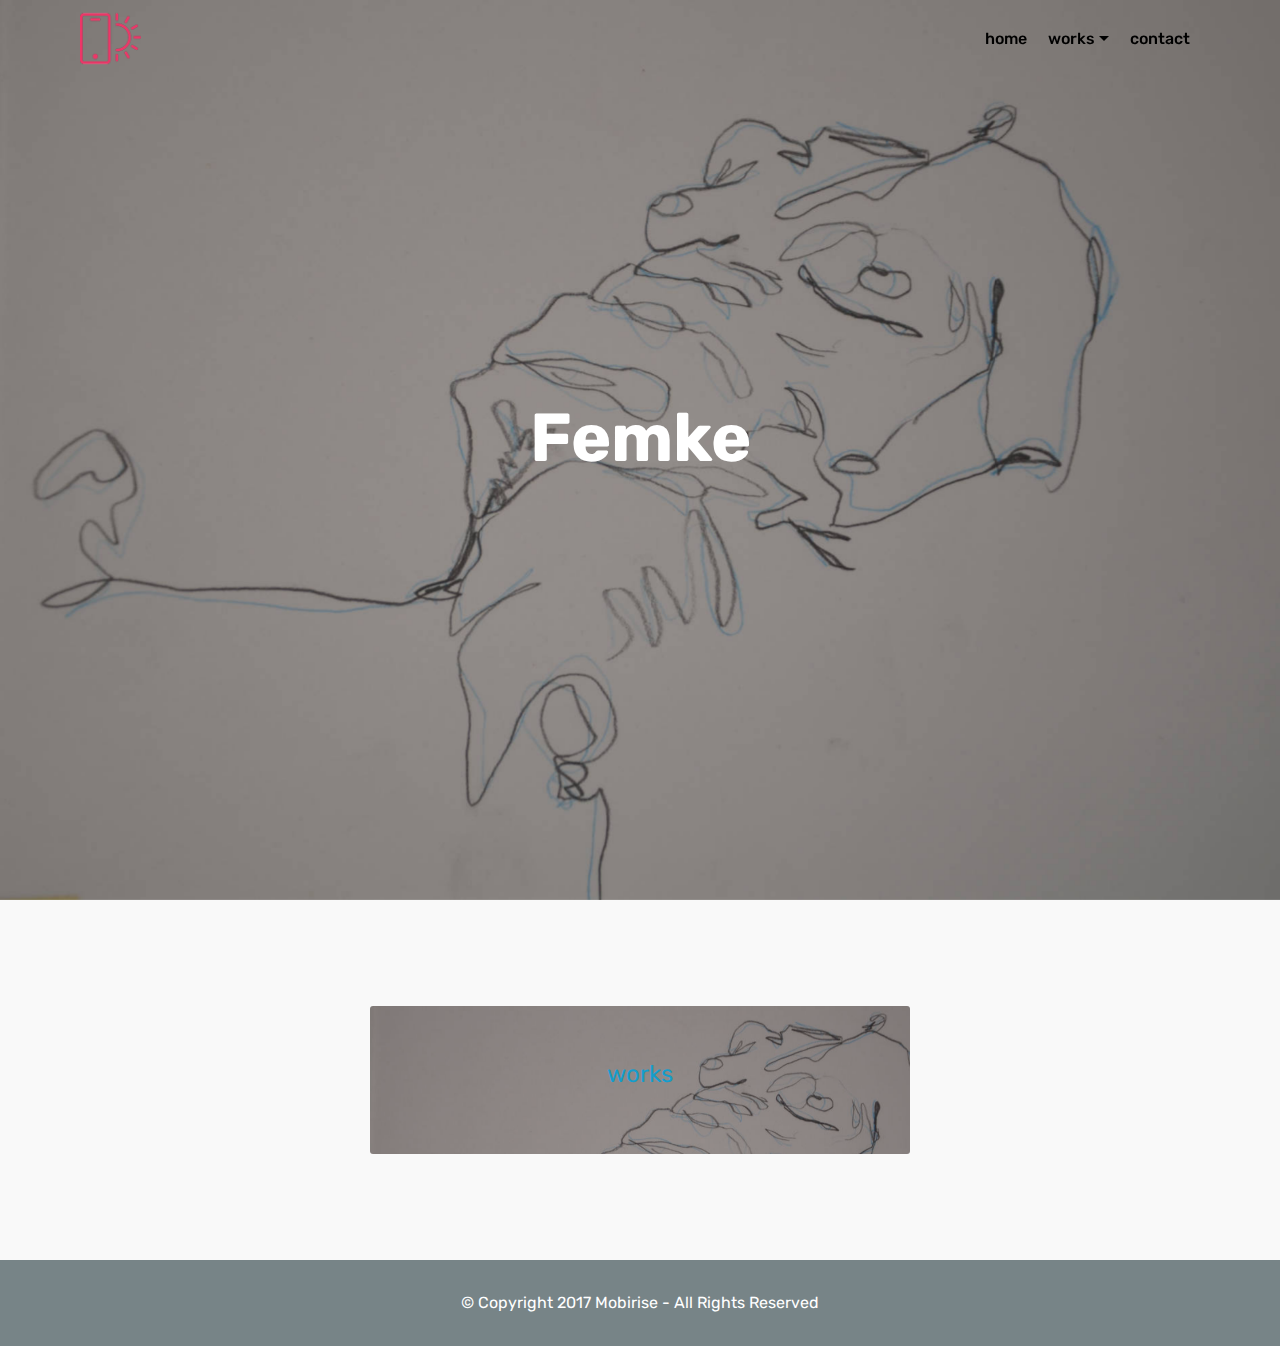
<file: index.html>
<!DOCTYPE html>
<html >
<head>
  <!-- Site made with Mobirise Website Builder v4.8.6, https://mobirise.com -->
  <meta charset="UTF-8">
  <meta http-equiv="X-UA-Compatible" content="IE=edge">
  <meta name="generator" content="Mobirise v4.8.6, mobirise.com">
  <meta name="viewport" content="width=device-width, initial-scale=1, minimum-scale=1">
  <link rel="shortcut icon" href="assets/images/logo2.png" type="image/x-icon">
  <meta name="description" content="">
  <title>Home</title>
  <link rel="stylesheet" href="assets/web/assets/mobirise-icons/mobirise-icons.css">
  <link rel="stylesheet" href="assets/tether/tether.min.css">
  <link rel="stylesheet" href="assets/bootstrap/css/bootstrap.min.css">
  <link rel="stylesheet" href="assets/bootstrap/css/bootstrap-grid.min.css">
  <link rel="stylesheet" href="assets/bootstrap/css/bootstrap-reboot.min.css">
  <link rel="stylesheet" href="assets/dropdown/css/style.css">
  <link rel="stylesheet" href="assets/theme/css/style.css">
  <link rel="stylesheet" href="assets/mobirise/css/mbr-additional.css" type="text/css">
  
  
  
</head>
<body>
  <section class="menu cid-r8JzstmxRn" once="menu" id="menu2-f">

    

    <nav class="navbar navbar-expand beta-menu navbar-dropdown align-items-center navbar-fixed-top navbar-toggleable-sm bg-color transparent">
        <button class="navbar-toggler navbar-toggler-right" type="button" data-toggle="collapse" data-target="#navbarSupportedContent" aria-controls="navbarSupportedContent" aria-expanded="false" aria-label="Toggle navigation">
            <div class="hamburger">
                <span></span>
                <span></span>
                <span></span>
                <span></span>
            </div>
        </button>
        <div class="menu-logo">
            <div class="navbar-brand">
                <span class="navbar-logo">
                    <a href="https://mobirise.co">
                        <img src="assets/images/logo2.png" alt="Mobirise" style="height: 3.8rem;">
                    </a>
                </span>
                
            </div>
        </div>
        <div class="collapse navbar-collapse" id="navbarSupportedContent">
            <ul class="navbar-nav nav-dropdown nav-right" data-app-modern-menu="true"><li class="nav-item">
                    <a class="nav-link link text-black display-4" href="index.html">
                        home</a>
                </li>
                <li class="nav-item dropdown">
                    <a class="nav-link link text-black dropdown-toggle display-4" href="page1.html" data-toggle="dropdown-submenu" aria-expanded="false">
                        works</a><div class="dropdown-menu"><div class="dropdown"><a class="text-black dropdown-item dropdown-toggle display-4" href="fase1.html" data-toggle="dropdown-submenu" aria-expanded="false">fase 1</a><div class="dropdown-menu dropdown-submenu"><a class="text-black dropdown-item display-4" href="page4.html">works</a><a class="text-black dropdown-item display-4" href="page6.html">sketchbook</a></div></div><div class="dropdown"><a class="text-black dropdown-item dropdown-toggle display-4" href="fase 2.html" data-toggle="dropdown-submenu" aria-expanded="false">fase 2</a><div class="dropdown-menu dropdown-submenu"><a class="text-black dropdown-item display-4" href="page5.html">works</a><a class="text-black dropdown-item display-4" href="page7.html">sketchbook</a></div></div></div>
                </li><li class="nav-item"><a class="nav-link link text-black display-4" href="page10.html" aria-expanded="false">
                        contact</a></li></ul>
            
        </div>
    </nav>
</section>

<section class="engine"><a href="https://mobirise.info/u">bootstrap responsive templates</a></section><section class="cid-r8JsOOv53g mbr-fullscreen mbr-parallax-background" id="header2-6">

    

    

    <div class="container align-center">
        <div class="row justify-content-md-center">
            <div class="mbr-white col-md-10">
                <h1 class="mbr-section-title mbr-bold pb-3 mbr-fonts-style display-1">
                    Femke</h1>
                
                
                
            </div>
        </div>
    </div>
    
</section>

<section class="features13 cid-r8JuzI6N4G" id="features13-b">

    

    
    <div class="container">
        

        <div class="media-container-row container">
            <div class="card col-12 col-md-6 p-5 m-3 align-center">
                <div class="card-img">
                    <img src="assets/images/dsc-372-1200x795.jpg" alt="Mobirise" title="">
                </div>
                <h4 class="card-title py-2 mbr-fonts-style display-5"><a href="page1.html">works</a></h4>
                
            </div>
            
                
        </div>
</div></section>

<section once="" class="cid-r8Jwma6vAO" id="footer6-c">

    

    <div class="mbr-overlay" style="opacity: 0.5; background-color: rgb(60, 60, 60);"></div>

    <div class="container">
        <div class="media-container-row align-center mbr-white">
            <div class="col-12">
                <p class="mbr-text mb-0 mbr-fonts-style display-7">
                    © Copyright 2017 Mobirise - All Rights Reserved
                </p>
            </div>
        </div>
    </div>
</section>


  <script src="assets/web/assets/jquery/jquery.min.js"></script>
  <script src="assets/popper/popper.min.js"></script>
  <script src="assets/tether/tether.min.js"></script>
  <script src="assets/bootstrap/js/bootstrap.min.js"></script>
  <script src="assets/smoothscroll/smooth-scroll.js"></script>
  <script src="assets/dropdown/js/script.min.js"></script>
  <script src="assets/touchswipe/jquery.touch-swipe.min.js"></script>
  <script src="assets/parallax/jarallax.min.js"></script>
  <script src="assets/theme/js/script.js"></script>
  
  
</body>
</html>
</file>
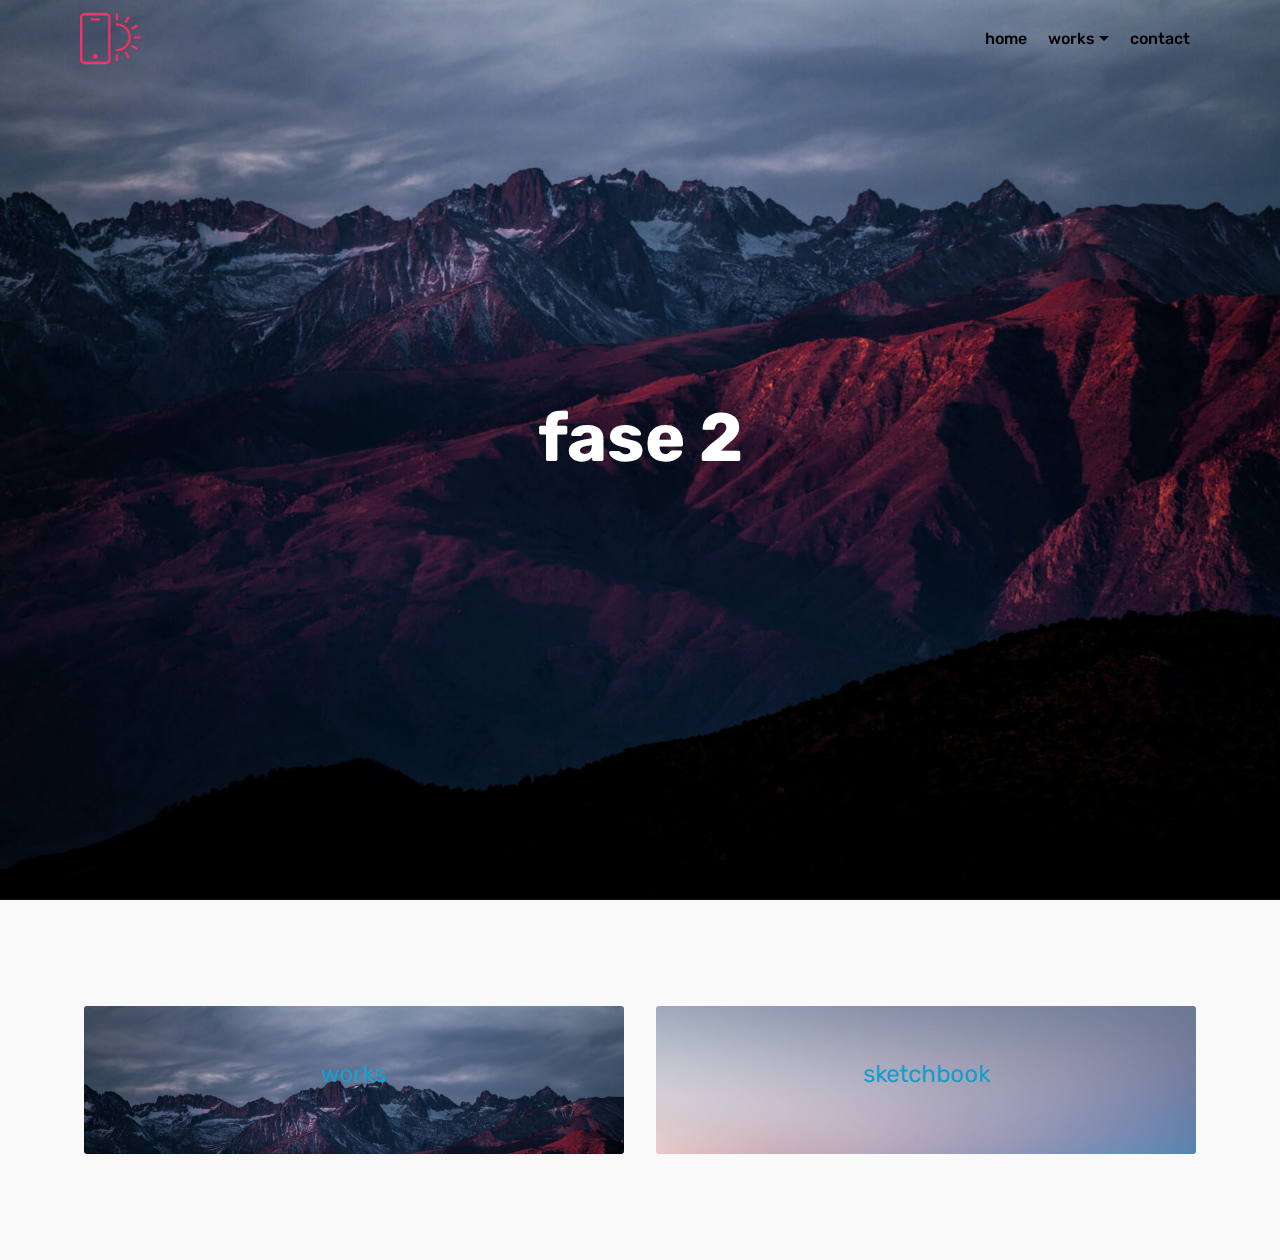
<file: fase 2.html>
<!DOCTYPE html>
<html >
<head>
  <!-- Site made with Mobirise Website Builder v4.8.6, https://mobirise.com -->
  <meta charset="UTF-8">
  <meta http-equiv="X-UA-Compatible" content="IE=edge">
  <meta name="generator" content="Mobirise v4.8.6, mobirise.com">
  <meta name="viewport" content="width=device-width, initial-scale=1, minimum-scale=1">
  <link rel="shortcut icon" href="assets/images/logo2.png" type="image/x-icon">
  <meta name="description" content="Website Maker Description">
  <title>fase 2</title>
  <link rel="stylesheet" href="assets/web/assets/mobirise-icons/mobirise-icons.css">
  <link rel="stylesheet" href="assets/tether/tether.min.css">
  <link rel="stylesheet" href="assets/bootstrap/css/bootstrap.min.css">
  <link rel="stylesheet" href="assets/bootstrap/css/bootstrap-grid.min.css">
  <link rel="stylesheet" href="assets/bootstrap/css/bootstrap-reboot.min.css">
  <link rel="stylesheet" href="assets/dropdown/css/style.css">
  <link rel="stylesheet" href="assets/theme/css/style.css">
  <link rel="stylesheet" href="assets/mobirise/css/mbr-additional.css" type="text/css">
  
  
  
</head>
<body>
  <section class="menu cid-r9oyGRuCSW" once="menu" id="menu2-k">

    

    <nav class="navbar navbar-expand beta-menu navbar-dropdown align-items-center navbar-fixed-top navbar-toggleable-sm bg-color transparent">
        <button class="navbar-toggler navbar-toggler-right" type="button" data-toggle="collapse" data-target="#navbarSupportedContent" aria-controls="navbarSupportedContent" aria-expanded="false" aria-label="Toggle navigation">
            <div class="hamburger">
                <span></span>
                <span></span>
                <span></span>
                <span></span>
            </div>
        </button>
        <div class="menu-logo">
            <div class="navbar-brand">
                <span class="navbar-logo">
                    <a href="https://mobirise.co">
                        <img src="assets/images/logo2.png" alt="Mobirise" style="height: 3.8rem;">
                    </a>
                </span>
                
            </div>
        </div>
        <div class="collapse navbar-collapse" id="navbarSupportedContent">
            <ul class="navbar-nav nav-dropdown nav-right" data-app-modern-menu="true"><li class="nav-item">
                    <a class="nav-link link text-black display-4" href="index.html">
                        home</a>
                </li>
                <li class="nav-item dropdown">
                    <a class="nav-link link text-black dropdown-toggle display-4" href="page1.html" data-toggle="dropdown-submenu" aria-expanded="false">
                        works</a><div class="dropdown-menu"><div class="dropdown"><a class="text-black dropdown-item dropdown-toggle display-4" href="fase1.html" data-toggle="dropdown-submenu" aria-expanded="false">fase 1</a><div class="dropdown-menu dropdown-submenu"><a class="text-black dropdown-item display-4" href="page4.html">works</a><a class="text-black dropdown-item display-4" href="page6.html">sketchbook</a></div></div><div class="dropdown"><a class="text-black dropdown-item dropdown-toggle display-4" href="fase 2.html" data-toggle="dropdown-submenu" aria-expanded="false">fase 2</a><div class="dropdown-menu dropdown-submenu"><a class="text-black dropdown-item display-4" href="page5.html">works</a><a class="text-black dropdown-item display-4" href="page7.html">sketchbook</a></div></div></div>
                </li><li class="nav-item"><a class="nav-link link text-black display-4" href="page10.html" aria-expanded="false">
                        contact</a></li></ul>
            
        </div>
    </nav>
</section>

<section class="engine"><a href="https://mobirise.info/p">web templates free download</a></section><section class="cid-r91jxkZCmk mbr-fullscreen mbr-parallax-background" id="header2-r">

    

    

    <div class="container align-center">
        <div class="row justify-content-md-center">
            <div class="mbr-white col-md-10">
                <h1 class="mbr-section-title mbr-bold pb-3 mbr-fonts-style display-1">
                    fase 2</h1>
                
                
                
            </div>
        </div>
    </div>
    
</section>

<section class="features13 cid-r91jxnsRfK" id="features13-s">

    

    
    <div class="container">
        

        <div class="media-container-row container">
            <div class="card col-12 col-md-6 p-5 m-3 align-center">
                <div class="card-img">
                    <img src="assets/images/jumbotron.jpg" alt="Mobirise">
                </div>
                <h4 class="card-title py-2 mbr-fonts-style display-5"><a href="page5.html">
                    works</a></h4>
                
            </div>
            <div class="card col-12 col-md-6 p-5 m-3 align-center">
                <div class="card-img">
                    <img src="assets/images/jumbotron2.jpg" alt="Mobirise">
                </div>
                <h4 class="card-title py-2 mbr-fonts-style display-5"><a href="page7.html">
                    sketchbook</a></h4>
                
            </div>
                
        </div>
</div></section>


  <script src="assets/web/assets/jquery/jquery.min.js"></script>
  <script src="assets/popper/popper.min.js"></script>
  <script src="assets/tether/tether.min.js"></script>
  <script src="assets/bootstrap/js/bootstrap.min.js"></script>
  <script src="assets/smoothscroll/smooth-scroll.js"></script>
  <script src="assets/dropdown/js/script.min.js"></script>
  <script src="assets/touchswipe/jquery.touch-swipe.min.js"></script>
  <script src="assets/parallax/jarallax.min.js"></script>
  <script src="assets/theme/js/script.js"></script>
  
  
</body>
</html>
</file>
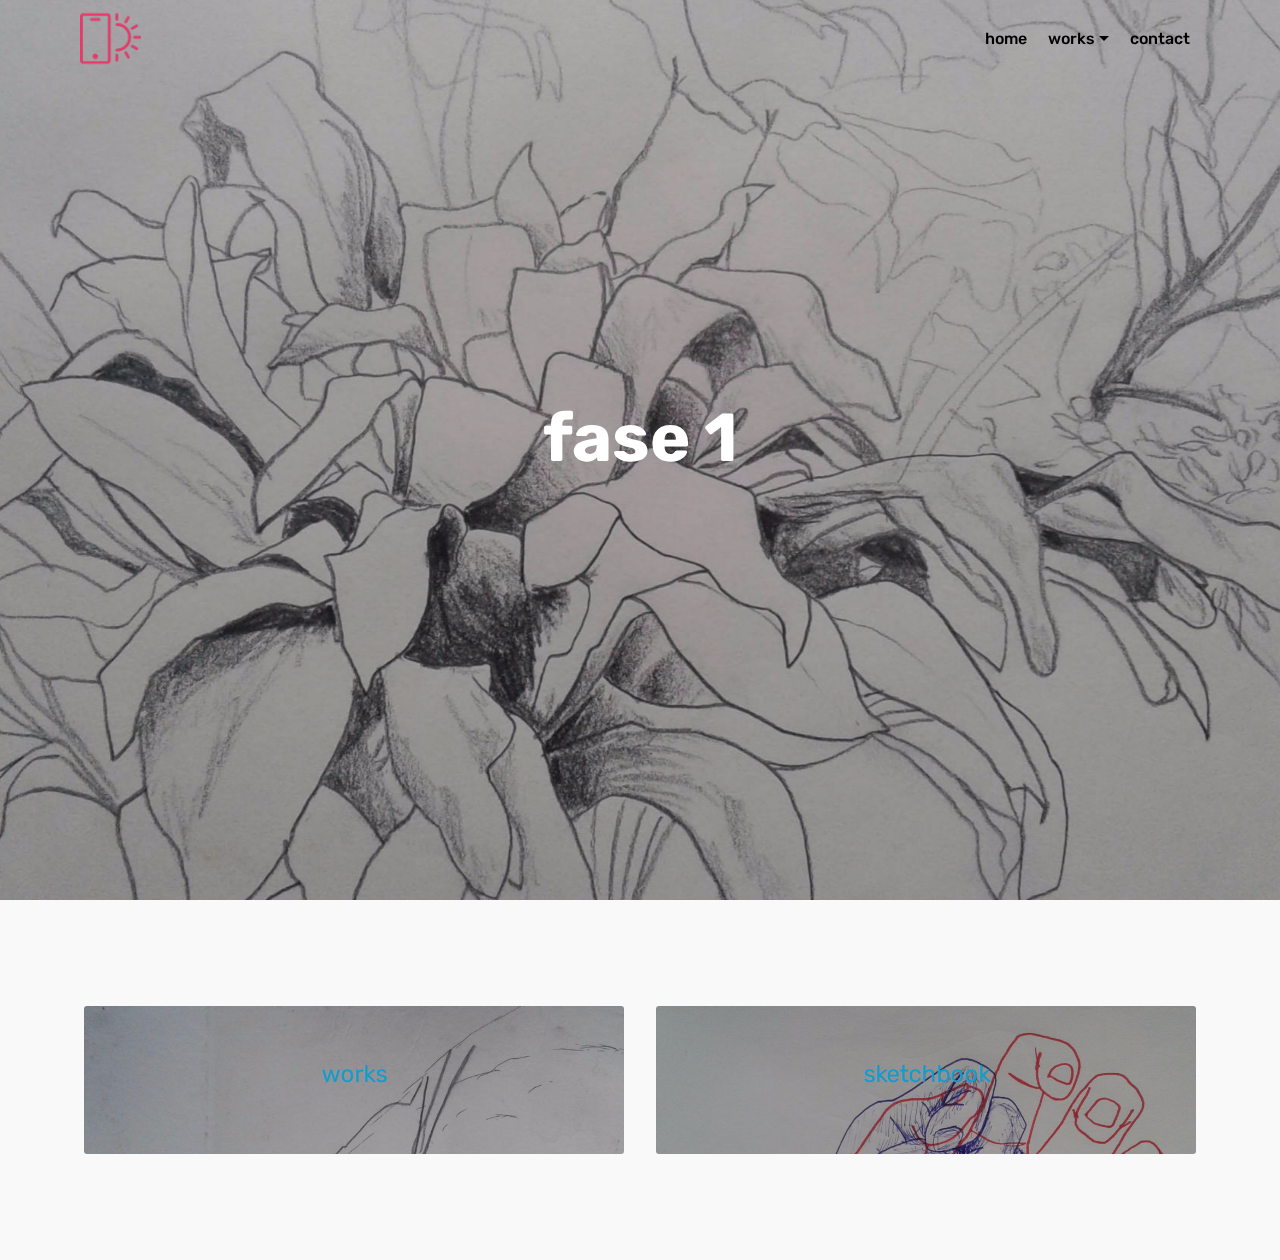
<file: fase1.html>
<!DOCTYPE html>
<html >
<head>
  <!-- Site made with Mobirise Website Builder v4.8.6, https://mobirise.com -->
  <meta charset="UTF-8">
  <meta http-equiv="X-UA-Compatible" content="IE=edge">
  <meta name="generator" content="Mobirise v4.8.6, mobirise.com">
  <meta name="viewport" content="width=device-width, initial-scale=1, minimum-scale=1">
  <link rel="shortcut icon" href="assets/images/logo2.png" type="image/x-icon">
  <meta name="description" content="Website Maker Description">
  <title>fase 1</title>
  <link rel="stylesheet" href="assets/web/assets/mobirise-icons/mobirise-icons.css">
  <link rel="stylesheet" href="assets/tether/tether.min.css">
  <link rel="stylesheet" href="assets/bootstrap/css/bootstrap.min.css">
  <link rel="stylesheet" href="assets/bootstrap/css/bootstrap-grid.min.css">
  <link rel="stylesheet" href="assets/bootstrap/css/bootstrap-reboot.min.css">
  <link rel="stylesheet" href="assets/dropdown/css/style.css">
  <link rel="stylesheet" href="assets/theme/css/style.css">
  <link rel="stylesheet" href="assets/mobirise/css/mbr-additional.css" type="text/css">
  
  
  
</head>
<body>
  <section class="menu cid-r9oyuehHqN" once="menu" id="menu2-i">

    

    <nav class="navbar navbar-expand beta-menu navbar-dropdown align-items-center navbar-fixed-top navbar-toggleable-sm bg-color transparent">
        <button class="navbar-toggler navbar-toggler-right" type="button" data-toggle="collapse" data-target="#navbarSupportedContent" aria-controls="navbarSupportedContent" aria-expanded="false" aria-label="Toggle navigation">
            <div class="hamburger">
                <span></span>
                <span></span>
                <span></span>
                <span></span>
            </div>
        </button>
        <div class="menu-logo">
            <div class="navbar-brand">
                <span class="navbar-logo">
                    <a href="https://mobirise.co">
                        <img src="assets/images/logo2.png" alt="Mobirise" style="height: 3.8rem;">
                    </a>
                </span>
                
            </div>
        </div>
        <div class="collapse navbar-collapse" id="navbarSupportedContent">
            <ul class="navbar-nav nav-dropdown nav-right" data-app-modern-menu="true"><li class="nav-item">
                    <a class="nav-link link text-black display-4" href="index.html">
                        home</a>
                </li>
                <li class="nav-item dropdown">
                    <a class="nav-link link text-black dropdown-toggle display-4" href="page1.html" data-toggle="dropdown-submenu" aria-expanded="false">
                        works</a><div class="dropdown-menu"><div class="dropdown"><a class="text-black dropdown-item dropdown-toggle display-4" href="fase1.html" data-toggle="dropdown-submenu" aria-expanded="false">fase 1</a><div class="dropdown-menu dropdown-submenu"><a class="text-black dropdown-item display-4" href="page4.html">works</a><a class="text-black dropdown-item display-4" href="page6.html">sketchbook</a></div></div><div class="dropdown"><a class="text-black dropdown-item dropdown-toggle display-4" href="fase 2.html" data-toggle="dropdown-submenu" aria-expanded="false">fase 2</a><div class="dropdown-menu dropdown-submenu"><a class="text-black dropdown-item display-4" href="page5.html">works</a><a class="text-black dropdown-item display-4" href="page7.html">sketchbook</a></div></div></div>
                </li><li class="nav-item"><a class="nav-link link text-black display-4" href="page10.html" aria-expanded="false">
                        contact</a></li></ul>
            
        </div>
    </nav>
</section>

<section class="engine"><a href="https://mobirise.info/m">free site design templates</a></section><section class="cid-r8OygoDRIK mbr-fullscreen mbr-parallax-background" id="header2-n">

    

    

    <div class="container align-center">
        <div class="row justify-content-md-center">
            <div class="mbr-white col-md-10">
                <h1 class="mbr-section-title mbr-bold pb-3 mbr-fonts-style display-1">
                    fase 1</h1>
                
                
                
            </div>
        </div>
    </div>
    
</section>

<section class="features13 cid-r91jelB1fG" id="features13-o">

    

    
    <div class="container">
        

        <div class="media-container-row container">
            <div class="card col-12 col-md-6 p-5 m-3 align-center">
                <div class="card-img">
                    <img src="assets/images/20181201-133241-1200x720.jpg" alt="Mobirise" title="">
                </div>
                <h4 class="card-title py-2 mbr-fonts-style display-5"><a href="page4.html">
                    works</a></h4>
                
            </div>
            <div class="card col-12 col-md-6 p-5 m-3 align-center">
                <div class="card-img">
                    <img src="assets/images/20181201-133353-1200x720.jpg" alt="Mobirise" title="">
                </div>
                <h4 class="card-title py-2 mbr-fonts-style display-5"><a href="page6.html">
                    sketchbook</a></h4>
                
            </div>
                
        </div>
</div></section>


  <script src="assets/web/assets/jquery/jquery.min.js"></script>
  <script src="assets/popper/popper.min.js"></script>
  <script src="assets/tether/tether.min.js"></script>
  <script src="assets/bootstrap/js/bootstrap.min.js"></script>
  <script src="assets/smoothscroll/smooth-scroll.js"></script>
  <script src="assets/dropdown/js/script.min.js"></script>
  <script src="assets/touchswipe/jquery.touch-swipe.min.js"></script>
  <script src="assets/parallax/jarallax.min.js"></script>
  <script src="assets/theme/js/script.js"></script>
  
  
</body>
</html>
</file>
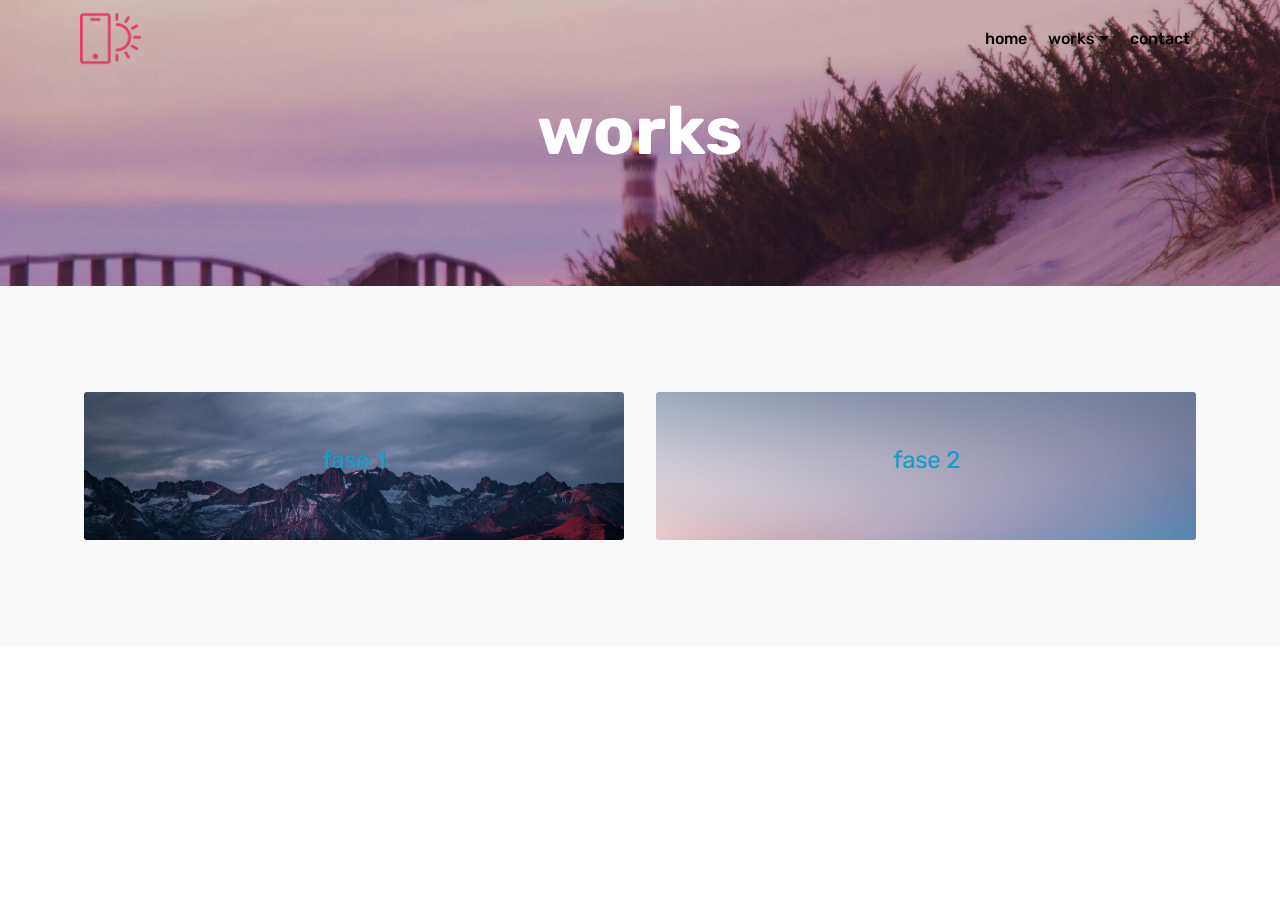
<file: page1.html>
<!DOCTYPE html>
<html >
<head>
  <!-- Site made with Mobirise Website Builder v4.8.6, https://mobirise.com -->
  <meta charset="UTF-8">
  <meta http-equiv="X-UA-Compatible" content="IE=edge">
  <meta name="generator" content="Mobirise v4.8.6, mobirise.com">
  <meta name="viewport" content="width=device-width, initial-scale=1, minimum-scale=1">
  <link rel="shortcut icon" href="assets/images/logo2.png" type="image/x-icon">
  <meta name="description" content="Site Generator Description">
  <title>works</title>
  <link rel="stylesheet" href="assets/web/assets/mobirise-icons/mobirise-icons.css">
  <link rel="stylesheet" href="assets/tether/tether.min.css">
  <link rel="stylesheet" href="assets/bootstrap/css/bootstrap.min.css">
  <link rel="stylesheet" href="assets/bootstrap/css/bootstrap-grid.min.css">
  <link rel="stylesheet" href="assets/bootstrap/css/bootstrap-reboot.min.css">
  <link rel="stylesheet" href="assets/dropdown/css/style.css">
  <link rel="stylesheet" href="assets/theme/css/style.css">
  <link rel="stylesheet" href="assets/mobirise/css/mbr-additional.css" type="text/css">
  
  
  
</head>
<body>
  <section class="menu cid-r9oyo2MK2Y" once="menu" id="menu2-h">

    

    <nav class="navbar navbar-expand beta-menu navbar-dropdown align-items-center navbar-fixed-top navbar-toggleable-sm bg-color transparent">
        <button class="navbar-toggler navbar-toggler-right" type="button" data-toggle="collapse" data-target="#navbarSupportedContent" aria-controls="navbarSupportedContent" aria-expanded="false" aria-label="Toggle navigation">
            <div class="hamburger">
                <span></span>
                <span></span>
                <span></span>
                <span></span>
            </div>
        </button>
        <div class="menu-logo">
            <div class="navbar-brand">
                <span class="navbar-logo">
                    <a href="https://mobirise.co">
                        <img src="assets/images/logo2.png" alt="Mobirise" style="height: 3.8rem;">
                    </a>
                </span>
                
            </div>
        </div>
        <div class="collapse navbar-collapse" id="navbarSupportedContent">
            <ul class="navbar-nav nav-dropdown nav-right" data-app-modern-menu="true"><li class="nav-item">
                    <a class="nav-link link text-black display-4" href="index.html">
                        home</a>
                </li>
                <li class="nav-item dropdown">
                    <a class="nav-link link text-black dropdown-toggle display-4" href="page1.html" data-toggle="dropdown-submenu" aria-expanded="false">
                        works</a><div class="dropdown-menu"><div class="dropdown"><a class="text-black dropdown-item dropdown-toggle display-4" href="fase1.html" data-toggle="dropdown-submenu" aria-expanded="false">fase 1</a><div class="dropdown-menu dropdown-submenu"><a class="text-black dropdown-item display-4" href="page4.html">works</a><a class="text-black dropdown-item display-4" href="page6.html">sketchbook</a></div></div><div class="dropdown"><a class="text-black dropdown-item dropdown-toggle display-4" href="fase 2.html" data-toggle="dropdown-submenu" aria-expanded="false">fase 2</a><div class="dropdown-menu dropdown-submenu"><a class="text-black dropdown-item display-4" href="page5.html">works</a><a class="text-black dropdown-item display-4" href="page7.html">sketchbook</a></div></div></div>
                </li><li class="nav-item"><a class="nav-link link text-black display-4" href="page10.html" aria-expanded="false">
                        contact</a></li></ul>
            
        </div>
    </nav>
</section>

<section class="engine"><a href="https://mobirise.info/d">free website maker</a></section><section class="header1 cid-r8Oq9TQRao mbr-parallax-background" id="header1-i">

    

    

    <div class="container">
        <div class="row justify-content-md-center">
            <div class="mbr-white col-md-10">
                <h1 class="mbr-section-title align-center mbr-bold pb-3 mbr-fonts-style display-1">
                    works</h1>
                
                
                
            </div>
        </div>
    </div>

</section>

<section class="features13 cid-r8OqTlvRiB" id="features13-j">

    

    
    <div class="container">
        

        <div class="media-container-row container">
            <div class="card col-12 col-md-6 p-5 m-3 align-center">
                <div class="card-img">
                    <img src="assets/images/jumbotron.jpg" alt="Mobirise">
                </div>
                <h4 class="card-title py-2 mbr-fonts-style display-5"><a href="fase1.html">
                    fase 1</a></h4>
                
            </div>
            <div class="card col-12 col-md-6 p-5 m-3 align-center">
                <div class="card-img">
                    <img src="assets/images/jumbotron2.jpg" alt="Mobirise">
                </div>
                <h4 class="card-title py-2 mbr-fonts-style display-5"><a href="fase 2.html">fase 2</a></h4>
                
            </div>
                
        </div>
</div></section>


  <script src="assets/web/assets/jquery/jquery.min.js"></script>
  <script src="assets/popper/popper.min.js"></script>
  <script src="assets/tether/tether.min.js"></script>
  <script src="assets/bootstrap/js/bootstrap.min.js"></script>
  <script src="assets/smoothscroll/smooth-scroll.js"></script>
  <script src="assets/dropdown/js/script.min.js"></script>
  <script src="assets/touchswipe/jquery.touch-swipe.min.js"></script>
  <script src="assets/parallax/jarallax.min.js"></script>
  <script src="assets/theme/js/script.js"></script>
  
  
</body>
</html>
</file>
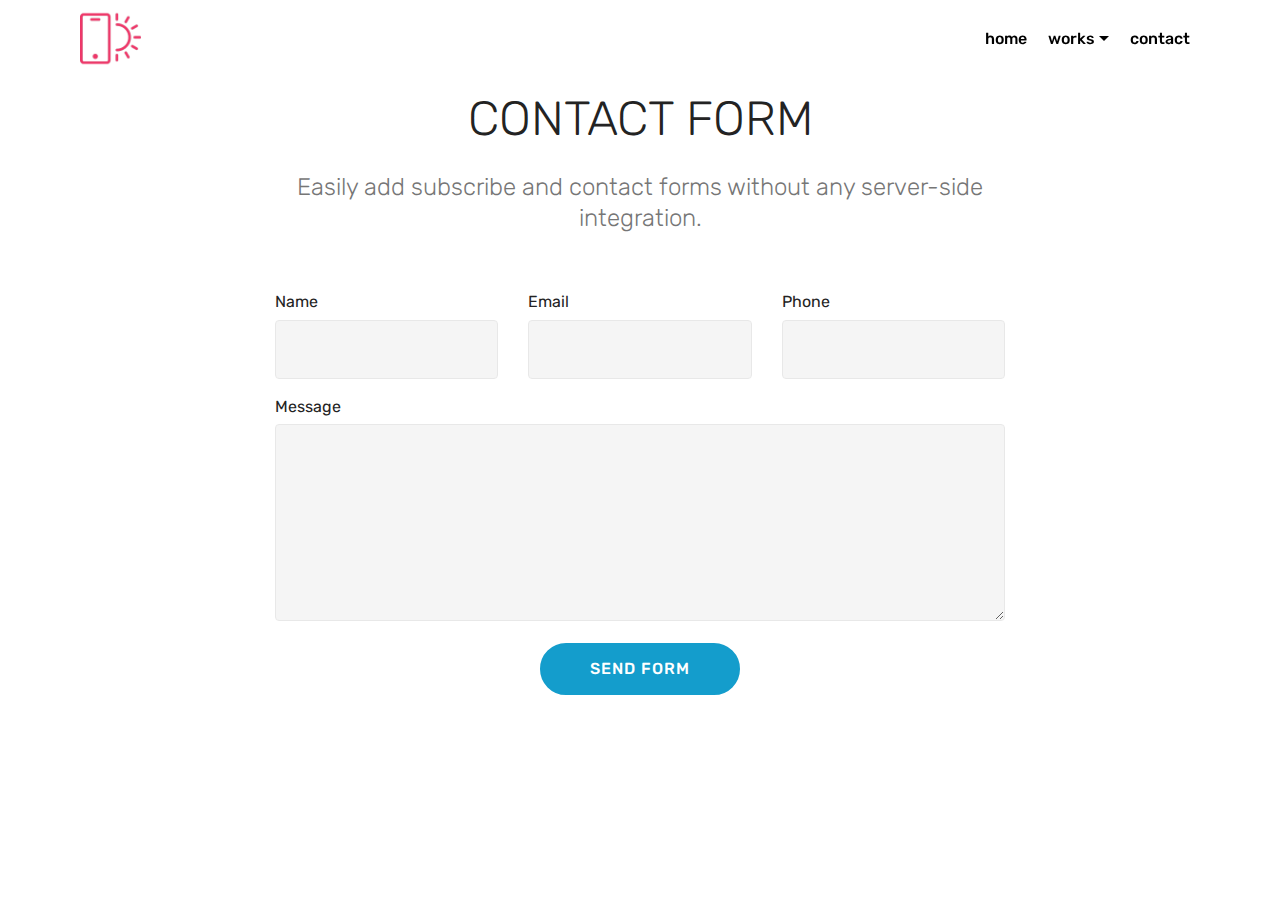
<file: page10.html>
<!DOCTYPE html>
<html >
<head>
  <!-- Site made with Mobirise Website Builder v4.8.6, https://mobirise.com -->
  <meta charset="UTF-8">
  <meta http-equiv="X-UA-Compatible" content="IE=edge">
  <meta name="generator" content="Mobirise v4.8.6, mobirise.com">
  <meta name="viewport" content="width=device-width, initial-scale=1, minimum-scale=1">
  <link rel="shortcut icon" href="assets/images/logo2.png" type="image/x-icon">
  <meta name="description" content="Website Maker Description">
  <title>contact</title>
  <link rel="stylesheet" href="assets/web/assets/mobirise-icons/mobirise-icons.css">
  <link rel="stylesheet" href="assets/tether/tether.min.css">
  <link rel="stylesheet" href="assets/bootstrap/css/bootstrap.min.css">
  <link rel="stylesheet" href="assets/bootstrap/css/bootstrap-grid.min.css">
  <link rel="stylesheet" href="assets/bootstrap/css/bootstrap-reboot.min.css">
  <link rel="stylesheet" href="assets/dropdown/css/style.css">
  <link rel="stylesheet" href="assets/theme/css/style.css">
  <link rel="stylesheet" href="assets/mobirise/css/mbr-additional.css" type="text/css">
  
  
  
</head>
<body>
  <section class="menu cid-r9oyYypuFI" once="menu" id="menu2-n">

    

    <nav class="navbar navbar-expand beta-menu navbar-dropdown align-items-center navbar-fixed-top navbar-toggleable-sm bg-color transparent">
        <button class="navbar-toggler navbar-toggler-right" type="button" data-toggle="collapse" data-target="#navbarSupportedContent" aria-controls="navbarSupportedContent" aria-expanded="false" aria-label="Toggle navigation">
            <div class="hamburger">
                <span></span>
                <span></span>
                <span></span>
                <span></span>
            </div>
        </button>
        <div class="menu-logo">
            <div class="navbar-brand">
                <span class="navbar-logo">
                    <a href="https://mobirise.co">
                        <img src="assets/images/logo22.png" alt="Mobirise" style="height: 3.8rem;">
                    </a>
                </span>
                
            </div>
        </div>
        <div class="collapse navbar-collapse" id="navbarSupportedContent">
            <ul class="navbar-nav nav-dropdown nav-right" data-app-modern-menu="true"><li class="nav-item">
                    <a class="nav-link link text-black display-4" href="index.html">
                        home</a>
                </li>
                <li class="nav-item dropdown">
                    <a class="nav-link link text-black dropdown-toggle display-4" href="page1.html" data-toggle="dropdown-submenu" aria-expanded="false">
                        works</a><div class="dropdown-menu"><div class="dropdown"><a class="text-black dropdown-item dropdown-toggle display-4" href="fase1.html" data-toggle="dropdown-submenu" aria-expanded="false">fase 1</a><div class="dropdown-menu dropdown-submenu"><a class="text-black dropdown-item display-4" href="page4.html">works</a><a class="text-black dropdown-item display-4" href="page6.html">sketchbook</a></div></div><div class="dropdown"><a class="text-black dropdown-item dropdown-toggle display-4" href="fase 2.html" data-toggle="dropdown-submenu" aria-expanded="false">fase 2</a><div class="dropdown-menu dropdown-submenu"><a class="text-black dropdown-item display-4" href="page5.html">works</a><a class="text-black dropdown-item display-4" href="page7.html">sketchbook</a></div></div></div>
                </li><li class="nav-item"><a class="nav-link link text-black display-4" href="page10.html" aria-expanded="false">
                        contact</a></li></ul>
            
        </div>
    </nav>
</section>

<section class="engine"><a href="https://mobirise.info/g">how to build a site for free</a></section><section class="mbr-section form1 cid-r91qeaFbZw" id="form1-1t">

    

    
    <div class="container">
        <div class="row justify-content-center">
            <div class="title col-12 col-lg-8">
                <h2 class="mbr-section-title align-center pb-3 mbr-fonts-style display-2">
                    CONTACT FORM
                </h2>
                <h3 class="mbr-section-subtitle align-center mbr-light pb-3 mbr-fonts-style display-5">
                    Easily add subscribe and contact forms without any server-side integration.
                </h3>
            </div>
        </div>
    </div>
    <div class="container">
        <div class="row justify-content-center">
            <div class="media-container-column col-lg-8" data-form-type="formoid">
                    <div data-form-alert="" hidden="">Thanks for filling out the form!</div>
            
                    <form class="mbr-form" action="https://mobirise.com/" method="post" data-form-title="Mobirise Form"><input type="hidden" name="email" data-form-email="true" value="SaQl6ZM1Z5fZxbW+vX1ct/nUuF5mnWA8h3yuJgqdUIjZNWp7vN5YVU2JW90VoeDGREEhoiXN9DdAcjryvBS9MQKfEo/BIhbA8C+e903CLsa+BzWHaIlnnqSIOVCMyKqm">
                        <div class="row row-sm-offset">
                            <div class="col-md-4 multi-horizontal" data-for="name">
                                <div class="form-group">
                                    <label class="form-control-label mbr-fonts-style display-7" for="name-form1-1t">Name</label>
                                    <input type="text" class="form-control" name="name" data-form-field="Name" required="" id="name-form1-1t">
                                </div>
                            </div>
                            <div class="col-md-4 multi-horizontal" data-for="email">
                                <div class="form-group">
                                    <label class="form-control-label mbr-fonts-style display-7" for="email-form1-1t">Email</label>
                                    <input type="email" class="form-control" name="email" data-form-field="Email" required="" id="email-form1-1t">
                                </div>
                            </div>
                            <div class="col-md-4 multi-horizontal" data-for="phone">
                                <div class="form-group">
                                    <label class="form-control-label mbr-fonts-style display-7" for="phone-form1-1t">Phone</label>
                                    <input type="tel" class="form-control" name="phone" data-form-field="Phone" id="phone-form1-1t">
                                </div>
                            </div>
                        </div>
                        <div class="form-group" data-for="message">
                            <label class="form-control-label mbr-fonts-style display-7" for="message-form1-1t">Message</label>
                            <textarea type="text" class="form-control" name="message" rows="7" data-form-field="Message" id="message-form1-1t"></textarea>
                        </div>
            
                        <span class="input-group-btn">
                            <button href="" type="submit" class="btn btn-primary btn-form display-4">SEND FORM</button>
                        </span>
                    </form>
            </div>
        </div>
    </div>
</section>


  <script src="assets/web/assets/jquery/jquery.min.js"></script>
  <script src="assets/popper/popper.min.js"></script>
  <script src="assets/tether/tether.min.js"></script>
  <script src="assets/bootstrap/js/bootstrap.min.js"></script>
  <script src="assets/smoothscroll/smooth-scroll.js"></script>
  <script src="assets/dropdown/js/script.min.js"></script>
  <script src="assets/touchswipe/jquery.touch-swipe.min.js"></script>
  <script src="assets/theme/js/script.js"></script>
  <script src="assets/formoid/formoid.min.js"></script>
  
  
</body>
</html>
</file>
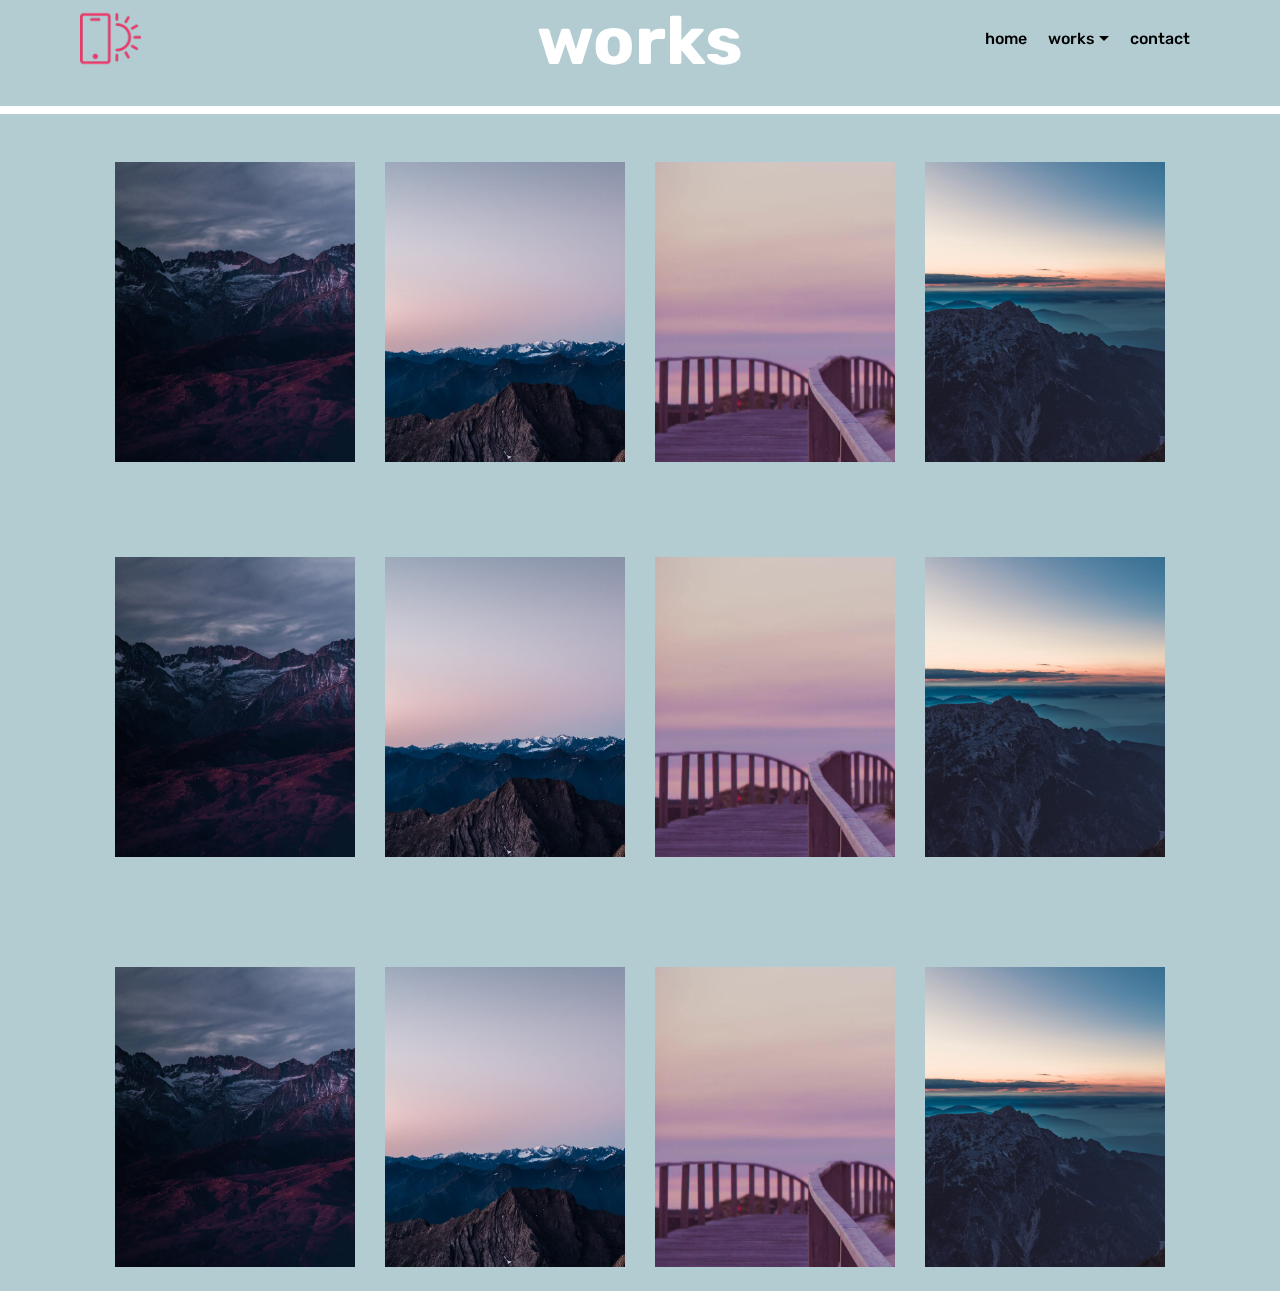
<file: page4.html>
<!DOCTYPE html>
<html >
<head>
  <!-- Site made with Mobirise Website Builder v4.8.6, https://mobirise.com -->
  <meta charset="UTF-8">
  <meta http-equiv="X-UA-Compatible" content="IE=edge">
  <meta name="generator" content="Mobirise v4.8.6, mobirise.com">
  <meta name="viewport" content="width=device-width, initial-scale=1, minimum-scale=1">
  <link rel="shortcut icon" href="assets/images/logo2.png" type="image/x-icon">
  <meta name="description" content="Web Site Creator Description">
  <title>fase 1: works</title>
  <link rel="stylesheet" href="assets/web/assets/mobirise-icons/mobirise-icons.css">
  <link rel="stylesheet" href="assets/tether/tether.min.css">
  <link rel="stylesheet" href="assets/bootstrap/css/bootstrap.min.css">
  <link rel="stylesheet" href="assets/bootstrap/css/bootstrap-grid.min.css">
  <link rel="stylesheet" href="assets/bootstrap/css/bootstrap-reboot.min.css">
  <link rel="stylesheet" href="assets/dropdown/css/style.css">
  <link rel="stylesheet" href="assets/theme/css/style.css">
  <link rel="stylesheet" href="assets/mobirise/css/mbr-additional.css" type="text/css">
  
  
  
</head>
<body>
  <section class="menu cid-r9oy41usTx" once="menu" id="menu2-g">

    

    <nav class="navbar navbar-expand beta-menu navbar-dropdown align-items-center navbar-fixed-top navbar-toggleable-sm bg-color transparent">
        <button class="navbar-toggler navbar-toggler-right" type="button" data-toggle="collapse" data-target="#navbarSupportedContent" aria-controls="navbarSupportedContent" aria-expanded="false" aria-label="Toggle navigation">
            <div class="hamburger">
                <span></span>
                <span></span>
                <span></span>
                <span></span>
            </div>
        </button>
        <div class="menu-logo">
            <div class="navbar-brand">
                <span class="navbar-logo">
                    <a href="https://mobirise.co">
                        <img src="assets/images/logo2.png" alt="Mobirise" style="height: 3.8rem;">
                    </a>
                </span>
                
            </div>
        </div>
        <div class="collapse navbar-collapse" id="navbarSupportedContent">
            <ul class="navbar-nav nav-dropdown nav-right" data-app-modern-menu="true"><li class="nav-item">
                    <a class="nav-link link text-black display-4" href="index.html">
                        home</a>
                </li>
                <li class="nav-item dropdown">
                    <a class="nav-link link text-black dropdown-toggle display-4" href="page1.html" data-toggle="dropdown-submenu" aria-expanded="false">
                        works</a><div class="dropdown-menu"><div class="dropdown"><a class="text-black dropdown-item dropdown-toggle display-4" href="fase1.html" data-toggle="dropdown-submenu" aria-expanded="false">fase 1</a><div class="dropdown-menu dropdown-submenu"><a class="text-black dropdown-item display-4" href="page4.html">works</a><a class="text-black dropdown-item display-4" href="page6.html">sketchbook</a></div></div><div class="dropdown"><a class="text-black dropdown-item dropdown-toggle display-4" href="fase 2.html" data-toggle="dropdown-submenu" aria-expanded="false">fase 2</a><div class="dropdown-menu dropdown-submenu"><a class="text-black dropdown-item display-4" href="page5.html">works</a><a class="text-black dropdown-item display-4" href="page7.html">sketchbook</a></div></div></div>
                </li><li class="nav-item"><a class="nav-link link text-black display-4" href="page10.html" aria-expanded="false">
                        contact</a></li></ul>
            
        </div>
    </nav>
</section>

<section class="engine"><a href="https://mobirise.info/g">build your own site</a></section><section class="header1 cid-r91kkLxNtQ" id="header1-v">

    

    

    <div class="container">
        <div class="row justify-content-md-center">
            <div class="mbr-white col-md-10">
                <h1 class="mbr-section-title align-center mbr-bold pb-3 mbr-fonts-style display-1">
                    works</h1>
                
                
                
            </div>
        </div>
    </div>

</section>

<section class="features15 cid-r91kM7tTcu" id="features15-w">

    

    
    <div class="container">
        
        

        <div class="media-container-row container pt-5 mt-2">

            <div class="col-12 col-md-6 mb-4 col-lg-3">
                <div class="card flip-card p-5 align-center">
                    <div class="card-front card_cont">
                        <img src="assets/images/jumbotron.jpg" alt="Mobirise">
                    </div>
                    <div class="card_back card_cont">
                        
                        <p class="mbr-text mbr-fonts-style display-7">
                            2018</p>
                    </div>
                </div>
            </div>

            <div class="col-12 col-md-6 mb-4 col-lg-3">
                
                <div class="card flip-card p-5 align-center">
                    <div class="card-front card_cont">
                        <img src="assets/images/jumbotron2.jpg" alt="Mobirise">
                    </div>
                    <div class="card_back card_cont">
                        
                        <p class="mbr-text mbr-fonts-style display-7">
                            2018</p>
                    </div>
                </div>
            </div>
            
            <div class="col-12 col-md-6 mb-4 col-lg-3">
                <div class="card flip-card p-5 align-center">
                    <div class="card-front card_cont">
                        <img src="assets/images/background5.jpg" alt="Mobirise">
                    </div>
                    <div class="card_back card_cont">
                        
                        <p class="mbr-text mbr-fonts-style display-7">
                            2018</p>
                    </div>
                </div> 
            </div>

            <div class="col-12 col-md-6 mb-4 col-lg-3">
                <div class="card flip-card p-5 align-center">
                    <div class="card-front card_cont">
                        <img src="assets/images/background3.jpg" alt="Mobirise">
                    </div>
                    <div class="card_back card_cont">
                        
                        <p class="mbr-text mbr-fonts-style display-7">
                            2018</p>
                    </div>
                </div> 
            </div>
        </div>
</div></section>

<section class="features15 cid-r91lndjBTJ" id="features15-x">

    

    
    <div class="container">
        
        

        <div class="media-container-row container pt-5 mt-2">

            <div class="col-12 col-md-6 mb-4 col-lg-3">
                <div class="card flip-card p-5 align-center">
                    <div class="card-front card_cont">
                        <img src="assets/images/jumbotron.jpg" alt="Mobirise">
                    </div>
                    <div class="card_back card_cont">
                        
                        <p class="mbr-text mbr-fonts-style display-7">
                            2018</p>
                    </div>
                </div>
            </div>

            <div class="col-12 col-md-6 mb-4 col-lg-3">
                
                <div class="card flip-card p-5 align-center">
                    <div class="card-front card_cont">
                        <img src="assets/images/jumbotron2.jpg" alt="Mobirise">
                    </div>
                    <div class="card_back card_cont">
                        
                        <p class="mbr-text mbr-fonts-style display-7">
                            2018</p>
                    </div>
                </div>
            </div>
            
            <div class="col-12 col-md-6 mb-4 col-lg-3">
                <div class="card flip-card p-5 align-center">
                    <div class="card-front card_cont">
                        <img src="assets/images/background5.jpg" alt="Mobirise">
                    </div>
                    <div class="card_back card_cont">
                        
                        <p class="mbr-text mbr-fonts-style display-7">
                            2018</p>
                    </div>
                </div> 
            </div>

            <div class="col-12 col-md-6 mb-4 col-lg-3">
                <div class="card flip-card p-5 align-center">
                    <div class="card-front card_cont">
                        <img src="assets/images/background3.jpg" alt="Mobirise">
                    </div>
                    <div class="card_back card_cont">
                        
                        <p class="mbr-text mbr-fonts-style display-7">
                            2018</p>
                    </div>
                </div> 
            </div>
        </div>
</div></section>

<section class="features15 cid-r91lXCGmm1" id="features15-y">

    

    
    <div class="container">
        
        

        <div class="media-container-row container pt-5 mt-2">

            <div class="col-12 col-md-6 mb-4 col-lg-3">
                <div class="card flip-card p-5 align-center">
                    <div class="card-front card_cont">
                        <img src="assets/images/jumbotron.jpg" alt="Mobirise">
                    </div>
                    <div class="card_back card_cont">
                        
                        <p class="mbr-text mbr-fonts-style display-7">
                            2018</p>
                    </div>
                </div>
            </div>

            <div class="col-12 col-md-6 mb-4 col-lg-3">
                
                <div class="card flip-card p-5 align-center">
                    <div class="card-front card_cont">
                        <img src="assets/images/jumbotron2.jpg" alt="Mobirise">
                    </div>
                    <div class="card_back card_cont">
                        
                        <p class="mbr-text mbr-fonts-style display-7">
                            2018</p>
                    </div>
                </div>
            </div>
            
            <div class="col-12 col-md-6 mb-4 col-lg-3">
                <div class="card flip-card p-5 align-center">
                    <div class="card-front card_cont">
                        <img src="assets/images/background5.jpg" alt="Mobirise">
                    </div>
                    <div class="card_back card_cont">
                        
                        <p class="mbr-text mbr-fonts-style display-7">
                            2018</p>
                    </div>
                </div> 
            </div>

            <div class="col-12 col-md-6 mb-4 col-lg-3">
                <div class="card flip-card p-5 align-center">
                    <div class="card-front card_cont">
                        <img src="assets/images/background3.jpg" alt="Mobirise">
                    </div>
                    <div class="card_back card_cont">
                        
                        <p class="mbr-text mbr-fonts-style display-7">
                            2018</p>
                    </div>
                </div> 
            </div>
        </div>
</div></section>


  <script src="assets/web/assets/jquery/jquery.min.js"></script>
  <script src="assets/popper/popper.min.js"></script>
  <script src="assets/tether/tether.min.js"></script>
  <script src="assets/bootstrap/js/bootstrap.min.js"></script>
  <script src="assets/smoothscroll/smooth-scroll.js"></script>
  <script src="assets/dropdown/js/script.min.js"></script>
  <script src="assets/touchswipe/jquery.touch-swipe.min.js"></script>
  <script src="assets/mbr-flip-card/mbr-flip-card.js"></script>
  <script src="assets/theme/js/script.js"></script>
  
  
</body>
</html>
</file>
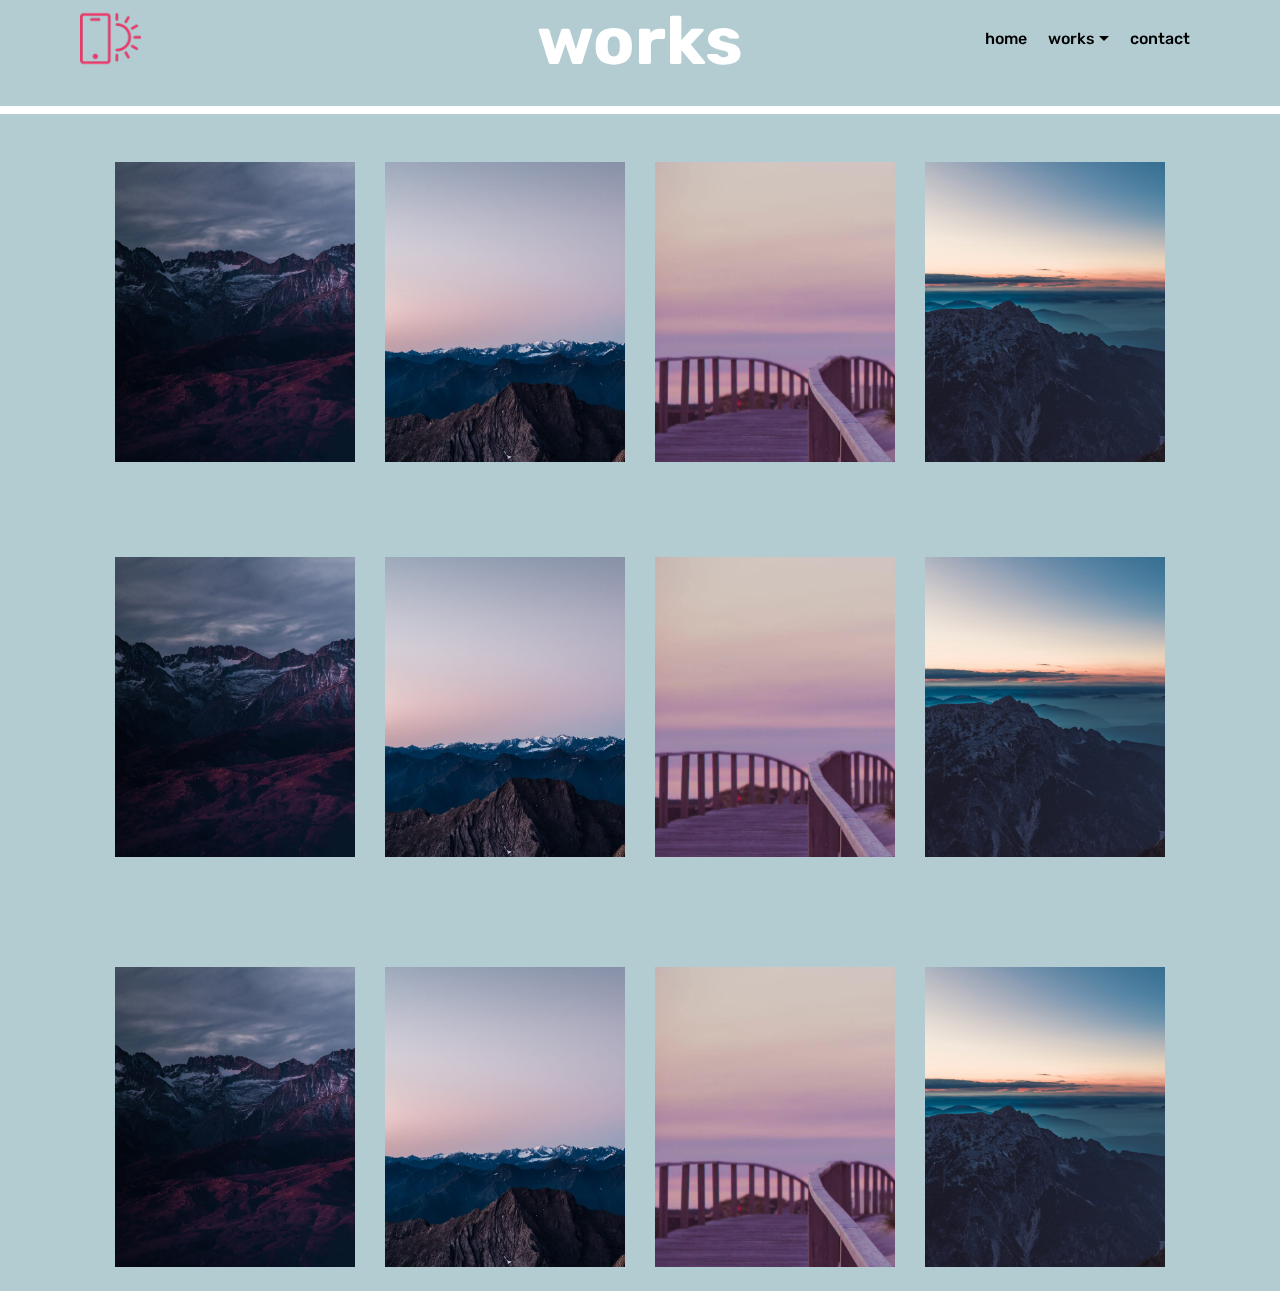
<file: page5.html>
<!DOCTYPE html>
<html >
<head>
  <!-- Site made with Mobirise Website Builder v4.8.6, https://mobirise.com -->
  <meta charset="UTF-8">
  <meta http-equiv="X-UA-Compatible" content="IE=edge">
  <meta name="generator" content="Mobirise v4.8.6, mobirise.com">
  <meta name="viewport" content="width=device-width, initial-scale=1, minimum-scale=1">
  <link rel="shortcut icon" href="assets/images/logo2.png" type="image/x-icon">
  <meta name="description" content="Web Site Creator Description">
  <title>fase 2: works</title>
  <link rel="stylesheet" href="assets/web/assets/mobirise-icons/mobirise-icons.css">
  <link rel="stylesheet" href="assets/tether/tether.min.css">
  <link rel="stylesheet" href="assets/bootstrap/css/bootstrap.min.css">
  <link rel="stylesheet" href="assets/bootstrap/css/bootstrap-grid.min.css">
  <link rel="stylesheet" href="assets/bootstrap/css/bootstrap-reboot.min.css">
  <link rel="stylesheet" href="assets/dropdown/css/style.css">
  <link rel="stylesheet" href="assets/theme/css/style.css">
  <link rel="stylesheet" href="assets/mobirise/css/mbr-additional.css" type="text/css">
  
  
  
</head>
<body>
  <section class="menu cid-r9oyNssgtR" once="menu" id="menu2-l">

    

    <nav class="navbar navbar-expand beta-menu navbar-dropdown align-items-center navbar-fixed-top navbar-toggleable-sm bg-color transparent">
        <button class="navbar-toggler navbar-toggler-right" type="button" data-toggle="collapse" data-target="#navbarSupportedContent" aria-controls="navbarSupportedContent" aria-expanded="false" aria-label="Toggle navigation">
            <div class="hamburger">
                <span></span>
                <span></span>
                <span></span>
                <span></span>
            </div>
        </button>
        <div class="menu-logo">
            <div class="navbar-brand">
                <span class="navbar-logo">
                    <a href="https://mobirise.co">
                        <img src="assets/images/logo22.png" alt="Mobirise" style="height: 3.8rem;">
                    </a>
                </span>
                
            </div>
        </div>
        <div class="collapse navbar-collapse" id="navbarSupportedContent">
            <ul class="navbar-nav nav-dropdown nav-right" data-app-modern-menu="true"><li class="nav-item">
                    <a class="nav-link link text-black display-4" href="index.html">
                        home</a>
                </li>
                <li class="nav-item dropdown">
                    <a class="nav-link link text-black dropdown-toggle display-4" href="page1.html" data-toggle="dropdown-submenu" aria-expanded="false">
                        works</a><div class="dropdown-menu"><div class="dropdown"><a class="text-black dropdown-item dropdown-toggle display-4" href="fase1.html" data-toggle="dropdown-submenu" aria-expanded="false">fase 1</a><div class="dropdown-menu dropdown-submenu"><a class="text-black dropdown-item display-4" href="page4.html">works</a><a class="text-black dropdown-item display-4" href="page6.html">sketchbook</a></div></div><div class="dropdown"><a class="text-black dropdown-item dropdown-toggle display-4" href="fase 2.html" data-toggle="dropdown-submenu" aria-expanded="false">fase 2</a><div class="dropdown-menu dropdown-submenu"><a class="text-black dropdown-item display-4" href="page5.html">works</a><a class="text-black dropdown-item display-4" href="page7.html">sketchbook</a></div></div></div>
                </li><li class="nav-item"><a class="nav-link link text-black display-4" href="page10.html" aria-expanded="false">
                        contact</a></li></ul>
            
        </div>
    </nav>
</section>

<section class="engine"><a href="https://mobirise.info/c">website builder</a></section><section class="header1 cid-r91moEbuhx" id="header1-11">

    

    

    <div class="container">
        <div class="row justify-content-md-center">
            <div class="mbr-white col-md-10">
                <h1 class="mbr-section-title align-center mbr-bold pb-3 mbr-fonts-style display-1">
                    works</h1>
                
                
                
            </div>
        </div>
    </div>

</section>

<section class="features15 cid-r91moFPlZF" id="features15-12">

    

    
    <div class="container">
        
        

        <div class="media-container-row container pt-5 mt-2">

            <div class="col-12 col-md-6 mb-4 col-lg-3">
                <div class="card flip-card p-5 align-center">
                    <div class="card-front card_cont">
                        <img src="assets/images/jumbotron.jpg" alt="Mobirise">
                    </div>
                    <div class="card_back card_cont">
                        
                        <p class="mbr-text mbr-fonts-style display-7">
                            2018</p>
                    </div>
                </div>
            </div>

            <div class="col-12 col-md-6 mb-4 col-lg-3">
                
                <div class="card flip-card p-5 align-center">
                    <div class="card-front card_cont">
                        <img src="assets/images/jumbotron2.jpg" alt="Mobirise">
                    </div>
                    <div class="card_back card_cont">
                        
                        <p class="mbr-text mbr-fonts-style display-7">
                            2018</p>
                    </div>
                </div>
            </div>
            
            <div class="col-12 col-md-6 mb-4 col-lg-3">
                <div class="card flip-card p-5 align-center">
                    <div class="card-front card_cont">
                        <img src="assets/images/background5.jpg" alt="Mobirise">
                    </div>
                    <div class="card_back card_cont">
                        
                        <p class="mbr-text mbr-fonts-style display-7">
                            2018</p>
                    </div>
                </div> 
            </div>

            <div class="col-12 col-md-6 mb-4 col-lg-3">
                <div class="card flip-card p-5 align-center">
                    <div class="card-front card_cont">
                        <img src="assets/images/background3.jpg" alt="Mobirise">
                    </div>
                    <div class="card_back card_cont">
                        
                        <p class="mbr-text mbr-fonts-style display-7">
                            2018</p>
                    </div>
                </div> 
            </div>
        </div>
</div></section>

<section class="features15 cid-r91moHJWSN" id="features15-13">

    

    
    <div class="container">
        
        

        <div class="media-container-row container pt-5 mt-2">

            <div class="col-12 col-md-6 mb-4 col-lg-3">
                <div class="card flip-card p-5 align-center">
                    <div class="card-front card_cont">
                        <img src="assets/images/jumbotron.jpg" alt="Mobirise">
                    </div>
                    <div class="card_back card_cont">
                        
                        <p class="mbr-text mbr-fonts-style display-7">
                            2018</p>
                    </div>
                </div>
            </div>

            <div class="col-12 col-md-6 mb-4 col-lg-3">
                
                <div class="card flip-card p-5 align-center">
                    <div class="card-front card_cont">
                        <img src="assets/images/jumbotron2.jpg" alt="Mobirise">
                    </div>
                    <div class="card_back card_cont">
                        
                        <p class="mbr-text mbr-fonts-style display-7">
                            2018</p>
                    </div>
                </div>
            </div>
            
            <div class="col-12 col-md-6 mb-4 col-lg-3">
                <div class="card flip-card p-5 align-center">
                    <div class="card-front card_cont">
                        <img src="assets/images/background5.jpg" alt="Mobirise">
                    </div>
                    <div class="card_back card_cont">
                        
                        <p class="mbr-text mbr-fonts-style display-7">
                            2018</p>
                    </div>
                </div> 
            </div>

            <div class="col-12 col-md-6 mb-4 col-lg-3">
                <div class="card flip-card p-5 align-center">
                    <div class="card-front card_cont">
                        <img src="assets/images/background3.jpg" alt="Mobirise">
                    </div>
                    <div class="card_back card_cont">
                        
                        <p class="mbr-text mbr-fonts-style display-7">
                            2018</p>
                    </div>
                </div> 
            </div>
        </div>
</div></section>

<section class="features15 cid-r91moJItkX" id="features15-14">

    

    
    <div class="container">
        
        

        <div class="media-container-row container pt-5 mt-2">

            <div class="col-12 col-md-6 mb-4 col-lg-3">
                <div class="card flip-card p-5 align-center">
                    <div class="card-front card_cont">
                        <img src="assets/images/jumbotron.jpg" alt="Mobirise">
                    </div>
                    <div class="card_back card_cont">
                        
                        <p class="mbr-text mbr-fonts-style display-7">
                            2018</p>
                    </div>
                </div>
            </div>

            <div class="col-12 col-md-6 mb-4 col-lg-3">
                
                <div class="card flip-card p-5 align-center">
                    <div class="card-front card_cont">
                        <img src="assets/images/jumbotron2.jpg" alt="Mobirise">
                    </div>
                    <div class="card_back card_cont">
                        
                        <p class="mbr-text mbr-fonts-style display-7">
                            2018</p>
                    </div>
                </div>
            </div>
            
            <div class="col-12 col-md-6 mb-4 col-lg-3">
                <div class="card flip-card p-5 align-center">
                    <div class="card-front card_cont">
                        <img src="assets/images/background5.jpg" alt="Mobirise">
                    </div>
                    <div class="card_back card_cont">
                        
                        <p class="mbr-text mbr-fonts-style display-7">
                            2018</p>
                    </div>
                </div> 
            </div>

            <div class="col-12 col-md-6 mb-4 col-lg-3">
                <div class="card flip-card p-5 align-center">
                    <div class="card-front card_cont">
                        <img src="assets/images/background3.jpg" alt="Mobirise">
                    </div>
                    <div class="card_back card_cont">
                        
                        <p class="mbr-text mbr-fonts-style display-7">
                            2018</p>
                    </div>
                </div> 
            </div>
        </div>
</div></section>


  <script src="assets/web/assets/jquery/jquery.min.js"></script>
  <script src="assets/popper/popper.min.js"></script>
  <script src="assets/tether/tether.min.js"></script>
  <script src="assets/bootstrap/js/bootstrap.min.js"></script>
  <script src="assets/smoothscroll/smooth-scroll.js"></script>
  <script src="assets/dropdown/js/script.min.js"></script>
  <script src="assets/touchswipe/jquery.touch-swipe.min.js"></script>
  <script src="assets/mbr-flip-card/mbr-flip-card.js"></script>
  <script src="assets/theme/js/script.js"></script>
  
  
</body>
</html>
</file>
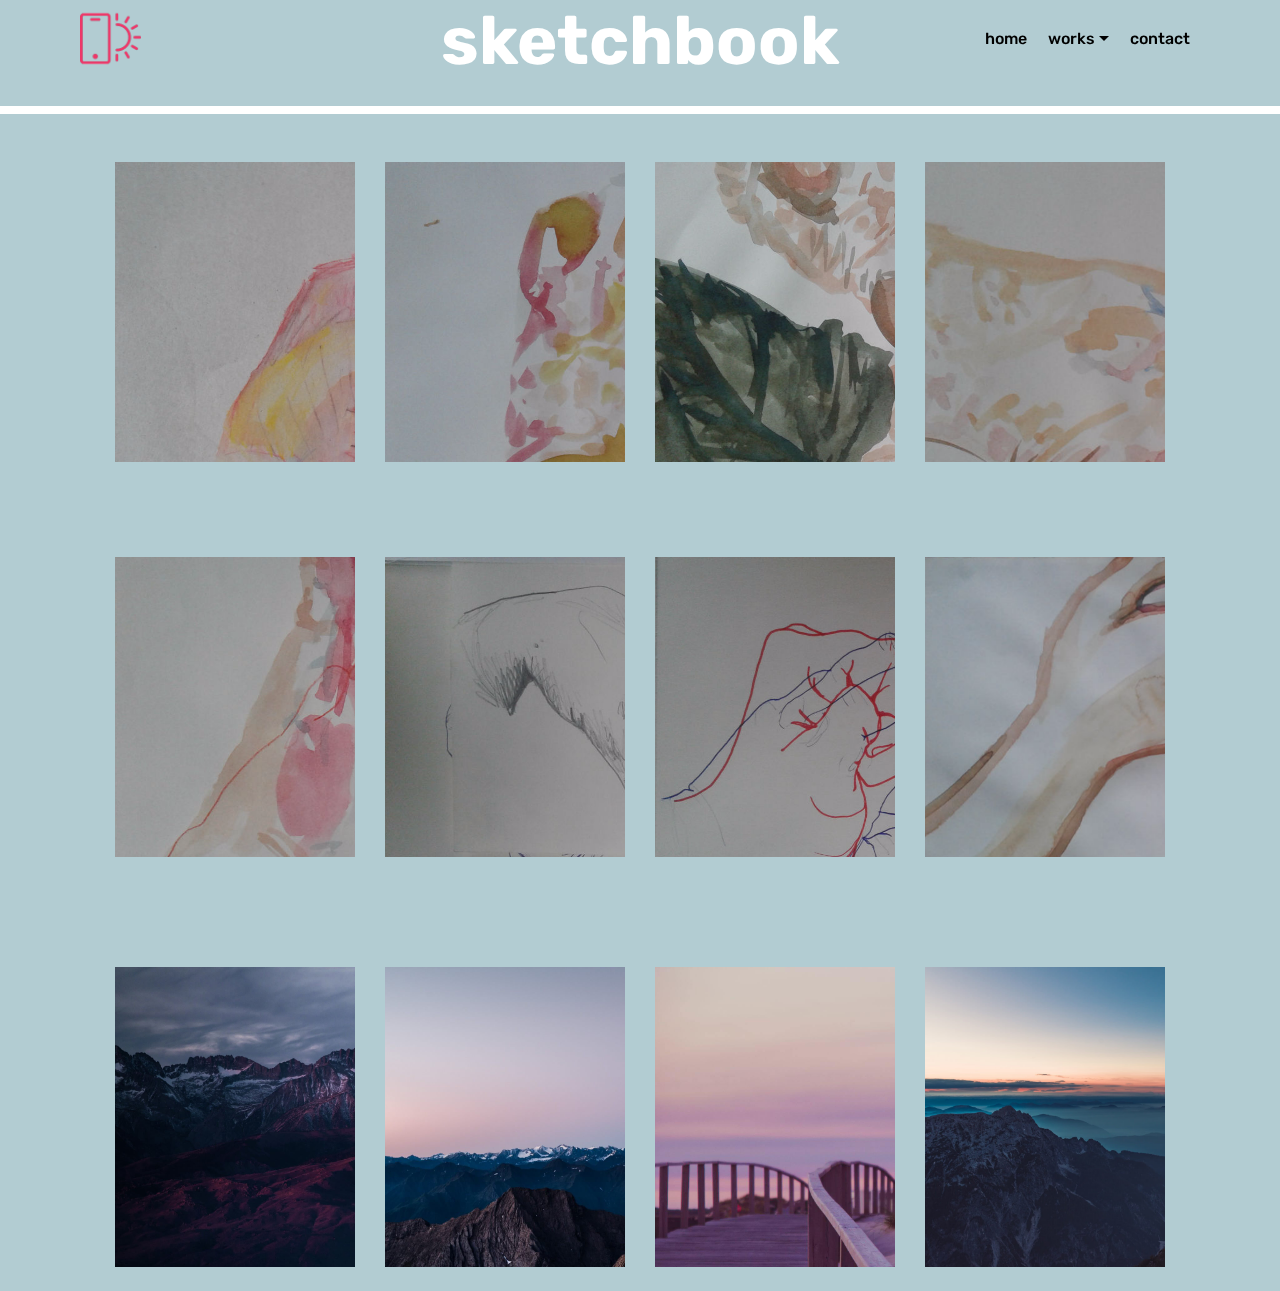
<file: page6.html>
<!DOCTYPE html>
<html >
<head>
  <!-- Site made with Mobirise Website Builder v4.8.6, https://mobirise.com -->
  <meta charset="UTF-8">
  <meta http-equiv="X-UA-Compatible" content="IE=edge">
  <meta name="generator" content="Mobirise v4.8.6, mobirise.com">
  <meta name="viewport" content="width=device-width, initial-scale=1, minimum-scale=1">
  <link rel="shortcut icon" href="assets/images/logo2.png" type="image/x-icon">
  <meta name="description" content="Web Site Creator Description">
  <title>fase 1: sketchbook</title>
  <link rel="stylesheet" href="assets/web/assets/mobirise-icons/mobirise-icons.css">
  <link rel="stylesheet" href="assets/tether/tether.min.css">
  <link rel="stylesheet" href="assets/bootstrap/css/bootstrap.min.css">
  <link rel="stylesheet" href="assets/bootstrap/css/bootstrap-grid.min.css">
  <link rel="stylesheet" href="assets/bootstrap/css/bootstrap-reboot.min.css">
  <link rel="stylesheet" href="assets/dropdown/css/style.css">
  <link rel="stylesheet" href="assets/theme/css/style.css">
  <link rel="stylesheet" href="assets/mobirise/css/mbr-additional.css" type="text/css">
  
  
  
</head>
<body>
  <section class="menu cid-r9oyBzOSwA" once="menu" id="menu2-j">

    

    <nav class="navbar navbar-expand beta-menu navbar-dropdown align-items-center navbar-fixed-top navbar-toggleable-sm bg-color transparent">
        <button class="navbar-toggler navbar-toggler-right" type="button" data-toggle="collapse" data-target="#navbarSupportedContent" aria-controls="navbarSupportedContent" aria-expanded="false" aria-label="Toggle navigation">
            <div class="hamburger">
                <span></span>
                <span></span>
                <span></span>
                <span></span>
            </div>
        </button>
        <div class="menu-logo">
            <div class="navbar-brand">
                <span class="navbar-logo">
                    <a href="https://mobirise.co">
                        <img src="assets/images/logo2.png" alt="Mobirise" style="height: 3.8rem;">
                    </a>
                </span>
                
            </div>
        </div>
        <div class="collapse navbar-collapse" id="navbarSupportedContent">
            <ul class="navbar-nav nav-dropdown nav-right" data-app-modern-menu="true"><li class="nav-item">
                    <a class="nav-link link text-black display-4" href="index.html">
                        home</a>
                </li>
                <li class="nav-item dropdown">
                    <a class="nav-link link text-black dropdown-toggle display-4" href="page1.html" data-toggle="dropdown-submenu" aria-expanded="false">
                        works</a><div class="dropdown-menu"><div class="dropdown"><a class="text-black dropdown-item dropdown-toggle display-4" href="fase1.html" data-toggle="dropdown-submenu" aria-expanded="false">fase 1</a><div class="dropdown-menu dropdown-submenu"><a class="text-black dropdown-item display-4" href="page4.html">works</a><a class="text-black dropdown-item display-4" href="page6.html">sketchbook</a></div></div><div class="dropdown"><a class="text-black dropdown-item dropdown-toggle display-4" href="fase 2.html" data-toggle="dropdown-submenu" aria-expanded="false">fase 2</a><div class="dropdown-menu dropdown-submenu"><a class="text-black dropdown-item display-4" href="page5.html">works</a><a class="text-black dropdown-item display-4" href="page7.html">sketchbook</a></div></div></div>
                </li><li class="nav-item"><a class="nav-link link text-black display-4" href="page10.html" aria-expanded="false">
                        contact</a></li></ul>
            
        </div>
    </nav>
</section>

<section class="engine"><a href="https://mobirise.info/t">amp templates</a></section><section class="header1 cid-r91msWdPAp" id="header1-17">

    

    

    <div class="container">
        <div class="row justify-content-md-center">
            <div class="mbr-white col-md-10">
                <h1 class="mbr-section-title align-center mbr-bold pb-3 mbr-fonts-style display-1">
                    sketchbook</h1>
                
                
                
            </div>
        </div>
    </div>

</section>

<section class="features15 cid-r91msXGnL2" id="features15-18">

    

    
    <div class="container">
        
        

        <div class="media-container-row container pt-5 mt-2">

            <div class="col-12 col-md-6 mb-4 col-lg-3">
                <div class="card flip-card p-5 align-center">
                    <div class="card-front card_cont">
                        <img src="assets/images/20181201-133409-1200x720.jpg" alt="Mobirise" title="">
                    </div>
                    <div class="card_back card_cont">
                        
                        <p class="mbr-text mbr-fonts-style display-7">
                            2018</p>
                    </div>
                </div>
            </div>

            <div class="col-12 col-md-6 mb-4 col-lg-3">
                
                <div class="card flip-card p-5 align-center">
                    <div class="card-front card_cont">
                        <img src="assets/images/20181201-133415-1200x720.jpg" alt="Mobirise" title="">
                    </div>
                    <div class="card_back card_cont">
                        
                        <p class="mbr-text mbr-fonts-style display-7">
                            2018</p>
                    </div>
                </div>
            </div>
            
            <div class="col-12 col-md-6 mb-4 col-lg-3">
                <div class="card flip-card p-5 align-center">
                    <div class="card-front card_cont">
                        <img src="assets/images/20181201-133427-1200x720.jpg" alt="Mobirise" title="">
                    </div>
                    <div class="card_back card_cont">
                        
                        <p class="mbr-text mbr-fonts-style display-7">
                            2018</p>
                    </div>
                </div> 
            </div>

            <div class="col-12 col-md-6 mb-4 col-lg-3">
                <div class="card flip-card p-5 align-center">
                    <div class="card-front card_cont">
                        <img src="assets/images/20181201-133433-1200x720.jpg" alt="Mobirise" title="">
                    </div>
                    <div class="card_back card_cont">
                        
                        <p class="mbr-text mbr-fonts-style display-7">
                            2018</p>
                    </div>
                </div> 
            </div>
        </div>
</div></section>

<section class="features15 cid-r91msZEMpU" id="features15-19">

    

    
    <div class="container">
        
        

        <div class="media-container-row container pt-5 mt-2">

            <div class="col-12 col-md-6 mb-4 col-lg-3">
                <div class="card flip-card p-5 align-center">
                    <div class="card-front card_cont">
                        <img src="assets/images/20181201-133446-1200x720.jpg" alt="Mobirise" title="">
                    </div>
                    <div class="card_back card_cont">
                        
                        <p class="mbr-text mbr-fonts-style display-7">
                            2018</p>
                    </div>
                </div>
            </div>

            <div class="col-12 col-md-6 mb-4 col-lg-3">
                
                <div class="card flip-card p-5 align-center">
                    <div class="card-front card_cont">
                        <img src="assets/images/20181201-133338-1200x720.jpg" alt="Mobirise" title="">
                    </div>
                    <div class="card_back card_cont">
                        
                        <p class="mbr-text mbr-fonts-style display-7">
                            2018</p>
                    </div>
                </div>
            </div>
            
            <div class="col-12 col-md-6 mb-4 col-lg-3">
                <div class="card flip-card p-5 align-center">
                    <div class="card-front card_cont">
                        <img src="assets/images/20181201-133316-1200x720.jpg" alt="Mobirise" title="">
                    </div>
                    <div class="card_back card_cont">
                        
                        <p class="mbr-text mbr-fonts-style display-7">
                            2018</p>
                    </div>
                </div> 
            </div>

            <div class="col-12 col-md-6 mb-4 col-lg-3">
                <div class="card flip-card p-5 align-center">
                    <div class="card-front card_cont">
                        <img src="assets/images/20181201-142035-1092x655.jpg" alt="Mobirise" title="">
                    </div>
                    <div class="card_back card_cont">
                        
                        <p class="mbr-text mbr-fonts-style display-7">
                            2018</p>
                    </div>
                </div> 
            </div>
        </div>
</div></section>

<section class="features15 cid-r91mt1LsT9" id="features15-1a">

    

    
    <div class="container">
        
        

        <div class="media-container-row container pt-5 mt-2">

            <div class="col-12 col-md-6 mb-4 col-lg-3">
                <div class="card flip-card p-5 align-center">
                    <div class="card-front card_cont">
                        <img src="assets/images/jumbotron.jpg" alt="Mobirise">
                    </div>
                    <div class="card_back card_cont">
                        
                        <p class="mbr-text mbr-fonts-style display-7">
                            2018</p>
                    </div>
                </div>
            </div>

            <div class="col-12 col-md-6 mb-4 col-lg-3">
                
                <div class="card flip-card p-5 align-center">
                    <div class="card-front card_cont">
                        <img src="assets/images/jumbotron2.jpg" alt="Mobirise">
                    </div>
                    <div class="card_back card_cont">
                        
                        <p class="mbr-text mbr-fonts-style display-7">
                            2018</p>
                    </div>
                </div>
            </div>
            
            <div class="col-12 col-md-6 mb-4 col-lg-3">
                <div class="card flip-card p-5 align-center">
                    <div class="card-front card_cont">
                        <img src="assets/images/background5.jpg" alt="Mobirise">
                    </div>
                    <div class="card_back card_cont">
                        
                        <p class="mbr-text mbr-fonts-style display-7">
                            2018</p>
                    </div>
                </div> 
            </div>

            <div class="col-12 col-md-6 mb-4 col-lg-3">
                <div class="card flip-card p-5 align-center">
                    <div class="card-front card_cont">
                        <img src="assets/images/background3.jpg" alt="Mobirise">
                    </div>
                    <div class="card_back card_cont">
                        
                        <p class="mbr-text mbr-fonts-style display-7">
                            2018</p>
                    </div>
                </div> 
            </div>
        </div>
</div></section>


  <script src="assets/web/assets/jquery/jquery.min.js"></script>
  <script src="assets/popper/popper.min.js"></script>
  <script src="assets/tether/tether.min.js"></script>
  <script src="assets/bootstrap/js/bootstrap.min.js"></script>
  <script src="assets/smoothscroll/smooth-scroll.js"></script>
  <script src="assets/dropdown/js/script.min.js"></script>
  <script src="assets/touchswipe/jquery.touch-swipe.min.js"></script>
  <script src="assets/mbr-flip-card/mbr-flip-card.js"></script>
  <script src="assets/theme/js/script.js"></script>
  
  
</body>
</html>
</file>
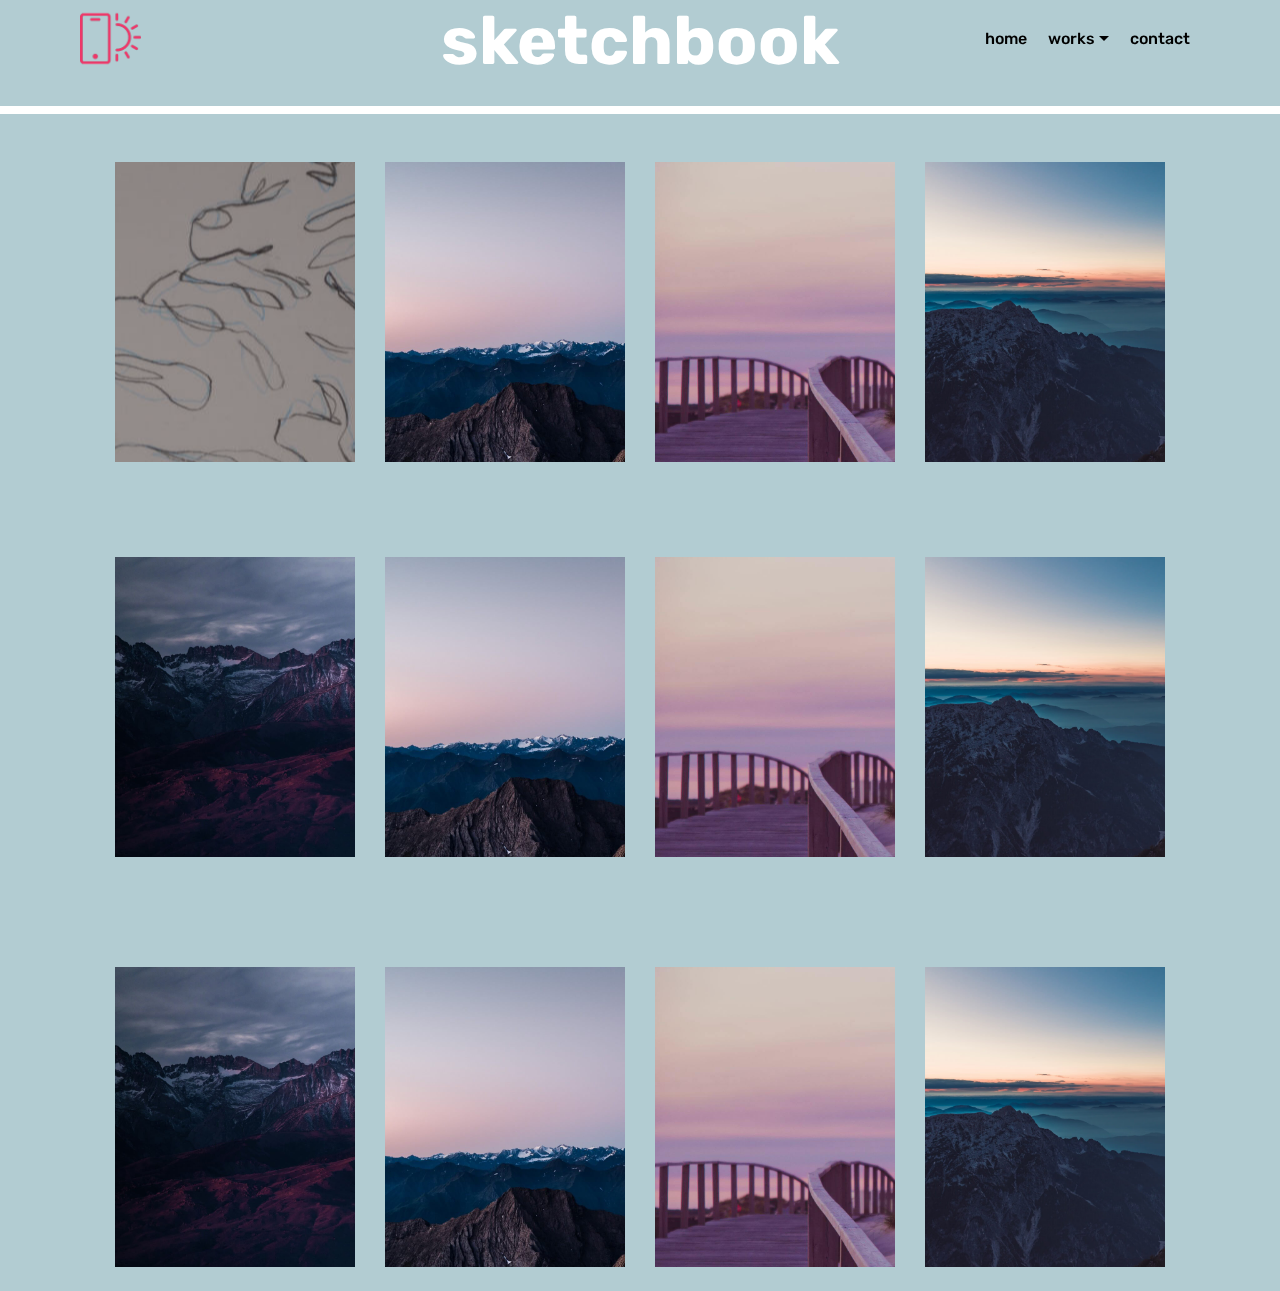
<file: page7.html>
<!DOCTYPE html>
<html >
<head>
  <!-- Site made with Mobirise Website Builder v4.8.6, https://mobirise.com -->
  <meta charset="UTF-8">
  <meta http-equiv="X-UA-Compatible" content="IE=edge">
  <meta name="generator" content="Mobirise v4.8.6, mobirise.com">
  <meta name="viewport" content="width=device-width, initial-scale=1, minimum-scale=1">
  <link rel="shortcut icon" href="assets/images/logo2.png" type="image/x-icon">
  <meta name="description" content="Web Site Creator Description">
  <title>fase 2: sketchbook</title>
  <link rel="stylesheet" href="assets/web/assets/mobirise-icons/mobirise-icons.css">
  <link rel="stylesheet" href="assets/tether/tether.min.css">
  <link rel="stylesheet" href="assets/bootstrap/css/bootstrap.min.css">
  <link rel="stylesheet" href="assets/bootstrap/css/bootstrap-grid.min.css">
  <link rel="stylesheet" href="assets/bootstrap/css/bootstrap-reboot.min.css">
  <link rel="stylesheet" href="assets/dropdown/css/style.css">
  <link rel="stylesheet" href="assets/theme/css/style.css">
  <link rel="stylesheet" href="assets/mobirise/css/mbr-additional.css" type="text/css">
  
  
  
</head>
<body>
  <section class="menu cid-r9oySRSDR0" once="menu" id="menu2-m">

    

    <nav class="navbar navbar-expand beta-menu navbar-dropdown align-items-center navbar-fixed-top navbar-toggleable-sm bg-color transparent">
        <button class="navbar-toggler navbar-toggler-right" type="button" data-toggle="collapse" data-target="#navbarSupportedContent" aria-controls="navbarSupportedContent" aria-expanded="false" aria-label="Toggle navigation">
            <div class="hamburger">
                <span></span>
                <span></span>
                <span></span>
                <span></span>
            </div>
        </button>
        <div class="menu-logo">
            <div class="navbar-brand">
                <span class="navbar-logo">
                    <a href="https://mobirise.co">
                        <img src="assets/images/logo22.png" alt="Mobirise" style="height: 3.8rem;">
                    </a>
                </span>
                
            </div>
        </div>
        <div class="collapse navbar-collapse" id="navbarSupportedContent">
            <ul class="navbar-nav nav-dropdown nav-right" data-app-modern-menu="true"><li class="nav-item">
                    <a class="nav-link link text-black display-4" href="index.html">
                        home</a>
                </li>
                <li class="nav-item dropdown">
                    <a class="nav-link link text-black dropdown-toggle display-4" href="page1.html" data-toggle="dropdown-submenu" aria-expanded="false">
                        works</a><div class="dropdown-menu"><div class="dropdown"><a class="text-black dropdown-item dropdown-toggle display-4" href="fase1.html" data-toggle="dropdown-submenu" aria-expanded="false">fase 1</a><div class="dropdown-menu dropdown-submenu"><a class="text-black dropdown-item display-4" href="page4.html">works</a><a class="text-black dropdown-item display-4" href="page6.html">sketchbook</a></div></div><div class="dropdown"><a class="text-black dropdown-item dropdown-toggle display-4" href="fase 2.html" data-toggle="dropdown-submenu" aria-expanded="false">fase 2</a><div class="dropdown-menu dropdown-submenu"><a class="text-black dropdown-item display-4" href="page5.html">works</a><a class="text-black dropdown-item display-4" href="page7.html">sketchbook</a></div></div></div>
                </li><li class="nav-item"><a class="nav-link link text-black display-4" href="page10.html" aria-expanded="false">
                        contact</a></li></ul>
            
        </div>
    </nav>
</section>

<section class="engine"><a href="https://mobirise.info/j">website templates</a></section><section class="header1 cid-r91mxhymv9" id="header1-1d">

    

    

    <div class="container">
        <div class="row justify-content-md-center">
            <div class="mbr-white col-md-10">
                <h1 class="mbr-section-title align-center mbr-bold pb-3 mbr-fonts-style display-1">
                    sketchbook</h1>
                
                
                
            </div>
        </div>
    </div>

</section>

<section class="features15 cid-r91mxj1GYT" id="features15-1e">

    

    
    <div class="container">
        
        

        <div class="media-container-row container pt-5 mt-2">

            <div class="col-12 col-md-6 mb-4 col-lg-3">
                <div class="card flip-card p-5 align-center">
                    <div class="card-front card_cont">
                        <img src="assets/images/dsc-376-1200x795.jpg" alt="Mobirise" title="">
                    </div>
                    <div class="card_back card_cont">
                        
                        <p class="mbr-text mbr-fonts-style display-7">
                            2018</p>
                    </div>
                </div>
            </div>

            <div class="col-12 col-md-6 mb-4 col-lg-3">
                
                <div class="card flip-card p-5 align-center">
                    <div class="card-front card_cont">
                        <img src="assets/images/jumbotron2.jpg" alt="Mobirise">
                    </div>
                    <div class="card_back card_cont">
                        
                        <p class="mbr-text mbr-fonts-style display-7">
                            2018</p>
                    </div>
                </div>
            </div>
            
            <div class="col-12 col-md-6 mb-4 col-lg-3">
                <div class="card flip-card p-5 align-center">
                    <div class="card-front card_cont">
                        <img src="assets/images/background5.jpg" alt="Mobirise">
                    </div>
                    <div class="card_back card_cont">
                        
                        <p class="mbr-text mbr-fonts-style display-7">
                            2018</p>
                    </div>
                </div> 
            </div>

            <div class="col-12 col-md-6 mb-4 col-lg-3">
                <div class="card flip-card p-5 align-center">
                    <div class="card-front card_cont">
                        <img src="assets/images/background3.jpg" alt="Mobirise">
                    </div>
                    <div class="card_back card_cont">
                        
                        <p class="mbr-text mbr-fonts-style display-7">
                            2018</p>
                    </div>
                </div> 
            </div>
        </div>
</div></section>

<section class="features15 cid-r91mxkQkus" id="features15-1f">

    

    
    <div class="container">
        
        

        <div class="media-container-row container pt-5 mt-2">

            <div class="col-12 col-md-6 mb-4 col-lg-3">
                <div class="card flip-card p-5 align-center">
                    <div class="card-front card_cont">
                        <img src="assets/images/jumbotron.jpg" alt="Mobirise">
                    </div>
                    <div class="card_back card_cont">
                        
                        <p class="mbr-text mbr-fonts-style display-7">
                            2018</p>
                    </div>
                </div>
            </div>

            <div class="col-12 col-md-6 mb-4 col-lg-3">
                
                <div class="card flip-card p-5 align-center">
                    <div class="card-front card_cont">
                        <img src="assets/images/jumbotron2.jpg" alt="Mobirise">
                    </div>
                    <div class="card_back card_cont">
                        
                        <p class="mbr-text mbr-fonts-style display-7">
                            2018</p>
                    </div>
                </div>
            </div>
            
            <div class="col-12 col-md-6 mb-4 col-lg-3">
                <div class="card flip-card p-5 align-center">
                    <div class="card-front card_cont">
                        <img src="assets/images/background5.jpg" alt="Mobirise">
                    </div>
                    <div class="card_back card_cont">
                        
                        <p class="mbr-text mbr-fonts-style display-7">
                            2018</p>
                    </div>
                </div> 
            </div>

            <div class="col-12 col-md-6 mb-4 col-lg-3">
                <div class="card flip-card p-5 align-center">
                    <div class="card-front card_cont">
                        <img src="assets/images/background3.jpg" alt="Mobirise">
                    </div>
                    <div class="card_back card_cont">
                        
                        <p class="mbr-text mbr-fonts-style display-7">
                            2018</p>
                    </div>
                </div> 
            </div>
        </div>
</div></section>

<section class="features15 cid-r91mxmBanV" id="features15-1g">

    

    
    <div class="container">
        
        

        <div class="media-container-row container pt-5 mt-2">

            <div class="col-12 col-md-6 mb-4 col-lg-3">
                <div class="card flip-card p-5 align-center">
                    <div class="card-front card_cont">
                        <img src="assets/images/jumbotron.jpg" alt="Mobirise">
                    </div>
                    <div class="card_back card_cont">
                        
                        <p class="mbr-text mbr-fonts-style display-7">
                            2018</p>
                    </div>
                </div>
            </div>

            <div class="col-12 col-md-6 mb-4 col-lg-3">
                
                <div class="card flip-card p-5 align-center">
                    <div class="card-front card_cont">
                        <img src="assets/images/jumbotron2.jpg" alt="Mobirise">
                    </div>
                    <div class="card_back card_cont">
                        
                        <p class="mbr-text mbr-fonts-style display-7">
                            2018</p>
                    </div>
                </div>
            </div>
            
            <div class="col-12 col-md-6 mb-4 col-lg-3">
                <div class="card flip-card p-5 align-center">
                    <div class="card-front card_cont">
                        <img src="assets/images/background5.jpg" alt="Mobirise">
                    </div>
                    <div class="card_back card_cont">
                        
                        <p class="mbr-text mbr-fonts-style display-7">
                            2018</p>
                    </div>
                </div> 
            </div>

            <div class="col-12 col-md-6 mb-4 col-lg-3">
                <div class="card flip-card p-5 align-center">
                    <div class="card-front card_cont">
                        <img src="assets/images/background3.jpg" alt="Mobirise">
                    </div>
                    <div class="card_back card_cont">
                        
                        <p class="mbr-text mbr-fonts-style display-7">
                            2018</p>
                    </div>
                </div> 
            </div>
        </div>
</div></section>


  <script src="assets/web/assets/jquery/jquery.min.js"></script>
  <script src="assets/popper/popper.min.js"></script>
  <script src="assets/tether/tether.min.js"></script>
  <script src="assets/bootstrap/js/bootstrap.min.js"></script>
  <script src="assets/smoothscroll/smooth-scroll.js"></script>
  <script src="assets/dropdown/js/script.min.js"></script>
  <script src="assets/touchswipe/jquery.touch-swipe.min.js"></script>
  <script src="assets/mbr-flip-card/mbr-flip-card.js"></script>
  <script src="assets/theme/js/script.js"></script>
  
  
</body>
</html>
</file>
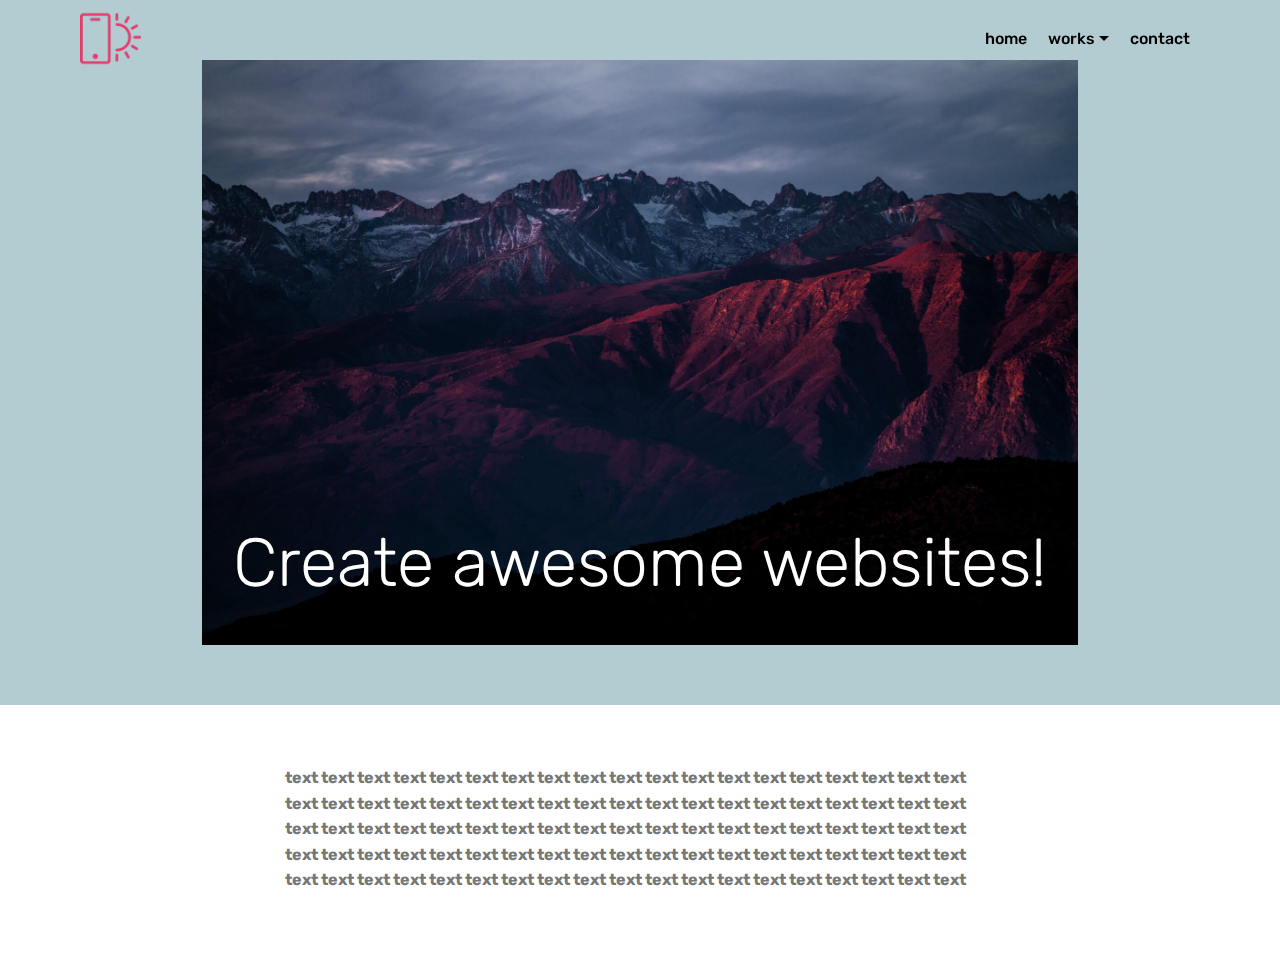
<file: page8.html>
<!DOCTYPE html>
<html >
<head>
  <!-- Site made with Mobirise Website Builder v4.8.6, https://mobirise.com -->
  <meta charset="UTF-8">
  <meta http-equiv="X-UA-Compatible" content="IE=edge">
  <meta name="generator" content="Mobirise v4.8.6, mobirise.com">
  <meta name="viewport" content="width=device-width, initial-scale=1, minimum-scale=1">
  <link rel="shortcut icon" href="assets/images/logo2.png" type="image/x-icon">
  <meta name="description" content="Site Generator Description">
  <title>template work </title>
  <link rel="stylesheet" href="assets/web/assets/mobirise-icons/mobirise-icons.css">
  <link rel="stylesheet" href="assets/tether/tether.min.css">
  <link rel="stylesheet" href="assets/bootstrap/css/bootstrap.min.css">
  <link rel="stylesheet" href="assets/bootstrap/css/bootstrap-grid.min.css">
  <link rel="stylesheet" href="assets/bootstrap/css/bootstrap-reboot.min.css">
  <link rel="stylesheet" href="assets/dropdown/css/style.css">
  <link rel="stylesheet" href="assets/theme/css/style.css">
  <link rel="stylesheet" href="assets/mobirise/css/mbr-additional.css" type="text/css">
  
  
  
</head>
<body>
  <section class="menu cid-r9oz2NQEpS" once="menu" id="menu2-o">

    

    <nav class="navbar navbar-expand beta-menu navbar-dropdown align-items-center navbar-fixed-top navbar-toggleable-sm bg-color transparent">
        <button class="navbar-toggler navbar-toggler-right" type="button" data-toggle="collapse" data-target="#navbarSupportedContent" aria-controls="navbarSupportedContent" aria-expanded="false" aria-label="Toggle navigation">
            <div class="hamburger">
                <span></span>
                <span></span>
                <span></span>
                <span></span>
            </div>
        </button>
        <div class="menu-logo">
            <div class="navbar-brand">
                <span class="navbar-logo">
                    <a href="https://mobirise.co">
                        <img src="assets/images/logo22.png" alt="Mobirise" style="height: 3.8rem;">
                    </a>
                </span>
                
            </div>
        </div>
        <div class="collapse navbar-collapse" id="navbarSupportedContent">
            <ul class="navbar-nav nav-dropdown nav-right" data-app-modern-menu="true"><li class="nav-item">
                    <a class="nav-link link text-black display-4" href="index.html">
                        home</a>
                </li>
                <li class="nav-item dropdown">
                    <a class="nav-link link text-black dropdown-toggle display-4" href="page1.html" data-toggle="dropdown-submenu" aria-expanded="false">
                        works</a><div class="dropdown-menu"><div class="dropdown"><a class="text-black dropdown-item dropdown-toggle display-4" href="fase1.html" data-toggle="dropdown-submenu" aria-expanded="false">fase 1</a><div class="dropdown-menu dropdown-submenu"><a class="text-black dropdown-item display-4" href="page4.html">works</a><a class="text-black dropdown-item display-4" href="page6.html">sketchbook</a></div></div><div class="dropdown"><a class="text-black dropdown-item dropdown-toggle display-4" href="fase 2.html" data-toggle="dropdown-submenu" aria-expanded="false">fase 2</a><div class="dropdown-menu dropdown-submenu"><a class="text-black dropdown-item display-4" href="page5.html">works</a><a class="text-black dropdown-item display-4" href="page7.html">sketchbook</a></div></div></div>
                </li><li class="nav-item"><a class="nav-link link text-black display-4" href="page10.html" aria-expanded="false">
                        contact</a></li></ul>
            
        </div>
    </nav>
</section>

<section class="engine"><a href="https://mobirise.info/n">simple web templates</a></section><section class="cid-r91ornvvf9" id="image3-1q">

    

    <figure class="mbr-figure container">
            <div class="image-block" style="width: 79%;">
                <img src="assets/images/jumbotron.jpg" width="1400" alt="Mobirise">
                <figcaption class="mbr-figure-caption mbr-figure-caption-over">
                    <div class="container pb-5 mbr-white align-center mbr-fonts-style display-1">
                        Create awesome websites!
                    </div>
                </figcaption>
            </div>
    </figure>
</section>

<section class="mbr-section article content1 cid-r91nl8nveM" id="content1-1k">
    
     

    <div class="container">
        <div class="media-container-row">
            <div class="mbr-text col-12 col-md-8 mbr-fonts-style display-7"><strong>text text text text text text text text text text text text text text text text text text text text text text text text text text text text text text text text text text text text text text text text text text text text text text text text text text text text text text text text text text text text text text text text text text text text text text text text text text text text text text text text text text text text text text text text text text text text text text text&nbsp;</strong></div>
        </div>
    </div>
</section>


  <script src="assets/web/assets/jquery/jquery.min.js"></script>
  <script src="assets/popper/popper.min.js"></script>
  <script src="assets/tether/tether.min.js"></script>
  <script src="assets/bootstrap/js/bootstrap.min.js"></script>
  <script src="assets/smoothscroll/smooth-scroll.js"></script>
  <script src="assets/dropdown/js/script.min.js"></script>
  <script src="assets/touchswipe/jquery.touch-swipe.min.js"></script>
  <script src="assets/theme/js/script.js"></script>
  
  
</body>
</html>
</file>
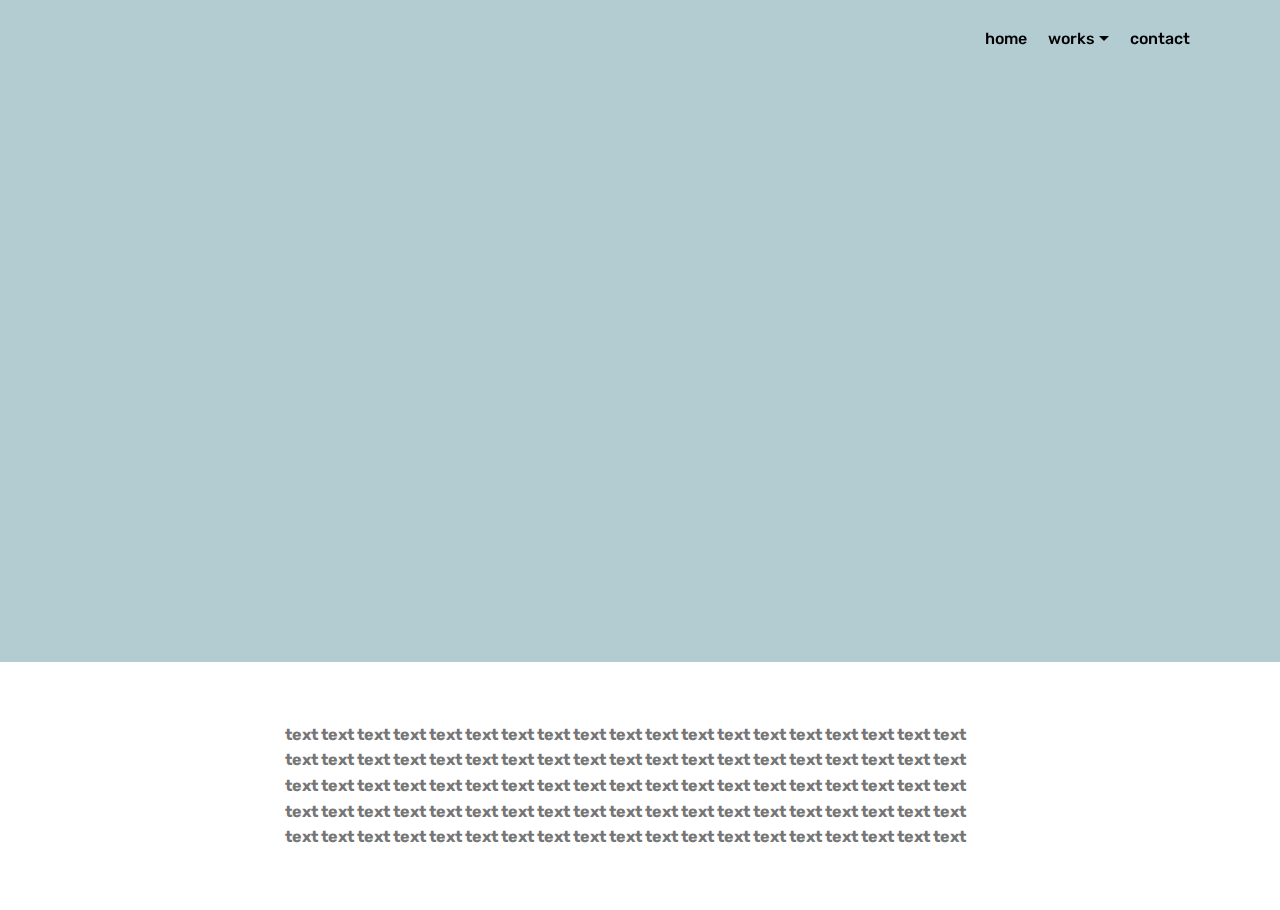
<file: page9.html>
<!DOCTYPE html>
<html >
<head>
  <!-- Site made with Mobirise Website Builder v4.8.6, https://mobirise.com -->
  <meta charset="UTF-8">
  <meta http-equiv="X-UA-Compatible" content="IE=edge">
  <meta name="generator" content="Mobirise v4.8.6, mobirise.com">
  <meta name="viewport" content="width=device-width, initial-scale=1, minimum-scale=1">
  <link rel="shortcut icon" href="assets/images/logo2.png" type="image/x-icon">
  <meta name="description" content="Website Maker Description">
  <title>template video</title>
  <link rel="stylesheet" href="assets/web/assets/mobirise-icons/mobirise-icons.css">
  <link rel="stylesheet" href="assets/tether/tether.min.css">
  <link rel="stylesheet" href="assets/bootstrap/css/bootstrap.min.css">
  <link rel="stylesheet" href="assets/bootstrap/css/bootstrap-grid.min.css">
  <link rel="stylesheet" href="assets/bootstrap/css/bootstrap-reboot.min.css">
  <link rel="stylesheet" href="assets/dropdown/css/style.css">
  <link rel="stylesheet" href="assets/theme/css/style.css">
  <link rel="stylesheet" href="assets/mobirise/css/mbr-additional.css" type="text/css">
  
  
  
</head>
<body>
  <section class="menu cid-r9oz7XIGW3" once="menu" id="menu2-p">

    

    <nav class="navbar navbar-expand beta-menu navbar-dropdown align-items-center navbar-fixed-top navbar-toggleable-sm bg-color transparent">
        <button class="navbar-toggler navbar-toggler-right" type="button" data-toggle="collapse" data-target="#navbarSupportedContent" aria-controls="navbarSupportedContent" aria-expanded="false" aria-label="Toggle navigation">
            <div class="hamburger">
                <span></span>
                <span></span>
                <span></span>
                <span></span>
            </div>
        </button>
        <div class="menu-logo">
            <div class="navbar-brand">
                
                
            </div>
        </div>
        <div class="collapse navbar-collapse" id="navbarSupportedContent">
            <ul class="navbar-nav nav-dropdown nav-right navbar-nav-top-padding" data-app-modern-menu="true"><li class="nav-item">
                    <a class="nav-link link text-black display-4" href="index.html">
                        home</a>
                </li>
                <li class="nav-item dropdown">
                    <a class="nav-link link text-black dropdown-toggle display-4" href="page1.html" data-toggle="dropdown-submenu" aria-expanded="false">
                        works</a><div class="dropdown-menu"><div class="dropdown"><a class="text-black dropdown-item dropdown-toggle display-4" href="fase1.html" data-toggle="dropdown-submenu" aria-expanded="false">fase 1</a><div class="dropdown-menu dropdown-submenu"><a class="text-black dropdown-item display-4" href="page4.html">works</a><a class="text-black dropdown-item display-4" href="page6.html">sketchbook</a></div></div><div class="dropdown"><a class="text-black dropdown-item dropdown-toggle display-4" href="fase 2.html" data-toggle="dropdown-submenu" aria-expanded="false">fase 2</a><div class="dropdown-menu dropdown-submenu"><a class="text-black dropdown-item display-4" href="page5.html">works</a><a class="text-black dropdown-item display-4" href="page7.html">sketchbook</a></div></div></div>
                </li><li class="nav-item"><a class="nav-link link text-black display-4" href="page10.html" aria-expanded="false">
                        contact</a></li></ul>
            
        </div>
    </nav>
</section>

<section class="engine"><a href="https://mobirise.info/i">site creation software</a></section><section class="cid-r91nZkXTUT" id="video3-1o">

    
    
    <figure class="mbr-figure align-center container">
        <div class="video-block" style="width: 82%;">
            <div><iframe class="mbr-embedded-video" src="https://www.youtube.com/embed/uNCr7NdOJgw?rel=0&amp;amp;showinfo=0&amp;autoplay=0&amp;loop=0" width="1280" height="720" frameborder="0" allowfullscreen></iframe></div>
        </div>
    </figure>
</section>

<section class="mbr-section article content1 cid-r91ofcgynb" id="content1-1p">
    
     

    <div class="container">
        <div class="media-container-row">
            <div class="mbr-text col-12 col-md-8 mbr-fonts-style display-7"><strong>text text text text text text text text text text text text text text text text text text text text text text text text text text text text text text text text text text text text text text text text text text text text text text text text text text text text text text text text text text text text text text text text text text text text text text text text text text text text text text text text text text text text text text text text text text text text text text text&nbsp;</strong></div>
        </div>
    </div>
</section>


  <script src="assets/web/assets/jquery/jquery.min.js"></script>
  <script src="assets/popper/popper.min.js"></script>
  <script src="assets/tether/tether.min.js"></script>
  <script src="assets/bootstrap/js/bootstrap.min.js"></script>
  <script src="assets/smoothscroll/smooth-scroll.js"></script>
  <script src="assets/dropdown/js/script.min.js"></script>
  <script src="assets/touchswipe/jquery.touch-swipe.min.js"></script>
  <script src="assets/theme/js/script.js"></script>
  
  
</body>
</html>
</file>
<file: assets/web/assets/mobirise-icons/mobirise-icons.css>
@font-face {
  font-family: 'MobiriseIcons';
  src:  url('mobirise-icons.eot?spat4u');
  src:  url('mobirise-icons.eot?spat4u#iefix') format('embedded-opentype'),
    url('mobirise-icons.ttf?spat4u') format('truetype'),
    url('mobirise-icons.woff?spat4u') format('woff'),
    url('mobirise-icons.svg?spat4u#MobiriseIcons') format('svg');
  font-weight: normal;
  font-style: normal;
}

[class^="mbri-"], [class*=" mbri-"] {
  /* use !important to prevent issues with browser extensions that change fonts */
  font-family: MobiriseIcons !important;
  speak: none;
  font-style: normal;
  font-weight: normal;
  font-variant: normal;
  text-transform: none;
  line-height: 1;

  /* Better Font Rendering =========== */
  -webkit-font-smoothing: antialiased;
  -moz-osx-font-smoothing: grayscale;
}

.mbri-add-submenu:before {
  content: "\e900";
}
.mbri-alert:before {
  content: "\e901";
}
.mbri-align-center:before {
  content: "\e902";
}
.mbri-align-justify:before {
  content: "\e903";
}
.mbri-align-left:before {
  content: "\e904";
}
.mbri-align-right:before {
  content: "\e905";
}
.mbri-android:before {
  content: "\e906";
}
.mbri-apple:before {
  content: "\e907";
}
.mbri-arrow-down:before {
  content: "\e908";
}
.mbri-arrow-next:before {
  content: "\e909";
}
.mbri-arrow-prev:before {
  content: "\e90a";
}
.mbri-arrow-up:before {
  content: "\e90b";
}
.mbri-bold:before {
  content: "\e90c";
}
.mbri-bookmark:before {
  content: "\e90d";
}
.mbri-bootstrap:before {
  content: "\e90e";
}
.mbri-briefcase:before {
  content: "\e90f";
}
.mbri-browse:before {
  content: "\e910";
}
.mbri-bulleted-list:before {
  content: "\e911";
}
.mbri-calendar:before {
  content: "\e912";
}
.mbri-camera:before {
  content: "\e913";
}
.mbri-cart-add:before {
  content: "\e914";
}
.mbri-cart-full:before {
  content: "\e915";
}
.mbri-cash:before {
  content: "\e916";
}
.mbri-change-style:before {
  content: "\e917";
}
.mbri-chat:before {
  content: "\e918";
}
.mbri-clock:before {
  content: "\e919";
}
.mbri-close:before {
  content: "\e91a";
}
.mbri-cloud:before {
  content: "\e91b";
}
.mbri-code:before {
  content: "\e91c";
}
.mbri-contact-form:before {
  content: "\e91d";
}
.mbri-credit-card:before {
  content: "\e91e";
}
.mbri-cursor-click:before {
  content: "\e91f";
}
.mbri-cust-feedback:before {
  content: "\e920";
}
.mbri-database:before {
  content: "\e921";
}
.mbri-delivery:before {
  content: "\e922";
}
.mbri-desktop:before {
  content: "\e923";
}
.mbri-devices:before {
  content: "\e924";
}
.mbri-down:before {
  content: "\e925";
}
.mbri-download:before {
  content: "\e989";
}
.mbri-drag-n-drop:before {
  content: "\e927";
}
.mbri-drag-n-drop2:before {
  content: "\e928";
}
.mbri-edit:before {
  content: "\e929";
}
.mbri-edit2:before {
  content: "\e92a";
}
.mbri-error:before {
  content: "\e92b";
}
.mbri-extension:before {
  content: "\e92c";
}
.mbri-features:before {
  content: "\e92d";
}
.mbri-file:before {
  content: "\e92e";
}
.mbri-flag:before {
  content: "\e92f";
}
.mbri-folder:before {
  content: "\e930";
}
.mbri-gift:before {
  content: "\e931";
}
.mbri-github:before {
  content: "\e932";
}
.mbri-globe:before {
  content: "\e933";
}
.mbri-globe-2:before {
  content: "\e934";
}
.mbri-growing-chart:before {
  content: "\e935";
}
.mbri-hearth:before {
  content: "\e936";
}
.mbri-help:before {
  content: "\e937";
}
.mbri-home:before {
  content: "\e938";
}
.mbri-hot-cup:before {
  content: "\e939";
}
.mbri-idea:before {
  content: "\e93a";
}
.mbri-image-gallery:before {
  content: "\e93b";
}
.mbri-image-slider:before {
  content: "\e93c";
}
.mbri-info:before {
  content: "\e93d";
}
.mbri-italic:before {
  content: "\e93e";
}
.mbri-key:before {
  content: "\e93f";
}
.mbri-laptop:before {
  content: "\e940";
}
.mbri-layers:before {
  content: "\e941";
}
.mbri-left-right:before {
  content: "\e942";
}
.mbri-left:before {
  content: "\e943";
}
.mbri-letter:before {
  content: "\e944";
}
.mbri-like:before {
  content: "\e945";
}
.mbri-link:before {
  content: "\e946";
}
.mbri-lock:before {
  content: "\e947";
}
.mbri-login:before {
  content: "\e948";
}
.mbri-logout:before {
  content: "\e949";
}
.mbri-magic-stick:before {
  content: "\e94a";
}
.mbri-map-pin:before {
  content: "\e94b";
}
.mbri-menu:before {
  content: "\e94c";
}
.mbri-mobile:before {
  content: "\e94d";
}
.mbri-mobile2:before {
  content: "\e94e";
}
.mbri-mobirise:before {
  content: "\e94f";
}
.mbri-more-horizontal:before {
  content: "\e950";
}
.mbri-more-vertical:before {
  content: "\e951";
}
.mbri-music:before {
  content: "\e952";
}
.mbri-new-file:before {
  content: "\e953";
}
.mbri-numbered-list:before {
  content: "\e954";
}
.mbri-opened-folder:before {
  content: "\e955";
}
.mbri-pages:before {
  content: "\e956";
}
.mbri-paper-plane:before {
  content: "\e957";
}
.mbri-paperclip:before {
  content: "\e958";
}
.mbri-photo:before {
  content: "\e959";
}
.mbri-photos:before {
  content: "\e95a";
}
.mbri-pin:before {
  content: "\e95b";
}
.mbri-play:before {
  content: "\e95c";
}
.mbri-plus:before {
  content: "\e95d";
}
.mbri-preview:before {
  content: "\e95e";
}
.mbri-print:before {
  content: "\e95f";
}
.mbri-protect:before {
  content: "\e960";
}
.mbri-question:before {
  content: "\e961";
}
.mbri-quote-left:before {
  content: "\e962";
}
.mbri-quote-right:before {
  content: "\e963";
}
.mbri-refresh:before {
  content: "\e964";
}
.mbri-responsive:before {
  content: "\e965";
}
.mbri-right:before {
  content: "\e966";
}
.mbri-rocket:before {
  content: "\e967";
}
.mbri-sad-face:before {
  content: "\e968";
}
.mbri-sale:before {
  content: "\e969";
}
.mbri-save:before {
  content: "\e96a";
}
.mbri-search:before {
  content: "\e96b";
}
.mbri-setting:before {
  content: "\e96c";
}
.mbri-setting2:before {
  content: "\e96d";
}
.mbri-setting3:before {
  content: "\e96e";
}
.mbri-share:before {
  content: "\e96f";
}
.mbri-shopping-bag:before {
  content: "\e970";
}
.mbri-shopping-basket:before {
  content: "\e971";
}
.mbri-shopping-cart:before {
  content: "\e972";
}
.mbri-sites:before {
  content: "\e973";
}
.mbri-smile-face:before {
  content: "\e974";
}
.mbri-speed:before {
  content: "\e975";
}
.mbri-star:before {
  content: "\e976";
}
.mbri-success:before {
  content: "\e977";
}
.mbri-sun:before {
  content: "\e978";
}
.mbri-sun2:before {
  content: "\e979";
}
.mbri-tablet:before {
  content: "\e97a";
}
.mbri-tablet-vertical:before {
  content: "\e97b";
}
.mbri-target:before {
  content: "\e97c";
}
.mbri-timer:before {
  content: "\e97d";
}
.mbri-to-ftp:before {
  content: "\e97e";
}
.mbri-to-local-drive:before {
  content: "\e97f";
}
.mbri-touch-swipe:before {
  content: "\e980";
}
.mbri-touch:before {
  content: "\e981";
}
.mbri-trash:before {
  content: "\e982";
}
.mbri-underline:before {
  content: "\e983";
}
.mbri-unlink:before {
  content: "\e984";
}
.mbri-unlock:before {
  content: "\e985";
}
.mbri-up-down:before {
  content: "\e986";
}
.mbri-up:before {
  content: "\e987";
}
.mbri-update:before {
  content: "\e988";
}
.mbri-upload:before {
 content: "\e926"; 
}
.mbri-user:before {
  content: "\e98a";
}
.mbri-user2:before {
  content: "\e98b";
}
.mbri-users:before {
  content: "\e98c";
}
.mbri-video:before {
  content: "\e98d";
}
.mbri-video-play:before {
  content: "\e98e";
}
.mbri-watch:before {
  content: "\e98f";
}
.mbri-website-theme:before {
  content: "\e990";
}
.mbri-wifi:before {
  content: "\e991";
}
.mbri-windows:before {
  content: "\e992";
}
.mbri-zoom-out:before {
  content: "\e993";
}
.mbri-redo:before {
  content: "\e994";
}
.mbri-undo:before {
  content: "\e995";
}
</file>
<file: assets/dropdown/css/style.css>
.navbar-dropdown {
  left: 0;
  padding: 0;
  position: absolute;
  right: 0;
  top: 0;
  transition: all 0.45s ease;
  z-index: 1030;
  background: #282828; }
  .navbar-dropdown .navbar-logo {
    margin-right: 0.8rem;
    transition: margin 0.3s ease-in-out;
    vertical-align: middle; }
    .navbar-dropdown .navbar-logo img {
      height: 3.125rem;
      transition: all 0.3s ease-in-out; }
    .navbar-dropdown .navbar-logo.mbr-iconfont {
      font-size: 3.125rem;
      line-height: 3.125rem; }
  .navbar-dropdown .navbar-caption {
    font-weight: 700;
    white-space: normal;
    vertical-align: -4px;
    line-height: 3.125rem !important; }
    .navbar-dropdown .navbar-caption, .navbar-dropdown .navbar-caption:hover {
      color: inherit;
      text-decoration: none; }
  .navbar-dropdown .mbr-iconfont + .navbar-caption {
    vertical-align: -1px; }
  .navbar-dropdown.navbar-fixed-top {
    position: fixed; }
  .navbar-dropdown .navbar-brand span {
    vertical-align: -4px; }
  .navbar-dropdown.bg-color.transparent {
    background: none; }
  .navbar-dropdown.navbar-short .navbar-brand {
    padding: 0.625rem 0; }
    .navbar-dropdown.navbar-short .navbar-brand span {
      vertical-align: -1px; }
  .navbar-dropdown.navbar-short .navbar-caption {
    line-height: 2.375rem !important;
    vertical-align: -2px; }
  .navbar-dropdown.navbar-short .navbar-logo {
    margin-right: 0.5rem; }
    .navbar-dropdown.navbar-short .navbar-logo img {
      height: 2.375rem; }
    .navbar-dropdown.navbar-short .navbar-logo.mbr-iconfont {
      font-size: 2.375rem;
      line-height: 2.375rem; }
  .navbar-dropdown.navbar-short .mbr-table-cell {
    height: 3.625rem; }
  .navbar-dropdown .navbar-close {
    left: 0.6875rem;
    position: fixed;
    top: 0.75rem;
    z-index: 1000; }
  .navbar-dropdown .hamburger-icon {
    content: "";
    display: inline-block;
    vertical-align: middle;
    width: 16px;
    -webkit-box-shadow: 0 -6px 0 1px #282828,0 0 0 1px #282828,0 6px 0 1px #282828;
    -moz-box-shadow: 0 -6px 0 1px #282828,0 0 0 1px #282828,0 6px 0 1px #282828;
    box-shadow: 0 -6px 0 1px #282828,0 0 0 1px #282828,0 6px 0 1px #282828; }

.dropdown-menu .dropdown-toggle[data-toggle="dropdown-submenu"]::after {
  border-bottom: 0.35em solid transparent;
  border-left: 0.35em solid;
  border-right: 0;
  border-top: 0.35em solid transparent;
  margin-left: 0.3rem; }

.dropdown-menu .dropdown-item:focus {
  outline: 0; }

.nav-dropdown {
  font-size: 0.75rem;
  font-weight: 500;
  height: auto !important; }
  .nav-dropdown .nav-btn {
    padding-left: 1rem; }
  .nav-dropdown .link {
    margin: .667em 1.667em;
    font-weight: 500;
    padding: 0;
    transition: color .2s ease-in-out; }
    .nav-dropdown .link.dropdown-toggle {
      margin-right: 2.583em; }
      .nav-dropdown .link.dropdown-toggle::after {
        margin-left: .25rem;
        border-top: 0.35em solid;
        border-right: 0.35em solid transparent;
        border-left: 0.35em solid transparent;
        border-bottom: 0; }
      .nav-dropdown .link.dropdown-toggle[aria-expanded="true"] {
        margin: 0;
        padding: 0.667em 3.263em  0.667em 1.667em; }
  .nav-dropdown .link::after,
  .nav-dropdown .dropdown-item::after {
    color: inherit; }
  .nav-dropdown .btn {
    font-size: 0.75rem;
    font-weight: 700;
    letter-spacing: 0;
    margin-bottom: 0;
    padding-left: 1.25rem;
    padding-right: 1.25rem; }
  .nav-dropdown .dropdown-menu {
    border-radius: 0;
    border: 0;
    left: 0;
    margin: 0;
    padding-bottom: 1.25rem;
    padding-top: 1.25rem;
    position: relative; }
  .nav-dropdown .dropdown-submenu {
    margin-left: 0.125rem;
    top: 0; }
  .nav-dropdown .dropdown-item {
    font-weight: 500;
    line-height: 2;
    padding: 0.3846em 4.615em 0.3846em 1.5385em;
    position: relative;
    transition: color .2s ease-in-out, background-color .2s ease-in-out; }
    .nav-dropdown .dropdown-item::after {
      margin-top: -0.3077em;
      position: absolute;
      right: 1.1538em;
      top: 50%; }
    .nav-dropdown .dropdown-item:focus, .nav-dropdown .dropdown-item:hover {
      background: none; }

@media (max-width: 767px) {
  .nav-dropdown.navbar-toggleable-sm {
    bottom: 0;
    display: none;
    left: 0;
    overflow-x: hidden;
    position: fixed;
    top: 0;
    transform: translateX(-100%);
    -ms-transform: translateX(-100%);
    -webkit-transform: translateX(-100%);
    width: 18.75rem;
    z-index: 999; } }
.nav-dropdown.navbar-toggleable-xl {
  bottom: 0;
  display: none;
  left: 0;
  overflow-x: hidden;
  position: fixed;
  top: 0;
  transform: translateX(-100%);
  -ms-transform: translateX(-100%);
  -webkit-transform: translateX(-100%);
  width: 18.75rem;
  z-index: 999; }

.nav-dropdown-sm {
  display: block !important;
  overflow-x: hidden;
  overflow: auto;
  padding-top: 3.875rem; }
  .nav-dropdown-sm::after {
    content: "";
    display: block;
    height: 3rem;
    width: 100%; }
  .nav-dropdown-sm.collapse.in ~ .navbar-close {
    display: block !important; }
  .nav-dropdown-sm.collapsing, .nav-dropdown-sm.collapse.in {
    transform: translateX(0);
    -ms-transform: translateX(0);
    -webkit-transform: translateX(0);
    transition: all 0.25s ease-out;
    -webkit-transition: all 0.25s ease-out;
    background: #282828; }
  .nav-dropdown-sm.collapsing[aria-expanded="false"] {
    transform: translateX(-100%);
    -ms-transform: translateX(-100%);
    -webkit-transform: translateX(-100%); }
  .nav-dropdown-sm .nav-item {
    display: block;
    margin-left: 0 !important;
    padding-left: 0; }
  .nav-dropdown-sm .link,
  .nav-dropdown-sm .dropdown-item {
    border-top: 1px dotted rgba(255, 255, 255, 0.1);
    font-size: 0.8125rem;
    line-height: 1.6;
    margin: 0 !important;
    padding: 0.875rem 2.4rem 0.875rem 1.5625rem !important;
    position: relative;
    white-space: normal; }
    .nav-dropdown-sm .link:focus, .nav-dropdown-sm .link:hover,
    .nav-dropdown-sm .dropdown-item:focus,
    .nav-dropdown-sm .dropdown-item:hover {
      background: rgba(0, 0, 0, 0.2) !important;
      color: #c0a375; }
  .nav-dropdown-sm .nav-btn {
    position: relative;
    padding: 1.5625rem 1.5625rem 0 1.5625rem; }
    .nav-dropdown-sm .nav-btn::before {
      border-top: 1px dotted rgba(255, 255, 255, 0.1);
      content: "";
      left: 0;
      position: absolute;
      top: 0;
      width: 100%; }
    .nav-dropdown-sm .nav-btn + .nav-btn {
      padding-top: 0.625rem; }
      .nav-dropdown-sm .nav-btn + .nav-btn::before {
        display: none; }
  .nav-dropdown-sm .btn {
    padding: 0.625rem 0; }
  .nav-dropdown-sm .dropdown-toggle[data-toggle="dropdown-submenu"]::after {
    margin-left: .25rem;
    border-top: 0.35em solid;
    border-right: 0.35em solid transparent;
    border-left: 0.35em solid transparent;
    border-bottom: 0; }
  .nav-dropdown-sm .dropdown-toggle[data-toggle="dropdown-submenu"][aria-expanded="true"]::after {
    border-top: 0;
    border-right: 0.35em solid transparent;
    border-left: 0.35em solid transparent;
    border-bottom: 0.35em solid; }
  .nav-dropdown-sm .dropdown-menu {
    margin: 0;
    padding: 0;
    position: relative;
    top: 0;
    left: 0;
    width: 100%;
    border: 0;
    float: none;
    border-radius: 0;
    background: none; }
  .nav-dropdown-sm .dropdown-submenu {
    left: 100%;
    margin-left: 0.125rem;
    margin-top: -1.25rem;
    top: 0; }

.navbar-toggleable-sm .nav-dropdown .dropdown-menu {
  position: absolute; }

.navbar-toggleable-sm .nav-dropdown .dropdown-submenu {
  left: 100%;
  margin-left: 0.125rem;
  margin-top: -1.25rem;
  top: 0; }

.navbar-toggleable-sm.opened .nav-dropdown .dropdown-menu {
  position: relative; }

.navbar-toggleable-sm.opened .nav-dropdown .dropdown-submenu {
  left: 0;
  margin-left: 00rem;
  margin-top: 0rem;
  top: 0; }

.is-builder .nav-dropdown.collapsing {
  transition: none !important; }

/*# sourceMappingURL=style.css.map */
</file>
<file: assets/theme/css/style.css>
/*!
 * Mobirise v4 theme (https://mobirise.com/)
 * Copyright 2017 Mobirise
 */section{background-color:#eeeeee}section,.container,.container-fluid{position:relative;word-wrap:break-word}a.mbr-iconfont:hover{text-decoration:none}.article .lead p,.article .lead ul,.article .lead ol,.article .lead pre,.article .lead blockquote{margin-bottom:0}a{font-style:normal;font-weight:400;cursor:pointer}a,a:hover{text-decoration:none}figure{margin-bottom:0}body{color:#232323}h1,h2,h3,h4,h5,h6,.h1,.h2,.h3,.h4,.h5,.h6,.display-1,.display-2,.display-3,.display-4{line-height:1;word-break:break-word;word-wrap:break-word}b,strong{font-weight:bold}blockquote{padding:10px 0 10px 20px;position:relative;border-left:2px solid;border-color:#ff3366}input:-webkit-autofill,input:-webkit-autofill:hover,input:-webkit-autofill:focus,input:-webkit-autofill:active{transition-delay:9999s;transition-property:background-color, color}textarea[type="hidden"]{display:none}body{position:relative}section{background-position:50% 50%;background-repeat:no-repeat;background-size:cover}section .mbr-background-video,section .mbr-background-video-preview{position:absolute;bottom:0;left:0;right:0;top:0}.hidden{visibility:hidden}.mbr-z-index20{z-index:20}/*! Base colors */.mbr-white{color:#ffffff}.mbr-black{color:#000000}.mbr-bg-white{background-color:#ffffff}.mbr-bg-black{background-color:#000000}/*! Text-aligns */.align-left{text-align:left}.align-center{text-align:center}.align-right{text-align:right}@media (max-width: 767px){.align-left,.align-center,.align-right,.mbr-section-btn,.mbr-section-title{text-align:center}}/*! Font-weight  */.mbr-light{font-weight:300}.mbr-regular{font-weight:400}.mbr-semibold{font-weight:500}.mbr-bold{font-weight:700}/*! Media  */.media-size-item{-webkit-flex:1 1 auto;-moz-flex:1 1 auto;-ms-flex:1 1 auto;-o-flex:1 1 auto;flex:1 1 auto}.media-content{-webkit-flex-basis:100%;flex-basis:100%}.media-container-row{display:-ms-flexbox;display:-webkit-flex;display:flex;-webkit-flex-direction:row;-ms-flex-direction:row;flex-direction:row;-webkit-flex-wrap:wrap;-ms-flex-wrap:wrap;flex-wrap:wrap;-webkit-justify-content:center;-ms-flex-pack:center;justify-content:center;-webkit-align-content:center;-ms-flex-line-pack:center;align-content:center;-webkit-align-items:start;-ms-flex-align:start;align-items:start}.media-container-row .media-size-item{width:400px}.media-container-column{display:-ms-flexbox;display:-webkit-flex;display:flex;-webkit-flex-direction:column;-ms-flex-direction:column;flex-direction:column;-webkit-flex-wrap:wrap;-ms-flex-wrap:wrap;flex-wrap:wrap;-webkit-justify-content:center;-ms-flex-pack:center;justify-content:center;-webkit-align-content:center;-ms-flex-line-pack:center;align-content:center;-webkit-align-items:stretch;-ms-flex-align:stretch;align-items:stretch}.media-container-column>*{width:100%}@media (min-width: 992px){.media-container-row{-webkit-flex-wrap:nowrap;-ms-flex-wrap:nowrap;flex-wrap:nowrap}}figure{overflow:hidden}figure[mbr-media-size]{transition:width 0.1s}.mbr-figure img,.mbr-figure iframe{display:block;width:100%}.card{background-color:transparent;border:none}.card-img{text-align:center;flex-shrink:0;-webkit-flex-shrink:0}.media{max-width:100%;margin:0 auto}.mbr-figure{-ms-flex-item-align:center;-ms-grid-row-align:center;-webkit-align-self:center;align-self:center}.media-container>div{max-width:100%}.mbr-figure img,.card-img img{width:100%}@media (max-width: 991px){.media-size-item{width:auto !important}.media{width:auto}.mbr-figure{width:100% !important}}/*! Buttons */.mbr-section-btn{margin-left:-.25rem;margin-right:-.25rem;font-size:0}nav .mbr-section-btn{margin-left:0rem;margin-right:0rem}/*! Btn icon margin */.btn .mbr-iconfont,.btn.btn-sm .mbr-iconfont{cursor:pointer;margin-right:0.5rem}.btn.btn-md .mbr-iconfont,.btn.btn-md .mbr-iconfont{margin-right:0.8rem}.mbr-regular{font-weight:400}.mbr-semibold{font-weight:500}.mbr-bold{font-weight:700}[type="submit"]{-webkit-appearance:none}/*! Full-screen */.mbr-fullscreen .mbr-overlay{min-height:100vh}.mbr-fullscreen{display:flex;display:-webkit-flex;display:-moz-flex;display:-ms-flex;display:-o-flex;align-items:center;-webkit-align-items:center;min-height:100vh;padding-top:3rem;padding-bottom:3rem}/*! Map */.map{height:25rem;position:relative}.map iframe{width:100%;height:100%}.form-asterisk{font-family:initial;position:absolute;top:-2px;font-weight:normal}/*! Scroll to top arrow */.mbr-arrow-up{bottom:25px;right:90px;position:fixed;text-align:right;z-index:5000;color:#ffffff;font-size:32px;transform:rotate(180deg);-webkit-transform:rotate(180deg)}.mbr-arrow-up a{background:rgba(0,0,0,0.2);border-radius:3px;color:#fff;display:inline-block;height:60px;width:60px;outline-style:none !important;position:relative;text-decoration:none;transition:all .3s ease-in-out;cursor:pointer;text-align:center}.mbr-arrow-up a:hover{background-color:rgba(0,0,0,0.4)}.mbr-arrow-up a i{line-height:60px}.mbr-arrow-up-icon{display:block;color:#fff}.mbr-arrow-up-icon::before{content:"\203a";display:inline-block;font-family:serif;font-size:32px;line-height:1;font-style:normal;position:relative;top:6px;left:-4px;-webkit-transform:rotate(-90deg);transform:rotate(-90deg)}/*! Arrow Down */.mbr-arrow{position:absolute;bottom:45px;left:50%;width:60px;height:60px;cursor:pointer;background-color:rgba(80,80,80,0.5);border-radius:50%;-webkit-transform:translateX(-50%);transform:translateX(-50%)}.mbr-arrow>a{display:inline-block;text-decoration:none;outline-style:none;-webkit-animation:arrowdown 1.7s ease-in-out infinite;animation:arrowdown 1.7s ease-in-out infinite}.mbr-arrow>a>i{position:absolute;top:-2px;left:15px;font-size:2rem}@keyframes arrowdown{0%{transform:translateY(0px);-webkit-transform:translateY(0px)}50%{transform:translateY(-5px);-webkit-transform:translateY(-5px)}100%{transform:translateY(0px);-webkit-transform:translateY(0px)}}@-webkit-keyframes arrowdown{0%{transform:translateY(0px);-webkit-transform:translateY(0px)}50%{transform:translateY(-5px);-webkit-transform:translateY(-5px)}100%{transform:translateY(0px);-webkit-transform:translateY(0px)}}@media (max-width: 500px){.mbr-arrow-up{left:50%;right:auto;transform:translateX(-50%) rotate(180deg);-webkit-transform:translateX(-50%) rotate(180deg)}}@keyframes gradient-animation{from{background-position:0% 100%;animation-timing-function:ease-in-out}to{background-position:100% 0%;animation-timing-function:ease-in-out}}@-webkit-keyframes gradient-animation{from{background-position:0% 100%;animation-timing-function:ease-in-out}to{background-position:100% 0%;animation-timing-function:ease-in-out}}.bg-gradient{background-size:200% 200%;animation:gradient-animation 5s infinite alternate;-webkit-animation:gradient-animation 5s infinite alternate}.menu .navbar-brand{display:-webkit-flex}.menu .navbar-brand span{display:flex;display:-webkit-flex}.menu .navbar-brand .navbar-caption-wrap{display:-webkit-flex}.menu .navbar-brand .navbar-logo img{display:-webkit-flex}@media (min-width: 768px) and (max-width: 991px){.menu .navbar-toggleable-sm .navbar-nav{display:-webkit-box;display:-webkit-flex;display:-ms-flexbox}}@media (min-width: 992px){.menu .navbar-nav.nav-dropdown{display:-webkit-flex}.menu .navbar-toggleable-sm .navbar-collapse{display:-webkit-flex !important}}.navbar{display:-webkit-flex;-webkit-flex-wrap:wrap;-webkit-align-items:center;-webkit-justify-content:space-between}.navbar-collapse{-webkit-flex-basis:100%;-webkit-flex-grow:1;-webkit-align-items:center}.nav-dropdown .link{padding:.667em 1.667em !important;margin:0 !important}.nav{display:-webkit-flex;-webkit-flex-wrap:wrap}.row{display:-webkit-flex;-webkit-flex-wrap:wrap}.justify-content-center{-webkit-justify-content:center}.form-inline{display:-webkit-flex;-webkit-flex-flow:row wrap;-webkit-align-items:center}.card-wrapper{flex:1;-webkit-flex:1}.carousel-control{display:-webkit-flex;-webkit-align-items:center;-webkit-justify-content:center}.carousel-controls{display:-webkit-flex}.media{display:-webkit-flex}
/*# sourceMappingURL=style.css.map */
.engine {
	position: absolute;
	text-indent: -2400px;
	text-align: center;
	padding: 0;
	top: 0;
	left: -2400px;
}
</file>
<file: assets/mobirise/css/mbr-additional.css>
@import url(https://fonts.googleapis.com/css?family=Rubik:300,300i,400,400i,500,500i,700,700i,900,900i);





body {
  font-style: normal;
  line-height: 1.5;
}
.mbr-section-title {
  font-style: normal;
  line-height: 1.2;
}
.mbr-section-subtitle {
  line-height: 1.3;
}
.mbr-text {
  font-style: normal;
  line-height: 1.6;
}
.display-1 {
  font-family: 'Rubik', sans-serif;
  font-size: 4.25rem;
}
.display-1 > .mbr-iconfont {
  font-size: 6.8rem;
}
.display-2 {
  font-family: 'Rubik', sans-serif;
  font-size: 3rem;
}
.display-2 > .mbr-iconfont {
  font-size: 4.8rem;
}
.display-4 {
  font-family: 'Rubik', sans-serif;
  font-size: 1rem;
}
.display-4 > .mbr-iconfont {
  font-size: 1.6rem;
}
.display-5 {
  font-family: 'Rubik', sans-serif;
  font-size: 1.5rem;
}
.display-5 > .mbr-iconfont {
  font-size: 2.4rem;
}
.display-7 {
  font-family: 'Rubik', sans-serif;
  font-size: 1rem;
}
.display-7 > .mbr-iconfont {
  font-size: 1.6rem;
}
/* ---- Fluid typography for mobile devices ---- */
/* 1.4 - font scale ratio ( bootstrap == 1.42857 ) */
/* 100vw - current viewport width */
/* (48 - 20)  48 == 48rem == 768px, 20 == 20rem == 320px(minimal supported viewport) */
/* 0.65 - min scale variable, may vary */
@media (max-width: 768px) {
  .display-1 {
    font-size: 3.4rem;
    font-size: calc( 2.1374999999999997rem + (4.25 - 2.1374999999999997) * ((100vw - 20rem) / (48 - 20)));
    line-height: calc( 1.4 * (2.1374999999999997rem + (4.25 - 2.1374999999999997) * ((100vw - 20rem) / (48 - 20))));
  }
  .display-2 {
    font-size: 2.4rem;
    font-size: calc( 1.7rem + (3 - 1.7) * ((100vw - 20rem) / (48 - 20)));
    line-height: calc( 1.4 * (1.7rem + (3 - 1.7) * ((100vw - 20rem) / (48 - 20))));
  }
  .display-4 {
    font-size: 0.8rem;
    font-size: calc( 1rem + (1 - 1) * ((100vw - 20rem) / (48 - 20)));
    line-height: calc( 1.4 * (1rem + (1 - 1) * ((100vw - 20rem) / (48 - 20))));
  }
  .display-5 {
    font-size: 1.2rem;
    font-size: calc( 1.175rem + (1.5 - 1.175) * ((100vw - 20rem) / (48 - 20)));
    line-height: calc( 1.4 * (1.175rem + (1.5 - 1.175) * ((100vw - 20rem) / (48 - 20))));
  }
}
/* Buttons */
.btn {
  font-weight: 500;
  border-width: 2px;
  font-style: normal;
  letter-spacing: 1px;
  margin: .4rem .8rem;
  white-space: normal;
  -webkit-transition: all 0.3s ease-in-out;
  -moz-transition: all 0.3s ease-in-out;
  transition: all 0.3s ease-in-out;
  display: inline-flex;
  align-items: center;
  justify-content: center;
  word-break: break-word;
  -webkit-align-items: center;
  -webkit-justify-content: center;
  display: -webkit-inline-flex;
  padding: 1rem 3rem;
  border-radius: 3px;
}
.btn-sm {
  font-weight: 500;
  letter-spacing: 1px;
  -webkit-transition: all 0.3s ease-in-out;
  -moz-transition: all 0.3s ease-in-out;
  transition: all 0.3s ease-in-out;
  padding: 0.6rem 1.5rem;
  border-radius: 3px;
}
.btn-md {
  font-weight: 500;
  letter-spacing: 1px;
  margin: .4rem .8rem !important;
  -webkit-transition: all 0.3s ease-in-out;
  -moz-transition: all 0.3s ease-in-out;
  transition: all 0.3s ease-in-out;
  padding: 1rem 3rem;
  border-radius: 3px;
}
.btn-lg {
  font-weight: 500;
  letter-spacing: 1px;
  margin: .4rem .8rem !important;
  -webkit-transition: all 0.3s ease-in-out;
  -moz-transition: all 0.3s ease-in-out;
  transition: all 0.3s ease-in-out;
  padding: 1.2rem 3.2rem;
  border-radius: 3px;
}
.bg-primary {
  background-color: #149dcc !important;
}
.bg-success {
  background-color: #f7ed4a !important;
}
.bg-info {
  background-color: #82786e !important;
}
.bg-warning {
  background-color: #879a9f !important;
}
.bg-danger {
  background-color: #b1a374 !important;
}
.btn-primary,
.btn-primary:active {
  background-color: #149dcc !important;
  border-color: #149dcc !important;
  color: #ffffff !important;
}
.btn-primary:hover,
.btn-primary:focus,
.btn-primary.focus,
.btn-primary.active {
  color: #ffffff !important;
  background-color: #0d6786 !important;
  border-color: #0d6786 !important;
}
.btn-primary.disabled,
.btn-primary:disabled {
  color: #ffffff !important;
  background-color: #0d6786 !important;
  border-color: #0d6786 !important;
}
.btn-secondary,
.btn-secondary:active {
  background-color: #ff3366 !important;
  border-color: #ff3366 !important;
  color: #ffffff !important;
}
.btn-secondary:hover,
.btn-secondary:focus,
.btn-secondary.focus,
.btn-secondary.active {
  color: #ffffff !important;
  background-color: #e50039 !important;
  border-color: #e50039 !important;
}
.btn-secondary.disabled,
.btn-secondary:disabled {
  color: #ffffff !important;
  background-color: #e50039 !important;
  border-color: #e50039 !important;
}
.btn-info,
.btn-info:active {
  background-color: #82786e !important;
  border-color: #82786e !important;
  color: #ffffff !important;
}
.btn-info:hover,
.btn-info:focus,
.btn-info.focus,
.btn-info.active {
  color: #ffffff !important;
  background-color: #59524b !important;
  border-color: #59524b !important;
}
.btn-info.disabled,
.btn-info:disabled {
  color: #ffffff !important;
  background-color: #59524b !important;
  border-color: #59524b !important;
}
.btn-success,
.btn-success:active {
  background-color: #f7ed4a !important;
  border-color: #f7ed4a !important;
  color: #3f3c03 !important;
}
.btn-success:hover,
.btn-success:focus,
.btn-success.focus,
.btn-success.active {
  color: #3f3c03 !important;
  background-color: #eadd0a !important;
  border-color: #eadd0a !important;
}
.btn-success.disabled,
.btn-success:disabled {
  color: #3f3c03 !important;
  background-color: #eadd0a !important;
  border-color: #eadd0a !important;
}
.btn-warning,
.btn-warning:active {
  background-color: #879a9f !important;
  border-color: #879a9f !important;
  color: #ffffff !important;
}
.btn-warning:hover,
.btn-warning:focus,
.btn-warning.focus,
.btn-warning.active {
  color: #ffffff !important;
  background-color: #617479 !important;
  border-color: #617479 !important;
}
.btn-warning.disabled,
.btn-warning:disabled {
  color: #ffffff !important;
  background-color: #617479 !important;
  border-color: #617479 !important;
}
.btn-danger,
.btn-danger:active {
  background-color: #b1a374 !important;
  border-color: #b1a374 !important;
  color: #ffffff !important;
}
.btn-danger:hover,
.btn-danger:focus,
.btn-danger.focus,
.btn-danger.active {
  color: #ffffff !important;
  background-color: #8b7d4e !important;
  border-color: #8b7d4e !important;
}
.btn-danger.disabled,
.btn-danger:disabled {
  color: #ffffff !important;
  background-color: #8b7d4e !important;
  border-color: #8b7d4e !important;
}
.btn-white {
  color: #333333 !important;
}
.btn-white,
.btn-white:active {
  background-color: #ffffff !important;
  border-color: #ffffff !important;
  color: #808080 !important;
}
.btn-white:hover,
.btn-white:focus,
.btn-white.focus,
.btn-white.active {
  color: #808080 !important;
  background-color: #d9d9d9 !important;
  border-color: #d9d9d9 !important;
}
.btn-white.disabled,
.btn-white:disabled {
  color: #808080 !important;
  background-color: #d9d9d9 !important;
  border-color: #d9d9d9 !important;
}
.btn-black,
.btn-black:active {
  background-color: #333333 !important;
  border-color: #333333 !important;
  color: #ffffff !important;
}
.btn-black:hover,
.btn-black:focus,
.btn-black.focus,
.btn-black.active {
  color: #ffffff !important;
  background-color: #0d0d0d !important;
  border-color: #0d0d0d !important;
}
.btn-black.disabled,
.btn-black:disabled {
  color: #ffffff !important;
  background-color: #0d0d0d !important;
  border-color: #0d0d0d !important;
}
.btn-primary-outline,
.btn-primary-outline:active {
  background: none;
  border-color: #0b566f;
  color: #0b566f;
}
.btn-primary-outline:hover,
.btn-primary-outline:focus,
.btn-primary-outline.focus,
.btn-primary-outline.active {
  color: #ffffff;
  background-color: #149dcc;
  border-color: #149dcc;
}
.btn-primary-outline.disabled,
.btn-primary-outline:disabled {
  color: #ffffff !important;
  background-color: #149dcc !important;
  border-color: #149dcc !important;
}
.btn-secondary-outline,
.btn-secondary-outline:active {
  background: none;
  border-color: #cc0033;
  color: #cc0033;
}
.btn-secondary-outline:hover,
.btn-secondary-outline:focus,
.btn-secondary-outline.focus,
.btn-secondary-outline.active {
  color: #ffffff;
  background-color: #ff3366;
  border-color: #ff3366;
}
.btn-secondary-outline.disabled,
.btn-secondary-outline:disabled {
  color: #ffffff !important;
  background-color: #ff3366 !important;
  border-color: #ff3366 !important;
}
.btn-info-outline,
.btn-info-outline:active {
  background: none;
  border-color: #4b453f;
  color: #4b453f;
}
.btn-info-outline:hover,
.btn-info-outline:focus,
.btn-info-outline.focus,
.btn-info-outline.active {
  color: #ffffff;
  background-color: #82786e;
  border-color: #82786e;
}
.btn-info-outline.disabled,
.btn-info-outline:disabled {
  color: #ffffff !important;
  background-color: #82786e !important;
  border-color: #82786e !important;
}
.btn-success-outline,
.btn-success-outline:active {
  background: none;
  border-color: #d2c609;
  color: #d2c609;
}
.btn-success-outline:hover,
.btn-success-outline:focus,
.btn-success-outline.focus,
.btn-success-outline.active {
  color: #3f3c03;
  background-color: #f7ed4a;
  border-color: #f7ed4a;
}
.btn-success-outline.disabled,
.btn-success-outline:disabled {
  color: #3f3c03 !important;
  background-color: #f7ed4a !important;
  border-color: #f7ed4a !important;
}
.btn-warning-outline,
.btn-warning-outline:active {
  background: none;
  border-color: #55666b;
  color: #55666b;
}
.btn-warning-outline:hover,
.btn-warning-outline:focus,
.btn-warning-outline.focus,
.btn-warning-outline.active {
  color: #ffffff;
  background-color: #879a9f;
  border-color: #879a9f;
}
.btn-warning-outline.disabled,
.btn-warning-outline:disabled {
  color: #ffffff !important;
  background-color: #879a9f !important;
  border-color: #879a9f !important;
}
.btn-danger-outline,
.btn-danger-outline:active {
  background: none;
  border-color: #7a6e45;
  color: #7a6e45;
}
.btn-danger-outline:hover,
.btn-danger-outline:focus,
.btn-danger-outline.focus,
.btn-danger-outline.active {
  color: #ffffff;
  background-color: #b1a374;
  border-color: #b1a374;
}
.btn-danger-outline.disabled,
.btn-danger-outline:disabled {
  color: #ffffff !important;
  background-color: #b1a374 !important;
  border-color: #b1a374 !important;
}
.btn-black-outline,
.btn-black-outline:active {
  background: none;
  border-color: #000000;
  color: #000000;
}
.btn-black-outline:hover,
.btn-black-outline:focus,
.btn-black-outline.focus,
.btn-black-outline.active {
  color: #ffffff;
  background-color: #333333;
  border-color: #333333;
}
.btn-black-outline.disabled,
.btn-black-outline:disabled {
  color: #ffffff !important;
  background-color: #333333 !important;
  border-color: #333333 !important;
}
.btn-white-outline,
.btn-white-outline:active,
.btn-white-outline.active {
  background: none;
  border-color: #ffffff;
  color: #ffffff;
}
.btn-white-outline:hover,
.btn-white-outline:focus,
.btn-white-outline.focus {
  color: #333333;
  background-color: #ffffff;
  border-color: #ffffff;
}
.text-primary {
  color: #149dcc !important;
}
.text-secondary {
  color: #ff3366 !important;
}
.text-success {
  color: #f7ed4a !important;
}
.text-info {
  color: #82786e !important;
}
.text-warning {
  color: #879a9f !important;
}
.text-danger {
  color: #b1a374 !important;
}
.text-white {
  color: #ffffff !important;
}
.text-black {
  color: #000000 !important;
}
a.text-primary:hover,
a.text-primary:focus {
  color: #0b566f !important;
}
a.text-secondary:hover,
a.text-secondary:focus {
  color: #cc0033 !important;
}
a.text-success:hover,
a.text-success:focus {
  color: #d2c609 !important;
}
a.text-info:hover,
a.text-info:focus {
  color: #4b453f !important;
}
a.text-warning:hover,
a.text-warning:focus {
  color: #55666b !important;
}
a.text-danger:hover,
a.text-danger:focus {
  color: #7a6e45 !important;
}
a.text-white:hover,
a.text-white:focus {
  color: #b3b3b3 !important;
}
a.text-black:hover,
a.text-black:focus {
  color: #4d4d4d !important;
}
.alert-success {
  background-color: #70c770;
}
.alert-info {
  background-color: #82786e;
}
.alert-warning {
  background-color: #879a9f;
}
.alert-danger {
  background-color: #b1a374;
}
.mbr-section-btn a.btn:not(.btn-form) {
  border-radius: 100px;
}
.mbr-section-btn a.btn:not(.btn-form):hover,
.mbr-section-btn a.btn:not(.btn-form):focus {
  box-shadow: none !important;
}
.mbr-section-btn a.btn:not(.btn-form):hover,
.mbr-section-btn a.btn:not(.btn-form):focus {
  box-shadow: 0 10px 40px 0 rgba(0, 0, 0, 0.2) !important;
  -webkit-box-shadow: 0 10px 40px 0 rgba(0, 0, 0, 0.2) !important;
}
.mbr-gallery-filter li a {
  border-radius: 100px !important;
}
.mbr-gallery-filter li.active .btn {
  background-color: #149dcc;
  border-color: #149dcc;
  color: #ffffff;
}
.mbr-gallery-filter li.active .btn:focus {
  box-shadow: none;
}
.nav-tabs .nav-link {
  border-radius: 100px !important;
}
.btn-form {
  border-radius: 0;
}
.btn-form:hover {
  cursor: pointer;
}
a,
a:hover {
  color: #149dcc;
}
.mbr-plan-header.bg-primary .mbr-plan-subtitle,
.mbr-plan-header.bg-primary .mbr-plan-price-desc {
  color: #b4e6f8;
}
.mbr-plan-header.bg-success .mbr-plan-subtitle,
.mbr-plan-header.bg-success .mbr-plan-price-desc {
  color: #ffffff;
}
.mbr-plan-header.bg-info .mbr-plan-subtitle,
.mbr-plan-header.bg-info .mbr-plan-price-desc {
  color: #beb8b2;
}
.mbr-plan-header.bg-warning .mbr-plan-subtitle,
.mbr-plan-header.bg-warning .mbr-plan-price-desc {
  color: #ced6d8;
}
.mbr-plan-header.bg-danger .mbr-plan-subtitle,
.mbr-plan-header.bg-danger .mbr-plan-price-desc {
  color: #dfd9c6;
}
/* Scroll to top button*/
.scrollToTop_wraper {
  display: none;
}
#scrollToTop a i:before {
  content: '';
  position: absolute;
  height: 40%;
  top: 25%;
  background: #fff;
  width: 2px;
  left: calc(50% - 1px);
}
#scrollToTop a i:after {
  content: '';
  position: absolute;
  display: block;
  border-top: 2px solid #fff;
  border-right: 2px solid #fff;
  width: 40%;
  height: 40%;
  left: 30%;
  bottom: 30%;
  transform: rotate(135deg);
  -webkit-transform: rotate(135deg);
}
/* Others*/
.note-check a[data-value=Rubik] {
  font-style: normal;
}
.mbr-arrow a {
  color: #ffffff;
}
@media (max-width: 767px) {
  .mbr-arrow {
    display: none;
  }
}
.form-control-label {
  position: relative;
  cursor: pointer;
  margin-bottom: .357em;
  padding: 0;
}
.alert {
  color: #ffffff;
  border-radius: 0;
  border: 0;
  font-size: .875rem;
  line-height: 1.5;
  margin-bottom: 1.875rem;
  padding: 1.25rem;
  position: relative;
}
.alert.alert-form::after {
  background-color: inherit;
  bottom: -7px;
  content: "";
  display: block;
  height: 14px;
  left: 50%;
  margin-left: -7px;
  position: absolute;
  transform: rotate(45deg);
  width: 14px;
  -webkit-transform: rotate(45deg);
}
.form-control {
  background-color: #f5f5f5;
  box-shadow: none;
  color: #565656;
  font-family: 'Rubik', sans-serif;
  font-size: 1rem;
  line-height: 1.43;
  min-height: 3.5em;
  padding: 1.07em .5em;
}
.form-control > .mbr-iconfont {
  font-size: 1.6rem;
}
.form-control,
.form-control:focus {
  border: 1px solid #e8e8e8;
}
.form-active .form-control:invalid {
  border-color: red;
}
.mbr-overlay {
  background-color: #000;
  bottom: 0;
  left: 0;
  opacity: .5;
  position: absolute;
  right: 0;
  top: 0;
  z-index: 0;
}
blockquote {
  font-style: italic;
  padding: 10px 0 10px 20px;
  font-size: 1.09rem;
  position: relative;
  border-color: #149dcc;
  border-width: 3px;
}
ul,
ol,
pre,
blockquote {
  margin-bottom: 2.3125rem;
}
pre {
  background: #f4f4f4;
  padding: 10px 24px;
  white-space: pre-wrap;
}
.inactive {
  -webkit-user-select: none;
  -moz-user-select: none;
  -ms-user-select: none;
  user-select: none;
  pointer-events: none;
  -webkit-user-drag: none;
  user-drag: none;
}
.mbr-section__comments .row {
  justify-content: center;
  -webkit-justify-content: center;
}
/* Forms */
.mbr-form .btn {
  margin: .4rem 0;
}
.mbr-form .input-group-btn a.btn {
  border-radius: 100px !important;
}
.mbr-form .input-group-btn a.btn:hover {
  box-shadow: 0 10px 40px 0 rgba(0, 0, 0, 0.2);
}
.mbr-form .input-group-btn button[type="submit"] {
  border-radius: 100px !important;
  padding: 1rem 3rem;
}
.mbr-form .input-group-btn button[type="submit"]:hover {
  box-shadow: 0 10px 40px 0 rgba(0, 0, 0, 0.2);
}
.form2 .form-control {
  border-top-left-radius: 100px;
  border-bottom-left-radius: 100px;
}
.form2 .input-group-btn a.btn {
  border-top-left-radius: 0 !important;
  border-bottom-left-radius: 0 !important;
}
.form2 .input-group-btn button[type="submit"] {
  border-top-left-radius: 0 !important;
  border-bottom-left-radius: 0 !important;
}
.form3 input[type="email"] {
  border-radius: 100px !important;
}
@media (max-width: 349px) {
  .form2 input[type="email"] {
    border-radius: 100px !important;
  }
  .form2 .input-group-btn a.btn {
    border-radius: 100px !important;
  }
  .form2 .input-group-btn button[type="submit"] {
    border-radius: 100px !important;
  }
}
@media (max-width: 767px) {
  .btn {
    font-size: .75rem !important;
  }
  .btn .mbr-iconfont {
    font-size: 1rem !important;
  }
}
/* Social block */
.btn-social {
  font-size: 20px;
  border-radius: 50%;
  padding: 0;
  width: 44px;
  height: 44px;
  line-height: 44px;
  text-align: center;
  position: relative;
  border: 2px solid #c0a375;
  border-color: #149dcc;
  color: #232323;
  cursor: pointer;
}
.btn-social i {
  top: 0;
  line-height: 44px;
  width: 44px;
}
.btn-social:hover {
  color: #fff;
  background: #149dcc;
}
.btn-social + .btn {
  margin-left: .1rem;
}
/* Footer */
.mbr-footer-content li::before,
.mbr-footer .mbr-contacts li::before {
  background: #149dcc;
}
.mbr-footer-content li a:hover,
.mbr-footer .mbr-contacts li a:hover {
  color: #149dcc;
}
.footer3 input[type="email"],
.footer4 input[type="email"] {
  border-radius: 100px !important;
}
.footer3 .input-group-btn a.btn,
.footer4 .input-group-btn a.btn {
  border-radius: 100px !important;
}
.footer3 .input-group-btn button[type="submit"],
.footer4 .input-group-btn button[type="submit"] {
  border-radius: 100px !important;
}
/* Headers*/
.header13 .form-inline input[type="email"],
.header14 .form-inline input[type="email"] {
  border-radius: 100px;
}
.header13 .form-inline input[type="text"],
.header14 .form-inline input[type="text"] {
  border-radius: 100px;
}
.header13 .form-inline input[type="tel"],
.header14 .form-inline input[type="tel"] {
  border-radius: 100px;
}
.header13 .form-inline a.btn,
.header14 .form-inline a.btn {
  border-radius: 100px;
}
.header13 .form-inline button,
.header14 .form-inline button {
  border-radius: 100px !important;
}
.offset-1 {
  margin-left: 8.33333%;
}
.offset-2 {
  margin-left: 16.66667%;
}
.offset-3 {
  margin-left: 25%;
}
.offset-4 {
  margin-left: 33.33333%;
}
.offset-5 {
  margin-left: 41.66667%;
}
.offset-6 {
  margin-left: 50%;
}
.offset-7 {
  margin-left: 58.33333%;
}
.offset-8 {
  margin-left: 66.66667%;
}
.offset-9 {
  margin-left: 75%;
}
.offset-10 {
  margin-left: 83.33333%;
}
.offset-11 {
  margin-left: 91.66667%;
}
@media (min-width: 576px) {
  .offset-sm-0 {
    margin-left: 0%;
  }
  .offset-sm-1 {
    margin-left: 8.33333%;
  }
  .offset-sm-2 {
    margin-left: 16.66667%;
  }
  .offset-sm-3 {
    margin-left: 25%;
  }
  .offset-sm-4 {
    margin-left: 33.33333%;
  }
  .offset-sm-5 {
    margin-left: 41.66667%;
  }
  .offset-sm-6 {
    margin-left: 50%;
  }
  .offset-sm-7 {
    margin-left: 58.33333%;
  }
  .offset-sm-8 {
    margin-left: 66.66667%;
  }
  .offset-sm-9 {
    margin-left: 75%;
  }
  .offset-sm-10 {
    margin-left: 83.33333%;
  }
  .offset-sm-11 {
    margin-left: 91.66667%;
  }
}
@media (min-width: 768px) {
  .offset-md-0 {
    margin-left: 0%;
  }
  .offset-md-1 {
    margin-left: 8.33333%;
  }
  .offset-md-2 {
    margin-left: 16.66667%;
  }
  .offset-md-3 {
    margin-left: 25%;
  }
  .offset-md-4 {
    margin-left: 33.33333%;
  }
  .offset-md-5 {
    margin-left: 41.66667%;
  }
  .offset-md-6 {
    margin-left: 50%;
  }
  .offset-md-7 {
    margin-left: 58.33333%;
  }
  .offset-md-8 {
    margin-left: 66.66667%;
  }
  .offset-md-9 {
    margin-left: 75%;
  }
  .offset-md-10 {
    margin-left: 83.33333%;
  }
  .offset-md-11 {
    margin-left: 91.66667%;
  }
}
@media (min-width: 992px) {
  .offset-lg-0 {
    margin-left: 0%;
  }
  .offset-lg-1 {
    margin-left: 8.33333%;
  }
  .offset-lg-2 {
    margin-left: 16.66667%;
  }
  .offset-lg-3 {
    margin-left: 25%;
  }
  .offset-lg-4 {
    margin-left: 33.33333%;
  }
  .offset-lg-5 {
    margin-left: 41.66667%;
  }
  .offset-lg-6 {
    margin-left: 50%;
  }
  .offset-lg-7 {
    margin-left: 58.33333%;
  }
  .offset-lg-8 {
    margin-left: 66.66667%;
  }
  .offset-lg-9 {
    margin-left: 75%;
  }
  .offset-lg-10 {
    margin-left: 83.33333%;
  }
  .offset-lg-11 {
    margin-left: 91.66667%;
  }
}
@media (min-width: 1200px) {
  .offset-xl-0 {
    margin-left: 0%;
  }
  .offset-xl-1 {
    margin-left: 8.33333%;
  }
  .offset-xl-2 {
    margin-left: 16.66667%;
  }
  .offset-xl-3 {
    margin-left: 25%;
  }
  .offset-xl-4 {
    margin-left: 33.33333%;
  }
  .offset-xl-5 {
    margin-left: 41.66667%;
  }
  .offset-xl-6 {
    margin-left: 50%;
  }
  .offset-xl-7 {
    margin-left: 58.33333%;
  }
  .offset-xl-8 {
    margin-left: 66.66667%;
  }
  .offset-xl-9 {
    margin-left: 75%;
  }
  .offset-xl-10 {
    margin-left: 83.33333%;
  }
  .offset-xl-11 {
    margin-left: 91.66667%;
  }
}
.navbar-toggler {
  -webkit-align-self: flex-start;
  -ms-flex-item-align: start;
  align-self: flex-start;
  padding: 0.25rem 0.75rem;
  font-size: 1.25rem;
  line-height: 1;
  background: transparent;
  border: 1px solid transparent;
  -webkit-border-radius: 0.25rem;
  border-radius: 0.25rem;
}
.navbar-toggler:focus,
.navbar-toggler:hover {
  text-decoration: none;
}
.navbar-toggler-icon {
  display: inline-block;
  width: 1.5em;
  height: 1.5em;
  vertical-align: middle;
  content: "";
  background: no-repeat center center;
  -webkit-background-size: 100% 100%;
  -o-background-size: 100% 100%;
  background-size: 100% 100%;
}
.navbar-toggler-left {
  position: absolute;
  left: 1rem;
}
.navbar-toggler-right {
  position: absolute;
  right: 1rem;
}
@media (max-width: 575px) {
  .navbar-toggleable .navbar-nav .dropdown-menu {
    position: static;
    float: none;
  }
  .navbar-toggleable > .container {
    padding-right: 0;
    padding-left: 0;
  }
}
@media (min-width: 576px) {
  .navbar-toggleable {
    -webkit-box-orient: horizontal;
    -webkit-box-direction: normal;
    -webkit-flex-direction: row;
    -ms-flex-direction: row;
    flex-direction: row;
    -webkit-flex-wrap: nowrap;
    -ms-flex-wrap: nowrap;
    flex-wrap: nowrap;
    -webkit-box-align: center;
    -webkit-align-items: center;
    -ms-flex-align: center;
    align-items: center;
  }
  .navbar-toggleable .navbar-nav {
    -webkit-box-orient: horizontal;
    -webkit-box-direction: normal;
    -webkit-flex-direction: row;
    -ms-flex-direction: row;
    flex-direction: row;
  }
  .navbar-toggleable .navbar-nav .nav-link {
    padding-right: .5rem;
    padding-left: .5rem;
  }
  .navbar-toggleable > .container {
    display: -webkit-box;
    display: -webkit-flex;
    display: -ms-flexbox;
    display: flex;
    -webkit-flex-wrap: nowrap;
    -ms-flex-wrap: nowrap;
    flex-wrap: nowrap;
    -webkit-box-align: center;
    -webkit-align-items: center;
    -ms-flex-align: center;
    align-items: center;
  }
  .navbar-toggleable .navbar-collapse {
    display: -webkit-box !important;
    display: -webkit-flex !important;
    display: -ms-flexbox !important;
    display: flex !important;
    width: 100%;
  }
  .navbar-toggleable .navbar-toggler {
    display: none;
  }
}
@media (max-width: 767px) {
  .navbar-toggleable-sm .navbar-nav .dropdown-menu {
    position: static;
    float: none;
  }
  .navbar-toggleable-sm > .container {
    padding-right: 0;
    padding-left: 0;
  }
}
@media (min-width: 768px) {
  .navbar-toggleable-sm {
    -webkit-box-orient: horizontal;
    -webkit-box-direction: normal;
    -webkit-flex-direction: row;
    -ms-flex-direction: row;
    flex-direction: row;
    -webkit-flex-wrap: nowrap;
    -ms-flex-wrap: nowrap;
    flex-wrap: nowrap;
    -webkit-box-align: center;
    -webkit-align-items: center;
    -ms-flex-align: center;
    align-items: center;
  }
  .navbar-toggleable-sm .navbar-nav {
    -webkit-box-orient: horizontal;
    -webkit-box-direction: normal;
    -webkit-flex-direction: row;
    -ms-flex-direction: row;
    flex-direction: row;
  }
  .navbar-toggleable-sm .navbar-nav .nav-link {
    padding-right: .5rem;
    padding-left: .5rem;
  }
  .navbar-toggleable-sm > .container {
    display: -webkit-box;
    display: -webkit-flex;
    display: -ms-flexbox;
    display: flex;
    -webkit-flex-wrap: nowrap;
    -ms-flex-wrap: nowrap;
    flex-wrap: nowrap;
    -webkit-box-align: center;
    -webkit-align-items: center;
    -ms-flex-align: center;
    align-items: center;
  }
  .navbar-toggleable-sm .navbar-collapse {
    display: none;
    width: 100%;
  }
  .navbar-toggleable-sm .navbar-toggler {
    display: none;
  }
}
@media (max-width: 991px) {
  .navbar-toggleable-md .navbar-nav .dropdown-menu {
    position: static;
    float: none;
  }
  .navbar-toggleable-md > .container {
    padding-right: 0;
    padding-left: 0;
  }
}
@media (min-width: 992px) {
  .navbar-toggleable-md {
    -webkit-box-orient: horizontal;
    -webkit-box-direction: normal;
    -webkit-flex-direction: row;
    -ms-flex-direction: row;
    flex-direction: row;
    -webkit-flex-wrap: nowrap;
    -ms-flex-wrap: nowrap;
    flex-wrap: nowrap;
    -webkit-box-align: center;
    -webkit-align-items: center;
    -ms-flex-align: center;
    align-items: center;
  }
  .navbar-toggleable-md .navbar-nav {
    -webkit-box-orient: horizontal;
    -webkit-box-direction: normal;
    -webkit-flex-direction: row;
    -ms-flex-direction: row;
    flex-direction: row;
  }
  .navbar-toggleable-md .navbar-nav .nav-link {
    padding-right: .5rem;
    padding-left: .5rem;
  }
  .navbar-toggleable-md > .container {
    display: -webkit-box;
    display: -webkit-flex;
    display: -ms-flexbox;
    display: flex;
    -webkit-flex-wrap: nowrap;
    -ms-flex-wrap: nowrap;
    flex-wrap: nowrap;
    -webkit-box-align: center;
    -webkit-align-items: center;
    -ms-flex-align: center;
    align-items: center;
  }
  .navbar-toggleable-md .navbar-collapse {
    display: -webkit-box !important;
    display: -webkit-flex !important;
    display: -ms-flexbox !important;
    display: flex !important;
    width: 100%;
  }
  .navbar-toggleable-md .navbar-toggler {
    display: none;
  }
}
@media (max-width: 1199px) {
  .navbar-toggleable-lg .navbar-nav .dropdown-menu {
    position: static;
    float: none;
  }
  .navbar-toggleable-lg > .container {
    padding-right: 0;
    padding-left: 0;
  }
}
@media (min-width: 1200px) {
  .navbar-toggleable-lg {
    -webkit-box-orient: horizontal;
    -webkit-box-direction: normal;
    -webkit-flex-direction: row;
    -ms-flex-direction: row;
    flex-direction: row;
    -webkit-flex-wrap: nowrap;
    -ms-flex-wrap: nowrap;
    flex-wrap: nowrap;
    -webkit-box-align: center;
    -webkit-align-items: center;
    -ms-flex-align: center;
    align-items: center;
  }
  .navbar-toggleable-lg .navbar-nav {
    -webkit-box-orient: horizontal;
    -webkit-box-direction: normal;
    -webkit-flex-direction: row;
    -ms-flex-direction: row;
    flex-direction: row;
  }
  .navbar-toggleable-lg .navbar-nav .nav-link {
    padding-right: .5rem;
    padding-left: .5rem;
  }
  .navbar-toggleable-lg > .container {
    display: -webkit-box;
    display: -webkit-flex;
    display: -ms-flexbox;
    display: flex;
    -webkit-flex-wrap: nowrap;
    -ms-flex-wrap: nowrap;
    flex-wrap: nowrap;
    -webkit-box-align: center;
    -webkit-align-items: center;
    -ms-flex-align: center;
    align-items: center;
  }
  .navbar-toggleable-lg .navbar-collapse {
    display: -webkit-box !important;
    display: -webkit-flex !important;
    display: -ms-flexbox !important;
    display: flex !important;
    width: 100%;
  }
  .navbar-toggleable-lg .navbar-toggler {
    display: none;
  }
}
.navbar-toggleable-xl {
  -webkit-box-orient: horizontal;
  -webkit-box-direction: normal;
  -webkit-flex-direction: row;
  -ms-flex-direction: row;
  flex-direction: row;
  -webkit-flex-wrap: nowrap;
  -ms-flex-wrap: nowrap;
  flex-wrap: nowrap;
  -webkit-box-align: center;
  -webkit-align-items: center;
  -ms-flex-align: center;
  align-items: center;
}
.navbar-toggleable-xl .navbar-nav .dropdown-menu {
  position: static;
  float: none;
}
.navbar-toggleable-xl > .container {
  padding-right: 0;
  padding-left: 0;
}
.navbar-toggleable-xl .navbar-nav {
  -webkit-box-orient: horizontal;
  -webkit-box-direction: normal;
  -webkit-flex-direction: row;
  -ms-flex-direction: row;
  flex-direction: row;
}
.navbar-toggleable-xl .navbar-nav .nav-link {
  padding-right: .5rem;
  padding-left: .5rem;
}
.navbar-toggleable-xl > .container {
  display: -webkit-box;
  display: -webkit-flex;
  display: -ms-flexbox;
  display: flex;
  -webkit-flex-wrap: nowrap;
  -ms-flex-wrap: nowrap;
  flex-wrap: nowrap;
  -webkit-box-align: center;
  -webkit-align-items: center;
  -ms-flex-align: center;
  align-items: center;
}
.navbar-toggleable-xl .navbar-collapse {
  display: -webkit-box !important;
  display: -webkit-flex !important;
  display: -ms-flexbox !important;
  display: flex !important;
  width: 100%;
}
.navbar-toggleable-xl .navbar-toggler {
  display: none;
}
.card-img {
  width: auto;
}
.menu .navbar.collapsed:not(.beta-menu) {
  flex-direction: column;
  -webkit-flex-direction: column;
}
.carousel-item.active,
.carousel-item-next,
.carousel-item-prev {
  display: -webkit-box;
  display: -webkit-flex;
  display: -ms-flexbox;
  display: flex;
}
.note-air-layout .dropup .dropdown-menu,
.note-air-layout .navbar-fixed-bottom .dropdown .dropdown-menu {
  bottom: initial !important;
}
html,
body {
  height: auto;
  min-height: 100vh;
}
.dropup .dropdown-toggle::after {
  display: none;
}
.cid-r8JzstmxRn .navbar {
  background: #ffffff;
  transition: none;
  min-height: 77px;
  padding: .5rem 0;
}
.cid-r8JzstmxRn .navbar-dropdown.bg-color.transparent.opened {
  background: #ffffff;
}
.cid-r8JzstmxRn a {
  font-style: normal;
}
.cid-r8JzstmxRn .nav-item span {
  padding-right: 0.4em;
  line-height: 0.5em;
  vertical-align: text-bottom;
  position: relative;
  text-decoration: none;
}
.cid-r8JzstmxRn .nav-item a {
  display: -webkit-flex;
  align-items: center;
  justify-content: center;
  padding: 0.7rem 0 !important;
  margin: 0rem .65rem !important;
  -webkit-align-items: center;
  -webkit-justify-content: center;
}
.cid-r8JzstmxRn .nav-item:focus,
.cid-r8JzstmxRn .nav-link:focus {
  outline: none;
}
.cid-r8JzstmxRn .btn {
  padding: 0.4rem 1.5rem;
  display: -webkit-inline-flex;
  align-items: center;
  -webkit-align-items: center;
}
.cid-r8JzstmxRn .btn .mbr-iconfont {
  font-size: 1.6rem;
}
.cid-r8JzstmxRn .menu-logo {
  margin-right: auto;
}
.cid-r8JzstmxRn .menu-logo .navbar-brand {
  display: -webkit-flex;
  margin-left: 5rem;
  padding: 0;
  transition: padding .2s;
  min-height: 3.8rem;
  align-items: center;
  -webkit-align-items: center;
}
.cid-r8JzstmxRn .menu-logo .navbar-brand .navbar-caption-wrap {
  display: -webkit-flex;
  -webkit-align-items: center;
  align-items: center;
  word-break: break-word;
  min-width: 7rem;
  margin: .3rem 0;
}
.cid-r8JzstmxRn .menu-logo .navbar-brand .navbar-caption-wrap .navbar-caption {
  line-height: 1.2rem !important;
  padding-right: 2rem;
}
.cid-r8JzstmxRn .menu-logo .navbar-brand .navbar-logo {
  font-size: 4rem;
  transition: font-size 0.25s;
}
.cid-r8JzstmxRn .menu-logo .navbar-brand .navbar-logo img {
  display: -webkit-flex;
}
.cid-r8JzstmxRn .menu-logo .navbar-brand .navbar-logo .mbr-iconfont {
  transition: font-size 0.25s;
}
.cid-r8JzstmxRn .navbar-toggleable-sm .navbar-collapse {
  justify-content: flex-end;
  -webkit-justify-content: flex-end;
  padding-right: 5rem;
  width: auto;
}
.cid-r8JzstmxRn .navbar-toggleable-sm .navbar-collapse .navbar-nav {
  flex-wrap: wrap;
  -webkit-flex-wrap: wrap;
  padding-left: 0;
}
.cid-r8JzstmxRn .navbar-toggleable-sm .navbar-collapse .navbar-nav .nav-item {
  -webkit-align-self: center;
  align-self: center;
}
.cid-r8JzstmxRn .navbar-toggleable-sm .navbar-collapse .navbar-buttons {
  padding-left: 0;
  padding-bottom: 0;
}
.cid-r8JzstmxRn .dropdown .dropdown-menu {
  background: #ffffff;
  display: none;
  position: absolute;
  min-width: 5rem;
  padding-top: 1.4rem;
  padding-bottom: 1.4rem;
  text-align: left;
}
.cid-r8JzstmxRn .dropdown .dropdown-menu .dropdown-item {
  width: auto;
  padding: 0.235em 1.5385em 0.235em 1.5385em !important;
}
.cid-r8JzstmxRn .dropdown .dropdown-menu .dropdown-item::after {
  right: 0.5rem;
}
.cid-r8JzstmxRn .dropdown .dropdown-menu .dropdown-submenu {
  margin: 0;
}
.cid-r8JzstmxRn .dropdown.open > .dropdown-menu {
  display: block;
}
.cid-r8JzstmxRn .navbar-toggleable-sm.opened:after {
  position: absolute;
  width: 100vw;
  height: 100vh;
  content: '';
  background-color: rgba(0, 0, 0, 0.1);
  left: 0;
  bottom: 0;
  transform: translateY(100%);
  -webkit-transform: translateY(100%);
  z-index: 1000;
}
.cid-r8JzstmxRn .navbar.navbar-short {
  min-height: 60px;
  transition: all .2s;
}
.cid-r8JzstmxRn .navbar.navbar-short .navbar-toggler-right {
  top: 20px;
}
.cid-r8JzstmxRn .navbar.navbar-short .navbar-logo a {
  font-size: 2.5rem !important;
  line-height: 2.5rem;
  transition: font-size 0.25s;
}
.cid-r8JzstmxRn .navbar.navbar-short .navbar-logo a .mbr-iconfont {
  font-size: 2.5rem !important;
}
.cid-r8JzstmxRn .navbar.navbar-short .navbar-logo a img {
  height: 3rem !important;
}
.cid-r8JzstmxRn .navbar.navbar-short .navbar-brand {
  min-height: 3rem;
}
.cid-r8JzstmxRn button.navbar-toggler {
  width: 31px;
  height: 18px;
  cursor: pointer;
  transition: all .2s;
  top: 1.5rem;
  right: 1rem;
}
.cid-r8JzstmxRn button.navbar-toggler:focus {
  outline: none;
}
.cid-r8JzstmxRn button.navbar-toggler .hamburger span {
  position: absolute;
  right: 0;
  width: 30px;
  height: 2px;
  border-right: 5px;
  background-color: #ff3366;
}
.cid-r8JzstmxRn button.navbar-toggler .hamburger span:nth-child(1) {
  top: 0;
  transition: all .2s;
}
.cid-r8JzstmxRn button.navbar-toggler .hamburger span:nth-child(2) {
  top: 8px;
  transition: all .15s;
}
.cid-r8JzstmxRn button.navbar-toggler .hamburger span:nth-child(3) {
  top: 8px;
  transition: all .15s;
}
.cid-r8JzstmxRn button.navbar-toggler .hamburger span:nth-child(4) {
  top: 16px;
  transition: all .2s;
}
.cid-r8JzstmxRn nav.opened .hamburger span:nth-child(1) {
  top: 8px;
  width: 0;
  opacity: 0;
  right: 50%;
  transition: all .2s;
}
.cid-r8JzstmxRn nav.opened .hamburger span:nth-child(2) {
  -webkit-transform: rotate(45deg);
  transform: rotate(45deg);
  transition: all .25s;
}
.cid-r8JzstmxRn nav.opened .hamburger span:nth-child(3) {
  -webkit-transform: rotate(-45deg);
  transform: rotate(-45deg);
  transition: all .25s;
}
.cid-r8JzstmxRn nav.opened .hamburger span:nth-child(4) {
  top: 8px;
  width: 0;
  opacity: 0;
  right: 50%;
  transition: all .2s;
}
.cid-r8JzstmxRn .collapsed.navbar-expand {
  flex-direction: column;
  -webkit-flex-direction: column;
}
.cid-r8JzstmxRn .collapsed .btn {
  display: -webkit-flex;
}
.cid-r8JzstmxRn .collapsed .navbar-collapse {
  display: none !important;
  padding-right: 0 !important;
}
.cid-r8JzstmxRn .collapsed .navbar-collapse.collapsing,
.cid-r8JzstmxRn .collapsed .navbar-collapse.show {
  display: block !important;
}
.cid-r8JzstmxRn .collapsed .navbar-collapse.collapsing .navbar-nav,
.cid-r8JzstmxRn .collapsed .navbar-collapse.show .navbar-nav {
  display: block;
  text-align: center;
}
.cid-r8JzstmxRn .collapsed .navbar-collapse.collapsing .navbar-nav .nav-item,
.cid-r8JzstmxRn .collapsed .navbar-collapse.show .navbar-nav .nav-item {
  clear: both;
}
.cid-r8JzstmxRn .collapsed .navbar-collapse.collapsing .navbar-nav .nav-item:last-child,
.cid-r8JzstmxRn .collapsed .navbar-collapse.show .navbar-nav .nav-item:last-child {
  margin-bottom: 1rem;
}
.cid-r8JzstmxRn .collapsed .navbar-collapse.collapsing .navbar-buttons,
.cid-r8JzstmxRn .collapsed .navbar-collapse.show .navbar-buttons {
  text-align: center;
}
.cid-r8JzstmxRn .collapsed .navbar-collapse.collapsing .navbar-buttons:last-child,
.cid-r8JzstmxRn .collapsed .navbar-collapse.show .navbar-buttons:last-child {
  margin-bottom: 1rem;
}
.cid-r8JzstmxRn .collapsed button.navbar-toggler {
  display: block;
}
.cid-r8JzstmxRn .collapsed .navbar-brand {
  margin-left: 1rem !important;
}
.cid-r8JzstmxRn .collapsed .navbar-toggleable-sm {
  flex-direction: column;
  -webkit-flex-direction: column;
}
.cid-r8JzstmxRn .collapsed .dropdown .dropdown-menu {
  width: 100%;
  text-align: center;
  position: relative;
  opacity: 0;
  display: block;
  height: 0;
  visibility: hidden;
  padding: 0;
  transition-duration: .5s;
  transition-property: opacity,padding,height;
}
.cid-r8JzstmxRn .collapsed .dropdown.open > .dropdown-menu {
  position: relative;
  opacity: 1;
  height: auto;
  padding: 1.4rem 0;
  visibility: visible;
}
.cid-r8JzstmxRn .collapsed .dropdown .dropdown-submenu {
  left: 0;
  text-align: center;
  width: 100%;
}
.cid-r8JzstmxRn .collapsed .dropdown .dropdown-toggle[data-toggle="dropdown-submenu"]::after {
  margin-top: 0;
  position: inherit;
  right: 0;
  top: 50%;
  display: inline-block;
  width: 0;
  height: 0;
  margin-left: .3em;
  vertical-align: middle;
  content: "";
  border-top: .30em solid;
  border-right: .30em solid transparent;
  border-left: .30em solid transparent;
}
@media (max-width: 991px) {
  .cid-r8JzstmxRn.navbar-expand {
    flex-direction: column;
    -webkit-flex-direction: column;
  }
  .cid-r8JzstmxRn img {
    height: 3.8rem !important;
  }
  .cid-r8JzstmxRn .btn {
    display: -webkit-flex;
  }
  .cid-r8JzstmxRn button.navbar-toggler {
    display: block;
  }
  .cid-r8JzstmxRn .navbar-brand {
    margin-left: 1rem !important;
  }
  .cid-r8JzstmxRn .navbar-toggleable-sm {
    flex-direction: column;
    -webkit-flex-direction: column;
  }
  .cid-r8JzstmxRn .navbar-collapse {
    display: none !important;
    padding-right: 0 !important;
  }
  .cid-r8JzstmxRn .navbar-collapse.collapsing,
  .cid-r8JzstmxRn .navbar-collapse.show {
    display: block !important;
  }
  .cid-r8JzstmxRn .navbar-collapse.collapsing .navbar-nav,
  .cid-r8JzstmxRn .navbar-collapse.show .navbar-nav {
    display: block;
    text-align: center;
  }
  .cid-r8JzstmxRn .navbar-collapse.collapsing .navbar-nav .nav-item,
  .cid-r8JzstmxRn .navbar-collapse.show .navbar-nav .nav-item {
    clear: both;
  }
  .cid-r8JzstmxRn .navbar-collapse.collapsing .navbar-nav .nav-item:last-child,
  .cid-r8JzstmxRn .navbar-collapse.show .navbar-nav .nav-item:last-child {
    margin-bottom: 1rem;
  }
  .cid-r8JzstmxRn .navbar-collapse.collapsing .navbar-buttons,
  .cid-r8JzstmxRn .navbar-collapse.show .navbar-buttons {
    text-align: center;
  }
  .cid-r8JzstmxRn .navbar-collapse.collapsing .navbar-buttons:last-child,
  .cid-r8JzstmxRn .navbar-collapse.show .navbar-buttons:last-child {
    margin-bottom: 1rem;
  }
  .cid-r8JzstmxRn .dropdown .dropdown-menu {
    width: 100%;
    text-align: center;
    position: relative;
    opacity: 0;
    display: block;
    height: 0;
    visibility: hidden;
    padding: 0;
    transition-duration: .5s;
    transition-property: opacity,padding,height;
  }
  .cid-r8JzstmxRn .dropdown.open > .dropdown-menu {
    position: relative;
    opacity: 1;
    height: auto;
    padding: 1.4rem 0;
    visibility: visible;
  }
  .cid-r8JzstmxRn .dropdown .dropdown-submenu {
    left: 0;
    text-align: center;
    width: 100%;
  }
  .cid-r8JzstmxRn .dropdown .dropdown-toggle[data-toggle="dropdown-submenu"]::after {
    margin-top: 0;
    position: inherit;
    right: 0;
    top: 50%;
    display: inline-block;
    width: 0;
    height: 0;
    margin-left: .3em;
    vertical-align: middle;
    content: "";
    border-top: .30em solid;
    border-right: .30em solid transparent;
    border-left: .30em solid transparent;
  }
}
@media (min-width: 767px) {
  .cid-r8JzstmxRn .menu-logo {
    flex-shrink: 0;
    -webkit-flex-shrink: 0;
  }
}
.cid-r8JzstmxRn .navbar-collapse {
  flex-basis: auto;
  -webkit-flex-basis: auto;
}
.cid-r8JzstmxRn .nav-link:hover,
.cid-r8JzstmxRn .dropdown-item:hover {
  color: #232323 !important;
}
.cid-r8JsOOv53g {
  background-image: url("../../../assets/images/dsc-372-2000x1325.jpg");
}
.cid-r8JuzI6N4G {
  padding-top: 90px;
  padding-bottom: 90px;
  background-color: #f9f9f9;
}
.cid-r8JuzI6N4G h2 {
  text-align: center;
}
.cid-r8JuzI6N4G h4 {
  text-align: center;
  z-index: 1;
  color: #ffffff;
  position: relative;
}
.cid-r8JuzI6N4G p {
  z-index: 1;
  margin-bottom: 0;
  color: #ffffff;
  position: relative;
}
.cid-r8JuzI6N4G .media-container-row {
  word-wrap: break-word;
  word-break: break-word;
  align-items: stretch;
  -webkit-align-items: stretch;
}
.cid-r8JuzI6N4G .card-img {
  position: absolute;
  top: 0;
  left: 0;
  height: 100%;
  width: 100%;
  overflow: hidden;
}
.cid-r8JuzI6N4G .card-img img {
  z-index: -1;
  min-height: 100%;
  min-width: 100%;
  width: auto;
  max-width: 600px;
}
.cid-r8Jwma6vAO {
  padding-top: 30px;
  padding-bottom: 30px;
  background-color: #b2ccd2;
}
.cid-r9oyo2MK2Y .navbar {
  background: #ffffff;
  transition: none;
  min-height: 77px;
  padding: .5rem 0;
}
.cid-r9oyo2MK2Y .navbar-dropdown.bg-color.transparent.opened {
  background: #ffffff;
}
.cid-r9oyo2MK2Y a {
  font-style: normal;
}
.cid-r9oyo2MK2Y .nav-item span {
  padding-right: 0.4em;
  line-height: 0.5em;
  vertical-align: text-bottom;
  position: relative;
  text-decoration: none;
}
.cid-r9oyo2MK2Y .nav-item a {
  display: -webkit-flex;
  align-items: center;
  justify-content: center;
  padding: 0.7rem 0 !important;
  margin: 0rem .65rem !important;
  -webkit-align-items: center;
  -webkit-justify-content: center;
}
.cid-r9oyo2MK2Y .nav-item:focus,
.cid-r9oyo2MK2Y .nav-link:focus {
  outline: none;
}
.cid-r9oyo2MK2Y .btn {
  padding: 0.4rem 1.5rem;
  display: -webkit-inline-flex;
  align-items: center;
  -webkit-align-items: center;
}
.cid-r9oyo2MK2Y .btn .mbr-iconfont {
  font-size: 1.6rem;
}
.cid-r9oyo2MK2Y .menu-logo {
  margin-right: auto;
}
.cid-r9oyo2MK2Y .menu-logo .navbar-brand {
  display: -webkit-flex;
  margin-left: 5rem;
  padding: 0;
  transition: padding .2s;
  min-height: 3.8rem;
  align-items: center;
  -webkit-align-items: center;
}
.cid-r9oyo2MK2Y .menu-logo .navbar-brand .navbar-caption-wrap {
  display: -webkit-flex;
  -webkit-align-items: center;
  align-items: center;
  word-break: break-word;
  min-width: 7rem;
  margin: .3rem 0;
}
.cid-r9oyo2MK2Y .menu-logo .navbar-brand .navbar-caption-wrap .navbar-caption {
  line-height: 1.2rem !important;
  padding-right: 2rem;
}
.cid-r9oyo2MK2Y .menu-logo .navbar-brand .navbar-logo {
  font-size: 4rem;
  transition: font-size 0.25s;
}
.cid-r9oyo2MK2Y .menu-logo .navbar-brand .navbar-logo img {
  display: -webkit-flex;
}
.cid-r9oyo2MK2Y .menu-logo .navbar-brand .navbar-logo .mbr-iconfont {
  transition: font-size 0.25s;
}
.cid-r9oyo2MK2Y .navbar-toggleable-sm .navbar-collapse {
  justify-content: flex-end;
  -webkit-justify-content: flex-end;
  padding-right: 5rem;
  width: auto;
}
.cid-r9oyo2MK2Y .navbar-toggleable-sm .navbar-collapse .navbar-nav {
  flex-wrap: wrap;
  -webkit-flex-wrap: wrap;
  padding-left: 0;
}
.cid-r9oyo2MK2Y .navbar-toggleable-sm .navbar-collapse .navbar-nav .nav-item {
  -webkit-align-self: center;
  align-self: center;
}
.cid-r9oyo2MK2Y .navbar-toggleable-sm .navbar-collapse .navbar-buttons {
  padding-left: 0;
  padding-bottom: 0;
}
.cid-r9oyo2MK2Y .dropdown .dropdown-menu {
  background: #ffffff;
  display: none;
  position: absolute;
  min-width: 5rem;
  padding-top: 1.4rem;
  padding-bottom: 1.4rem;
  text-align: left;
}
.cid-r9oyo2MK2Y .dropdown .dropdown-menu .dropdown-item {
  width: auto;
  padding: 0.235em 1.5385em 0.235em 1.5385em !important;
}
.cid-r9oyo2MK2Y .dropdown .dropdown-menu .dropdown-item::after {
  right: 0.5rem;
}
.cid-r9oyo2MK2Y .dropdown .dropdown-menu .dropdown-submenu {
  margin: 0;
}
.cid-r9oyo2MK2Y .dropdown.open > .dropdown-menu {
  display: block;
}
.cid-r9oyo2MK2Y .navbar-toggleable-sm.opened:after {
  position: absolute;
  width: 100vw;
  height: 100vh;
  content: '';
  background-color: rgba(0, 0, 0, 0.1);
  left: 0;
  bottom: 0;
  transform: translateY(100%);
  -webkit-transform: translateY(100%);
  z-index: 1000;
}
.cid-r9oyo2MK2Y .navbar.navbar-short {
  min-height: 60px;
  transition: all .2s;
}
.cid-r9oyo2MK2Y .navbar.navbar-short .navbar-toggler-right {
  top: 20px;
}
.cid-r9oyo2MK2Y .navbar.navbar-short .navbar-logo a {
  font-size: 2.5rem !important;
  line-height: 2.5rem;
  transition: font-size 0.25s;
}
.cid-r9oyo2MK2Y .navbar.navbar-short .navbar-logo a .mbr-iconfont {
  font-size: 2.5rem !important;
}
.cid-r9oyo2MK2Y .navbar.navbar-short .navbar-logo a img {
  height: 3rem !important;
}
.cid-r9oyo2MK2Y .navbar.navbar-short .navbar-brand {
  min-height: 3rem;
}
.cid-r9oyo2MK2Y button.navbar-toggler {
  width: 31px;
  height: 18px;
  cursor: pointer;
  transition: all .2s;
  top: 1.5rem;
  right: 1rem;
}
.cid-r9oyo2MK2Y button.navbar-toggler:focus {
  outline: none;
}
.cid-r9oyo2MK2Y button.navbar-toggler .hamburger span {
  position: absolute;
  right: 0;
  width: 30px;
  height: 2px;
  border-right: 5px;
  background-color: #ff3366;
}
.cid-r9oyo2MK2Y button.navbar-toggler .hamburger span:nth-child(1) {
  top: 0;
  transition: all .2s;
}
.cid-r9oyo2MK2Y button.navbar-toggler .hamburger span:nth-child(2) {
  top: 8px;
  transition: all .15s;
}
.cid-r9oyo2MK2Y button.navbar-toggler .hamburger span:nth-child(3) {
  top: 8px;
  transition: all .15s;
}
.cid-r9oyo2MK2Y button.navbar-toggler .hamburger span:nth-child(4) {
  top: 16px;
  transition: all .2s;
}
.cid-r9oyo2MK2Y nav.opened .hamburger span:nth-child(1) {
  top: 8px;
  width: 0;
  opacity: 0;
  right: 50%;
  transition: all .2s;
}
.cid-r9oyo2MK2Y nav.opened .hamburger span:nth-child(2) {
  -webkit-transform: rotate(45deg);
  transform: rotate(45deg);
  transition: all .25s;
}
.cid-r9oyo2MK2Y nav.opened .hamburger span:nth-child(3) {
  -webkit-transform: rotate(-45deg);
  transform: rotate(-45deg);
  transition: all .25s;
}
.cid-r9oyo2MK2Y nav.opened .hamburger span:nth-child(4) {
  top: 8px;
  width: 0;
  opacity: 0;
  right: 50%;
  transition: all .2s;
}
.cid-r9oyo2MK2Y .collapsed.navbar-expand {
  flex-direction: column;
  -webkit-flex-direction: column;
}
.cid-r9oyo2MK2Y .collapsed .btn {
  display: -webkit-flex;
}
.cid-r9oyo2MK2Y .collapsed .navbar-collapse {
  display: none !important;
  padding-right: 0 !important;
}
.cid-r9oyo2MK2Y .collapsed .navbar-collapse.collapsing,
.cid-r9oyo2MK2Y .collapsed .navbar-collapse.show {
  display: block !important;
}
.cid-r9oyo2MK2Y .collapsed .navbar-collapse.collapsing .navbar-nav,
.cid-r9oyo2MK2Y .collapsed .navbar-collapse.show .navbar-nav {
  display: block;
  text-align: center;
}
.cid-r9oyo2MK2Y .collapsed .navbar-collapse.collapsing .navbar-nav .nav-item,
.cid-r9oyo2MK2Y .collapsed .navbar-collapse.show .navbar-nav .nav-item {
  clear: both;
}
.cid-r9oyo2MK2Y .collapsed .navbar-collapse.collapsing .navbar-nav .nav-item:last-child,
.cid-r9oyo2MK2Y .collapsed .navbar-collapse.show .navbar-nav .nav-item:last-child {
  margin-bottom: 1rem;
}
.cid-r9oyo2MK2Y .collapsed .navbar-collapse.collapsing .navbar-buttons,
.cid-r9oyo2MK2Y .collapsed .navbar-collapse.show .navbar-buttons {
  text-align: center;
}
.cid-r9oyo2MK2Y .collapsed .navbar-collapse.collapsing .navbar-buttons:last-child,
.cid-r9oyo2MK2Y .collapsed .navbar-collapse.show .navbar-buttons:last-child {
  margin-bottom: 1rem;
}
.cid-r9oyo2MK2Y .collapsed button.navbar-toggler {
  display: block;
}
.cid-r9oyo2MK2Y .collapsed .navbar-brand {
  margin-left: 1rem !important;
}
.cid-r9oyo2MK2Y .collapsed .navbar-toggleable-sm {
  flex-direction: column;
  -webkit-flex-direction: column;
}
.cid-r9oyo2MK2Y .collapsed .dropdown .dropdown-menu {
  width: 100%;
  text-align: center;
  position: relative;
  opacity: 0;
  display: block;
  height: 0;
  visibility: hidden;
  padding: 0;
  transition-duration: .5s;
  transition-property: opacity,padding,height;
}
.cid-r9oyo2MK2Y .collapsed .dropdown.open > .dropdown-menu {
  position: relative;
  opacity: 1;
  height: auto;
  padding: 1.4rem 0;
  visibility: visible;
}
.cid-r9oyo2MK2Y .collapsed .dropdown .dropdown-submenu {
  left: 0;
  text-align: center;
  width: 100%;
}
.cid-r9oyo2MK2Y .collapsed .dropdown .dropdown-toggle[data-toggle="dropdown-submenu"]::after {
  margin-top: 0;
  position: inherit;
  right: 0;
  top: 50%;
  display: inline-block;
  width: 0;
  height: 0;
  margin-left: .3em;
  vertical-align: middle;
  content: "";
  border-top: .30em solid;
  border-right: .30em solid transparent;
  border-left: .30em solid transparent;
}
@media (max-width: 991px) {
  .cid-r9oyo2MK2Y.navbar-expand {
    flex-direction: column;
    -webkit-flex-direction: column;
  }
  .cid-r9oyo2MK2Y img {
    height: 3.8rem !important;
  }
  .cid-r9oyo2MK2Y .btn {
    display: -webkit-flex;
  }
  .cid-r9oyo2MK2Y button.navbar-toggler {
    display: block;
  }
  .cid-r9oyo2MK2Y .navbar-brand {
    margin-left: 1rem !important;
  }
  .cid-r9oyo2MK2Y .navbar-toggleable-sm {
    flex-direction: column;
    -webkit-flex-direction: column;
  }
  .cid-r9oyo2MK2Y .navbar-collapse {
    display: none !important;
    padding-right: 0 !important;
  }
  .cid-r9oyo2MK2Y .navbar-collapse.collapsing,
  .cid-r9oyo2MK2Y .navbar-collapse.show {
    display: block !important;
  }
  .cid-r9oyo2MK2Y .navbar-collapse.collapsing .navbar-nav,
  .cid-r9oyo2MK2Y .navbar-collapse.show .navbar-nav {
    display: block;
    text-align: center;
  }
  .cid-r9oyo2MK2Y .navbar-collapse.collapsing .navbar-nav .nav-item,
  .cid-r9oyo2MK2Y .navbar-collapse.show .navbar-nav .nav-item {
    clear: both;
  }
  .cid-r9oyo2MK2Y .navbar-collapse.collapsing .navbar-nav .nav-item:last-child,
  .cid-r9oyo2MK2Y .navbar-collapse.show .navbar-nav .nav-item:last-child {
    margin-bottom: 1rem;
  }
  .cid-r9oyo2MK2Y .navbar-collapse.collapsing .navbar-buttons,
  .cid-r9oyo2MK2Y .navbar-collapse.show .navbar-buttons {
    text-align: center;
  }
  .cid-r9oyo2MK2Y .navbar-collapse.collapsing .navbar-buttons:last-child,
  .cid-r9oyo2MK2Y .navbar-collapse.show .navbar-buttons:last-child {
    margin-bottom: 1rem;
  }
  .cid-r9oyo2MK2Y .dropdown .dropdown-menu {
    width: 100%;
    text-align: center;
    position: relative;
    opacity: 0;
    display: block;
    height: 0;
    visibility: hidden;
    padding: 0;
    transition-duration: .5s;
    transition-property: opacity,padding,height;
  }
  .cid-r9oyo2MK2Y .dropdown.open > .dropdown-menu {
    position: relative;
    opacity: 1;
    height: auto;
    padding: 1.4rem 0;
    visibility: visible;
  }
  .cid-r9oyo2MK2Y .dropdown .dropdown-submenu {
    left: 0;
    text-align: center;
    width: 100%;
  }
  .cid-r9oyo2MK2Y .dropdown .dropdown-toggle[data-toggle="dropdown-submenu"]::after {
    margin-top: 0;
    position: inherit;
    right: 0;
    top: 50%;
    display: inline-block;
    width: 0;
    height: 0;
    margin-left: .3em;
    vertical-align: middle;
    content: "";
    border-top: .30em solid;
    border-right: .30em solid transparent;
    border-left: .30em solid transparent;
  }
}
@media (min-width: 767px) {
  .cid-r9oyo2MK2Y .menu-logo {
    flex-shrink: 0;
    -webkit-flex-shrink: 0;
  }
}
.cid-r9oyo2MK2Y .navbar-collapse {
  flex-basis: auto;
  -webkit-flex-basis: auto;
}
.cid-r9oyo2MK2Y .nav-link:hover,
.cid-r9oyo2MK2Y .dropdown-item:hover {
  color: #232323 !important;
}
.cid-r8Oq9TQRao {
  padding-top: 90px;
  padding-bottom: 90px;
  background-image: url("../../../assets/images/background5.jpg");
}
.cid-r8OqTlvRiB {
  padding-top: 90px;
  padding-bottom: 90px;
  background-color: #f9f9f9;
}
.cid-r8OqTlvRiB h2 {
  text-align: center;
}
.cid-r8OqTlvRiB h4 {
  text-align: center;
  z-index: 1;
  color: #ffffff;
  position: relative;
}
.cid-r8OqTlvRiB p {
  z-index: 1;
  margin-bottom: 0;
  color: #ffffff;
  position: relative;
}
.cid-r8OqTlvRiB .media-container-row {
  word-wrap: break-word;
  word-break: break-word;
  align-items: stretch;
  -webkit-align-items: stretch;
}
.cid-r8OqTlvRiB .card-img {
  position: absolute;
  top: 0;
  left: 0;
  height: 100%;
  width: 100%;
  overflow: hidden;
}
.cid-r8OqTlvRiB .card-img img {
  z-index: -1;
  min-height: 100%;
  min-width: 100%;
  width: auto;
  max-width: 600px;
}
.cid-r9oyuehHqN .navbar {
  background: #ffffff;
  transition: none;
  min-height: 77px;
  padding: .5rem 0;
}
.cid-r9oyuehHqN .navbar-dropdown.bg-color.transparent.opened {
  background: #ffffff;
}
.cid-r9oyuehHqN a {
  font-style: normal;
}
.cid-r9oyuehHqN .nav-item span {
  padding-right: 0.4em;
  line-height: 0.5em;
  vertical-align: text-bottom;
  position: relative;
  text-decoration: none;
}
.cid-r9oyuehHqN .nav-item a {
  display: -webkit-flex;
  align-items: center;
  justify-content: center;
  padding: 0.7rem 0 !important;
  margin: 0rem .65rem !important;
  -webkit-align-items: center;
  -webkit-justify-content: center;
}
.cid-r9oyuehHqN .nav-item:focus,
.cid-r9oyuehHqN .nav-link:focus {
  outline: none;
}
.cid-r9oyuehHqN .btn {
  padding: 0.4rem 1.5rem;
  display: -webkit-inline-flex;
  align-items: center;
  -webkit-align-items: center;
}
.cid-r9oyuehHqN .btn .mbr-iconfont {
  font-size: 1.6rem;
}
.cid-r9oyuehHqN .menu-logo {
  margin-right: auto;
}
.cid-r9oyuehHqN .menu-logo .navbar-brand {
  display: -webkit-flex;
  margin-left: 5rem;
  padding: 0;
  transition: padding .2s;
  min-height: 3.8rem;
  align-items: center;
  -webkit-align-items: center;
}
.cid-r9oyuehHqN .menu-logo .navbar-brand .navbar-caption-wrap {
  display: -webkit-flex;
  -webkit-align-items: center;
  align-items: center;
  word-break: break-word;
  min-width: 7rem;
  margin: .3rem 0;
}
.cid-r9oyuehHqN .menu-logo .navbar-brand .navbar-caption-wrap .navbar-caption {
  line-height: 1.2rem !important;
  padding-right: 2rem;
}
.cid-r9oyuehHqN .menu-logo .navbar-brand .navbar-logo {
  font-size: 4rem;
  transition: font-size 0.25s;
}
.cid-r9oyuehHqN .menu-logo .navbar-brand .navbar-logo img {
  display: -webkit-flex;
}
.cid-r9oyuehHqN .menu-logo .navbar-brand .navbar-logo .mbr-iconfont {
  transition: font-size 0.25s;
}
.cid-r9oyuehHqN .navbar-toggleable-sm .navbar-collapse {
  justify-content: flex-end;
  -webkit-justify-content: flex-end;
  padding-right: 5rem;
  width: auto;
}
.cid-r9oyuehHqN .navbar-toggleable-sm .navbar-collapse .navbar-nav {
  flex-wrap: wrap;
  -webkit-flex-wrap: wrap;
  padding-left: 0;
}
.cid-r9oyuehHqN .navbar-toggleable-sm .navbar-collapse .navbar-nav .nav-item {
  -webkit-align-self: center;
  align-self: center;
}
.cid-r9oyuehHqN .navbar-toggleable-sm .navbar-collapse .navbar-buttons {
  padding-left: 0;
  padding-bottom: 0;
}
.cid-r9oyuehHqN .dropdown .dropdown-menu {
  background: #ffffff;
  display: none;
  position: absolute;
  min-width: 5rem;
  padding-top: 1.4rem;
  padding-bottom: 1.4rem;
  text-align: left;
}
.cid-r9oyuehHqN .dropdown .dropdown-menu .dropdown-item {
  width: auto;
  padding: 0.235em 1.5385em 0.235em 1.5385em !important;
}
.cid-r9oyuehHqN .dropdown .dropdown-menu .dropdown-item::after {
  right: 0.5rem;
}
.cid-r9oyuehHqN .dropdown .dropdown-menu .dropdown-submenu {
  margin: 0;
}
.cid-r9oyuehHqN .dropdown.open > .dropdown-menu {
  display: block;
}
.cid-r9oyuehHqN .navbar-toggleable-sm.opened:after {
  position: absolute;
  width: 100vw;
  height: 100vh;
  content: '';
  background-color: rgba(0, 0, 0, 0.1);
  left: 0;
  bottom: 0;
  transform: translateY(100%);
  -webkit-transform: translateY(100%);
  z-index: 1000;
}
.cid-r9oyuehHqN .navbar.navbar-short {
  min-height: 60px;
  transition: all .2s;
}
.cid-r9oyuehHqN .navbar.navbar-short .navbar-toggler-right {
  top: 20px;
}
.cid-r9oyuehHqN .navbar.navbar-short .navbar-logo a {
  font-size: 2.5rem !important;
  line-height: 2.5rem;
  transition: font-size 0.25s;
}
.cid-r9oyuehHqN .navbar.navbar-short .navbar-logo a .mbr-iconfont {
  font-size: 2.5rem !important;
}
.cid-r9oyuehHqN .navbar.navbar-short .navbar-logo a img {
  height: 3rem !important;
}
.cid-r9oyuehHqN .navbar.navbar-short .navbar-brand {
  min-height: 3rem;
}
.cid-r9oyuehHqN button.navbar-toggler {
  width: 31px;
  height: 18px;
  cursor: pointer;
  transition: all .2s;
  top: 1.5rem;
  right: 1rem;
}
.cid-r9oyuehHqN button.navbar-toggler:focus {
  outline: none;
}
.cid-r9oyuehHqN button.navbar-toggler .hamburger span {
  position: absolute;
  right: 0;
  width: 30px;
  height: 2px;
  border-right: 5px;
  background-color: #ff3366;
}
.cid-r9oyuehHqN button.navbar-toggler .hamburger span:nth-child(1) {
  top: 0;
  transition: all .2s;
}
.cid-r9oyuehHqN button.navbar-toggler .hamburger span:nth-child(2) {
  top: 8px;
  transition: all .15s;
}
.cid-r9oyuehHqN button.navbar-toggler .hamburger span:nth-child(3) {
  top: 8px;
  transition: all .15s;
}
.cid-r9oyuehHqN button.navbar-toggler .hamburger span:nth-child(4) {
  top: 16px;
  transition: all .2s;
}
.cid-r9oyuehHqN nav.opened .hamburger span:nth-child(1) {
  top: 8px;
  width: 0;
  opacity: 0;
  right: 50%;
  transition: all .2s;
}
.cid-r9oyuehHqN nav.opened .hamburger span:nth-child(2) {
  -webkit-transform: rotate(45deg);
  transform: rotate(45deg);
  transition: all .25s;
}
.cid-r9oyuehHqN nav.opened .hamburger span:nth-child(3) {
  -webkit-transform: rotate(-45deg);
  transform: rotate(-45deg);
  transition: all .25s;
}
.cid-r9oyuehHqN nav.opened .hamburger span:nth-child(4) {
  top: 8px;
  width: 0;
  opacity: 0;
  right: 50%;
  transition: all .2s;
}
.cid-r9oyuehHqN .collapsed.navbar-expand {
  flex-direction: column;
  -webkit-flex-direction: column;
}
.cid-r9oyuehHqN .collapsed .btn {
  display: -webkit-flex;
}
.cid-r9oyuehHqN .collapsed .navbar-collapse {
  display: none !important;
  padding-right: 0 !important;
}
.cid-r9oyuehHqN .collapsed .navbar-collapse.collapsing,
.cid-r9oyuehHqN .collapsed .navbar-collapse.show {
  display: block !important;
}
.cid-r9oyuehHqN .collapsed .navbar-collapse.collapsing .navbar-nav,
.cid-r9oyuehHqN .collapsed .navbar-collapse.show .navbar-nav {
  display: block;
  text-align: center;
}
.cid-r9oyuehHqN .collapsed .navbar-collapse.collapsing .navbar-nav .nav-item,
.cid-r9oyuehHqN .collapsed .navbar-collapse.show .navbar-nav .nav-item {
  clear: both;
}
.cid-r9oyuehHqN .collapsed .navbar-collapse.collapsing .navbar-nav .nav-item:last-child,
.cid-r9oyuehHqN .collapsed .navbar-collapse.show .navbar-nav .nav-item:last-child {
  margin-bottom: 1rem;
}
.cid-r9oyuehHqN .collapsed .navbar-collapse.collapsing .navbar-buttons,
.cid-r9oyuehHqN .collapsed .navbar-collapse.show .navbar-buttons {
  text-align: center;
}
.cid-r9oyuehHqN .collapsed .navbar-collapse.collapsing .navbar-buttons:last-child,
.cid-r9oyuehHqN .collapsed .navbar-collapse.show .navbar-buttons:last-child {
  margin-bottom: 1rem;
}
.cid-r9oyuehHqN .collapsed button.navbar-toggler {
  display: block;
}
.cid-r9oyuehHqN .collapsed .navbar-brand {
  margin-left: 1rem !important;
}
.cid-r9oyuehHqN .collapsed .navbar-toggleable-sm {
  flex-direction: column;
  -webkit-flex-direction: column;
}
.cid-r9oyuehHqN .collapsed .dropdown .dropdown-menu {
  width: 100%;
  text-align: center;
  position: relative;
  opacity: 0;
  display: block;
  height: 0;
  visibility: hidden;
  padding: 0;
  transition-duration: .5s;
  transition-property: opacity,padding,height;
}
.cid-r9oyuehHqN .collapsed .dropdown.open > .dropdown-menu {
  position: relative;
  opacity: 1;
  height: auto;
  padding: 1.4rem 0;
  visibility: visible;
}
.cid-r9oyuehHqN .collapsed .dropdown .dropdown-submenu {
  left: 0;
  text-align: center;
  width: 100%;
}
.cid-r9oyuehHqN .collapsed .dropdown .dropdown-toggle[data-toggle="dropdown-submenu"]::after {
  margin-top: 0;
  position: inherit;
  right: 0;
  top: 50%;
  display: inline-block;
  width: 0;
  height: 0;
  margin-left: .3em;
  vertical-align: middle;
  content: "";
  border-top: .30em solid;
  border-right: .30em solid transparent;
  border-left: .30em solid transparent;
}
@media (max-width: 991px) {
  .cid-r9oyuehHqN.navbar-expand {
    flex-direction: column;
    -webkit-flex-direction: column;
  }
  .cid-r9oyuehHqN img {
    height: 3.8rem !important;
  }
  .cid-r9oyuehHqN .btn {
    display: -webkit-flex;
  }
  .cid-r9oyuehHqN button.navbar-toggler {
    display: block;
  }
  .cid-r9oyuehHqN .navbar-brand {
    margin-left: 1rem !important;
  }
  .cid-r9oyuehHqN .navbar-toggleable-sm {
    flex-direction: column;
    -webkit-flex-direction: column;
  }
  .cid-r9oyuehHqN .navbar-collapse {
    display: none !important;
    padding-right: 0 !important;
  }
  .cid-r9oyuehHqN .navbar-collapse.collapsing,
  .cid-r9oyuehHqN .navbar-collapse.show {
    display: block !important;
  }
  .cid-r9oyuehHqN .navbar-collapse.collapsing .navbar-nav,
  .cid-r9oyuehHqN .navbar-collapse.show .navbar-nav {
    display: block;
    text-align: center;
  }
  .cid-r9oyuehHqN .navbar-collapse.collapsing .navbar-nav .nav-item,
  .cid-r9oyuehHqN .navbar-collapse.show .navbar-nav .nav-item {
    clear: both;
  }
  .cid-r9oyuehHqN .navbar-collapse.collapsing .navbar-nav .nav-item:last-child,
  .cid-r9oyuehHqN .navbar-collapse.show .navbar-nav .nav-item:last-child {
    margin-bottom: 1rem;
  }
  .cid-r9oyuehHqN .navbar-collapse.collapsing .navbar-buttons,
  .cid-r9oyuehHqN .navbar-collapse.show .navbar-buttons {
    text-align: center;
  }
  .cid-r9oyuehHqN .navbar-collapse.collapsing .navbar-buttons:last-child,
  .cid-r9oyuehHqN .navbar-collapse.show .navbar-buttons:last-child {
    margin-bottom: 1rem;
  }
  .cid-r9oyuehHqN .dropdown .dropdown-menu {
    width: 100%;
    text-align: center;
    position: relative;
    opacity: 0;
    display: block;
    height: 0;
    visibility: hidden;
    padding: 0;
    transition-duration: .5s;
    transition-property: opacity,padding,height;
  }
  .cid-r9oyuehHqN .dropdown.open > .dropdown-menu {
    position: relative;
    opacity: 1;
    height: auto;
    padding: 1.4rem 0;
    visibility: visible;
  }
  .cid-r9oyuehHqN .dropdown .dropdown-submenu {
    left: 0;
    text-align: center;
    width: 100%;
  }
  .cid-r9oyuehHqN .dropdown .dropdown-toggle[data-toggle="dropdown-submenu"]::after {
    margin-top: 0;
    position: inherit;
    right: 0;
    top: 50%;
    display: inline-block;
    width: 0;
    height: 0;
    margin-left: .3em;
    vertical-align: middle;
    content: "";
    border-top: .30em solid;
    border-right: .30em solid transparent;
    border-left: .30em solid transparent;
  }
}
@media (min-width: 767px) {
  .cid-r9oyuehHqN .menu-logo {
    flex-shrink: 0;
    -webkit-flex-shrink: 0;
  }
}
.cid-r9oyuehHqN .navbar-collapse {
  flex-basis: auto;
  -webkit-flex-basis: auto;
}
.cid-r9oyuehHqN .nav-link:hover,
.cid-r9oyuehHqN .dropdown-item:hover {
  color: #232323 !important;
}
.cid-r8OygoDRIK {
  background-image: url("../../../assets/images/20181201-122455-2000x1200.jpg");
}
.cid-r91jelB1fG {
  padding-top: 90px;
  padding-bottom: 90px;
  background-color: #f9f9f9;
}
.cid-r91jelB1fG h2 {
  text-align: center;
}
.cid-r91jelB1fG h4 {
  text-align: center;
  z-index: 1;
  color: #ffffff;
  position: relative;
}
.cid-r91jelB1fG p {
  z-index: 1;
  margin-bottom: 0;
  color: #ffffff;
  position: relative;
}
.cid-r91jelB1fG .media-container-row {
  word-wrap: break-word;
  word-break: break-word;
  align-items: stretch;
  -webkit-align-items: stretch;
}
.cid-r91jelB1fG .card-img {
  position: absolute;
  top: 0;
  left: 0;
  height: 100%;
  width: 100%;
  overflow: hidden;
}
.cid-r91jelB1fG .card-img img {
  z-index: -1;
  min-height: 100%;
  min-width: 100%;
  width: auto;
  max-width: 600px;
}
.cid-r9oyGRuCSW .navbar {
  background: #ffffff;
  transition: none;
  min-height: 77px;
  padding: .5rem 0;
}
.cid-r9oyGRuCSW .navbar-dropdown.bg-color.transparent.opened {
  background: #ffffff;
}
.cid-r9oyGRuCSW a {
  font-style: normal;
}
.cid-r9oyGRuCSW .nav-item span {
  padding-right: 0.4em;
  line-height: 0.5em;
  vertical-align: text-bottom;
  position: relative;
  text-decoration: none;
}
.cid-r9oyGRuCSW .nav-item a {
  display: -webkit-flex;
  align-items: center;
  justify-content: center;
  padding: 0.7rem 0 !important;
  margin: 0rem .65rem !important;
  -webkit-align-items: center;
  -webkit-justify-content: center;
}
.cid-r9oyGRuCSW .nav-item:focus,
.cid-r9oyGRuCSW .nav-link:focus {
  outline: none;
}
.cid-r9oyGRuCSW .btn {
  padding: 0.4rem 1.5rem;
  display: -webkit-inline-flex;
  align-items: center;
  -webkit-align-items: center;
}
.cid-r9oyGRuCSW .btn .mbr-iconfont {
  font-size: 1.6rem;
}
.cid-r9oyGRuCSW .menu-logo {
  margin-right: auto;
}
.cid-r9oyGRuCSW .menu-logo .navbar-brand {
  display: -webkit-flex;
  margin-left: 5rem;
  padding: 0;
  transition: padding .2s;
  min-height: 3.8rem;
  align-items: center;
  -webkit-align-items: center;
}
.cid-r9oyGRuCSW .menu-logo .navbar-brand .navbar-caption-wrap {
  display: -webkit-flex;
  -webkit-align-items: center;
  align-items: center;
  word-break: break-word;
  min-width: 7rem;
  margin: .3rem 0;
}
.cid-r9oyGRuCSW .menu-logo .navbar-brand .navbar-caption-wrap .navbar-caption {
  line-height: 1.2rem !important;
  padding-right: 2rem;
}
.cid-r9oyGRuCSW .menu-logo .navbar-brand .navbar-logo {
  font-size: 4rem;
  transition: font-size 0.25s;
}
.cid-r9oyGRuCSW .menu-logo .navbar-brand .navbar-logo img {
  display: -webkit-flex;
}
.cid-r9oyGRuCSW .menu-logo .navbar-brand .navbar-logo .mbr-iconfont {
  transition: font-size 0.25s;
}
.cid-r9oyGRuCSW .navbar-toggleable-sm .navbar-collapse {
  justify-content: flex-end;
  -webkit-justify-content: flex-end;
  padding-right: 5rem;
  width: auto;
}
.cid-r9oyGRuCSW .navbar-toggleable-sm .navbar-collapse .navbar-nav {
  flex-wrap: wrap;
  -webkit-flex-wrap: wrap;
  padding-left: 0;
}
.cid-r9oyGRuCSW .navbar-toggleable-sm .navbar-collapse .navbar-nav .nav-item {
  -webkit-align-self: center;
  align-self: center;
}
.cid-r9oyGRuCSW .navbar-toggleable-sm .navbar-collapse .navbar-buttons {
  padding-left: 0;
  padding-bottom: 0;
}
.cid-r9oyGRuCSW .dropdown .dropdown-menu {
  background: #ffffff;
  display: none;
  position: absolute;
  min-width: 5rem;
  padding-top: 1.4rem;
  padding-bottom: 1.4rem;
  text-align: left;
}
.cid-r9oyGRuCSW .dropdown .dropdown-menu .dropdown-item {
  width: auto;
  padding: 0.235em 1.5385em 0.235em 1.5385em !important;
}
.cid-r9oyGRuCSW .dropdown .dropdown-menu .dropdown-item::after {
  right: 0.5rem;
}
.cid-r9oyGRuCSW .dropdown .dropdown-menu .dropdown-submenu {
  margin: 0;
}
.cid-r9oyGRuCSW .dropdown.open > .dropdown-menu {
  display: block;
}
.cid-r9oyGRuCSW .navbar-toggleable-sm.opened:after {
  position: absolute;
  width: 100vw;
  height: 100vh;
  content: '';
  background-color: rgba(0, 0, 0, 0.1);
  left: 0;
  bottom: 0;
  transform: translateY(100%);
  -webkit-transform: translateY(100%);
  z-index: 1000;
}
.cid-r9oyGRuCSW .navbar.navbar-short {
  min-height: 60px;
  transition: all .2s;
}
.cid-r9oyGRuCSW .navbar.navbar-short .navbar-toggler-right {
  top: 20px;
}
.cid-r9oyGRuCSW .navbar.navbar-short .navbar-logo a {
  font-size: 2.5rem !important;
  line-height: 2.5rem;
  transition: font-size 0.25s;
}
.cid-r9oyGRuCSW .navbar.navbar-short .navbar-logo a .mbr-iconfont {
  font-size: 2.5rem !important;
}
.cid-r9oyGRuCSW .navbar.navbar-short .navbar-logo a img {
  height: 3rem !important;
}
.cid-r9oyGRuCSW .navbar.navbar-short .navbar-brand {
  min-height: 3rem;
}
.cid-r9oyGRuCSW button.navbar-toggler {
  width: 31px;
  height: 18px;
  cursor: pointer;
  transition: all .2s;
  top: 1.5rem;
  right: 1rem;
}
.cid-r9oyGRuCSW button.navbar-toggler:focus {
  outline: none;
}
.cid-r9oyGRuCSW button.navbar-toggler .hamburger span {
  position: absolute;
  right: 0;
  width: 30px;
  height: 2px;
  border-right: 5px;
  background-color: #ff3366;
}
.cid-r9oyGRuCSW button.navbar-toggler .hamburger span:nth-child(1) {
  top: 0;
  transition: all .2s;
}
.cid-r9oyGRuCSW button.navbar-toggler .hamburger span:nth-child(2) {
  top: 8px;
  transition: all .15s;
}
.cid-r9oyGRuCSW button.navbar-toggler .hamburger span:nth-child(3) {
  top: 8px;
  transition: all .15s;
}
.cid-r9oyGRuCSW button.navbar-toggler .hamburger span:nth-child(4) {
  top: 16px;
  transition: all .2s;
}
.cid-r9oyGRuCSW nav.opened .hamburger span:nth-child(1) {
  top: 8px;
  width: 0;
  opacity: 0;
  right: 50%;
  transition: all .2s;
}
.cid-r9oyGRuCSW nav.opened .hamburger span:nth-child(2) {
  -webkit-transform: rotate(45deg);
  transform: rotate(45deg);
  transition: all .25s;
}
.cid-r9oyGRuCSW nav.opened .hamburger span:nth-child(3) {
  -webkit-transform: rotate(-45deg);
  transform: rotate(-45deg);
  transition: all .25s;
}
.cid-r9oyGRuCSW nav.opened .hamburger span:nth-child(4) {
  top: 8px;
  width: 0;
  opacity: 0;
  right: 50%;
  transition: all .2s;
}
.cid-r9oyGRuCSW .collapsed.navbar-expand {
  flex-direction: column;
  -webkit-flex-direction: column;
}
.cid-r9oyGRuCSW .collapsed .btn {
  display: -webkit-flex;
}
.cid-r9oyGRuCSW .collapsed .navbar-collapse {
  display: none !important;
  padding-right: 0 !important;
}
.cid-r9oyGRuCSW .collapsed .navbar-collapse.collapsing,
.cid-r9oyGRuCSW .collapsed .navbar-collapse.show {
  display: block !important;
}
.cid-r9oyGRuCSW .collapsed .navbar-collapse.collapsing .navbar-nav,
.cid-r9oyGRuCSW .collapsed .navbar-collapse.show .navbar-nav {
  display: block;
  text-align: center;
}
.cid-r9oyGRuCSW .collapsed .navbar-collapse.collapsing .navbar-nav .nav-item,
.cid-r9oyGRuCSW .collapsed .navbar-collapse.show .navbar-nav .nav-item {
  clear: both;
}
.cid-r9oyGRuCSW .collapsed .navbar-collapse.collapsing .navbar-nav .nav-item:last-child,
.cid-r9oyGRuCSW .collapsed .navbar-collapse.show .navbar-nav .nav-item:last-child {
  margin-bottom: 1rem;
}
.cid-r9oyGRuCSW .collapsed .navbar-collapse.collapsing .navbar-buttons,
.cid-r9oyGRuCSW .collapsed .navbar-collapse.show .navbar-buttons {
  text-align: center;
}
.cid-r9oyGRuCSW .collapsed .navbar-collapse.collapsing .navbar-buttons:last-child,
.cid-r9oyGRuCSW .collapsed .navbar-collapse.show .navbar-buttons:last-child {
  margin-bottom: 1rem;
}
.cid-r9oyGRuCSW .collapsed button.navbar-toggler {
  display: block;
}
.cid-r9oyGRuCSW .collapsed .navbar-brand {
  margin-left: 1rem !important;
}
.cid-r9oyGRuCSW .collapsed .navbar-toggleable-sm {
  flex-direction: column;
  -webkit-flex-direction: column;
}
.cid-r9oyGRuCSW .collapsed .dropdown .dropdown-menu {
  width: 100%;
  text-align: center;
  position: relative;
  opacity: 0;
  display: block;
  height: 0;
  visibility: hidden;
  padding: 0;
  transition-duration: .5s;
  transition-property: opacity,padding,height;
}
.cid-r9oyGRuCSW .collapsed .dropdown.open > .dropdown-menu {
  position: relative;
  opacity: 1;
  height: auto;
  padding: 1.4rem 0;
  visibility: visible;
}
.cid-r9oyGRuCSW .collapsed .dropdown .dropdown-submenu {
  left: 0;
  text-align: center;
  width: 100%;
}
.cid-r9oyGRuCSW .collapsed .dropdown .dropdown-toggle[data-toggle="dropdown-submenu"]::after {
  margin-top: 0;
  position: inherit;
  right: 0;
  top: 50%;
  display: inline-block;
  width: 0;
  height: 0;
  margin-left: .3em;
  vertical-align: middle;
  content: "";
  border-top: .30em solid;
  border-right: .30em solid transparent;
  border-left: .30em solid transparent;
}
@media (max-width: 991px) {
  .cid-r9oyGRuCSW.navbar-expand {
    flex-direction: column;
    -webkit-flex-direction: column;
  }
  .cid-r9oyGRuCSW img {
    height: 3.8rem !important;
  }
  .cid-r9oyGRuCSW .btn {
    display: -webkit-flex;
  }
  .cid-r9oyGRuCSW button.navbar-toggler {
    display: block;
  }
  .cid-r9oyGRuCSW .navbar-brand {
    margin-left: 1rem !important;
  }
  .cid-r9oyGRuCSW .navbar-toggleable-sm {
    flex-direction: column;
    -webkit-flex-direction: column;
  }
  .cid-r9oyGRuCSW .navbar-collapse {
    display: none !important;
    padding-right: 0 !important;
  }
  .cid-r9oyGRuCSW .navbar-collapse.collapsing,
  .cid-r9oyGRuCSW .navbar-collapse.show {
    display: block !important;
  }
  .cid-r9oyGRuCSW .navbar-collapse.collapsing .navbar-nav,
  .cid-r9oyGRuCSW .navbar-collapse.show .navbar-nav {
    display: block;
    text-align: center;
  }
  .cid-r9oyGRuCSW .navbar-collapse.collapsing .navbar-nav .nav-item,
  .cid-r9oyGRuCSW .navbar-collapse.show .navbar-nav .nav-item {
    clear: both;
  }
  .cid-r9oyGRuCSW .navbar-collapse.collapsing .navbar-nav .nav-item:last-child,
  .cid-r9oyGRuCSW .navbar-collapse.show .navbar-nav .nav-item:last-child {
    margin-bottom: 1rem;
  }
  .cid-r9oyGRuCSW .navbar-collapse.collapsing .navbar-buttons,
  .cid-r9oyGRuCSW .navbar-collapse.show .navbar-buttons {
    text-align: center;
  }
  .cid-r9oyGRuCSW .navbar-collapse.collapsing .navbar-buttons:last-child,
  .cid-r9oyGRuCSW .navbar-collapse.show .navbar-buttons:last-child {
    margin-bottom: 1rem;
  }
  .cid-r9oyGRuCSW .dropdown .dropdown-menu {
    width: 100%;
    text-align: center;
    position: relative;
    opacity: 0;
    display: block;
    height: 0;
    visibility: hidden;
    padding: 0;
    transition-duration: .5s;
    transition-property: opacity,padding,height;
  }
  .cid-r9oyGRuCSW .dropdown.open > .dropdown-menu {
    position: relative;
    opacity: 1;
    height: auto;
    padding: 1.4rem 0;
    visibility: visible;
  }
  .cid-r9oyGRuCSW .dropdown .dropdown-submenu {
    left: 0;
    text-align: center;
    width: 100%;
  }
  .cid-r9oyGRuCSW .dropdown .dropdown-toggle[data-toggle="dropdown-submenu"]::after {
    margin-top: 0;
    position: inherit;
    right: 0;
    top: 50%;
    display: inline-block;
    width: 0;
    height: 0;
    margin-left: .3em;
    vertical-align: middle;
    content: "";
    border-top: .30em solid;
    border-right: .30em solid transparent;
    border-left: .30em solid transparent;
  }
}
@media (min-width: 767px) {
  .cid-r9oyGRuCSW .menu-logo {
    flex-shrink: 0;
    -webkit-flex-shrink: 0;
  }
}
.cid-r9oyGRuCSW .navbar-collapse {
  flex-basis: auto;
  -webkit-flex-basis: auto;
}
.cid-r9oyGRuCSW .nav-link:hover,
.cid-r9oyGRuCSW .dropdown-item:hover {
  color: #232323 !important;
}
.cid-r91jxkZCmk {
  background-image: url("../../../assets/images/jumbotron.jpg");
}
.cid-r91jxnsRfK {
  padding-top: 90px;
  padding-bottom: 90px;
  background-color: #f9f9f9;
}
.cid-r91jxnsRfK h2 {
  text-align: center;
}
.cid-r91jxnsRfK h4 {
  text-align: center;
  z-index: 1;
  color: #ffffff;
  position: relative;
}
.cid-r91jxnsRfK p {
  z-index: 1;
  margin-bottom: 0;
  color: #ffffff;
  position: relative;
}
.cid-r91jxnsRfK .media-container-row {
  word-wrap: break-word;
  word-break: break-word;
  align-items: stretch;
  -webkit-align-items: stretch;
}
.cid-r91jxnsRfK .card-img {
  position: absolute;
  top: 0;
  left: 0;
  height: 100%;
  width: 100%;
  overflow: hidden;
}
.cid-r91jxnsRfK .card-img img {
  z-index: -1;
  min-height: 100%;
  min-width: 100%;
  width: auto;
  max-width: 600px;
}
.cid-r9oy41usTx .navbar {
  background: #ffffff;
  transition: none;
  min-height: 77px;
  padding: .5rem 0;
}
.cid-r9oy41usTx .navbar-dropdown.bg-color.transparent.opened {
  background: #ffffff;
}
.cid-r9oy41usTx a {
  font-style: normal;
}
.cid-r9oy41usTx .nav-item span {
  padding-right: 0.4em;
  line-height: 0.5em;
  vertical-align: text-bottom;
  position: relative;
  text-decoration: none;
}
.cid-r9oy41usTx .nav-item a {
  display: -webkit-flex;
  align-items: center;
  justify-content: center;
  padding: 0.7rem 0 !important;
  margin: 0rem .65rem !important;
  -webkit-align-items: center;
  -webkit-justify-content: center;
}
.cid-r9oy41usTx .nav-item:focus,
.cid-r9oy41usTx .nav-link:focus {
  outline: none;
}
.cid-r9oy41usTx .btn {
  padding: 0.4rem 1.5rem;
  display: -webkit-inline-flex;
  align-items: center;
  -webkit-align-items: center;
}
.cid-r9oy41usTx .btn .mbr-iconfont {
  font-size: 1.6rem;
}
.cid-r9oy41usTx .menu-logo {
  margin-right: auto;
}
.cid-r9oy41usTx .menu-logo .navbar-brand {
  display: -webkit-flex;
  margin-left: 5rem;
  padding: 0;
  transition: padding .2s;
  min-height: 3.8rem;
  align-items: center;
  -webkit-align-items: center;
}
.cid-r9oy41usTx .menu-logo .navbar-brand .navbar-caption-wrap {
  display: -webkit-flex;
  -webkit-align-items: center;
  align-items: center;
  word-break: break-word;
  min-width: 7rem;
  margin: .3rem 0;
}
.cid-r9oy41usTx .menu-logo .navbar-brand .navbar-caption-wrap .navbar-caption {
  line-height: 1.2rem !important;
  padding-right: 2rem;
}
.cid-r9oy41usTx .menu-logo .navbar-brand .navbar-logo {
  font-size: 4rem;
  transition: font-size 0.25s;
}
.cid-r9oy41usTx .menu-logo .navbar-brand .navbar-logo img {
  display: -webkit-flex;
}
.cid-r9oy41usTx .menu-logo .navbar-brand .navbar-logo .mbr-iconfont {
  transition: font-size 0.25s;
}
.cid-r9oy41usTx .navbar-toggleable-sm .navbar-collapse {
  justify-content: flex-end;
  -webkit-justify-content: flex-end;
  padding-right: 5rem;
  width: auto;
}
.cid-r9oy41usTx .navbar-toggleable-sm .navbar-collapse .navbar-nav {
  flex-wrap: wrap;
  -webkit-flex-wrap: wrap;
  padding-left: 0;
}
.cid-r9oy41usTx .navbar-toggleable-sm .navbar-collapse .navbar-nav .nav-item {
  -webkit-align-self: center;
  align-self: center;
}
.cid-r9oy41usTx .navbar-toggleable-sm .navbar-collapse .navbar-buttons {
  padding-left: 0;
  padding-bottom: 0;
}
.cid-r9oy41usTx .dropdown .dropdown-menu {
  background: #ffffff;
  display: none;
  position: absolute;
  min-width: 5rem;
  padding-top: 1.4rem;
  padding-bottom: 1.4rem;
  text-align: left;
}
.cid-r9oy41usTx .dropdown .dropdown-menu .dropdown-item {
  width: auto;
  padding: 0.235em 1.5385em 0.235em 1.5385em !important;
}
.cid-r9oy41usTx .dropdown .dropdown-menu .dropdown-item::after {
  right: 0.5rem;
}
.cid-r9oy41usTx .dropdown .dropdown-menu .dropdown-submenu {
  margin: 0;
}
.cid-r9oy41usTx .dropdown.open > .dropdown-menu {
  display: block;
}
.cid-r9oy41usTx .navbar-toggleable-sm.opened:after {
  position: absolute;
  width: 100vw;
  height: 100vh;
  content: '';
  background-color: rgba(0, 0, 0, 0.1);
  left: 0;
  bottom: 0;
  transform: translateY(100%);
  -webkit-transform: translateY(100%);
  z-index: 1000;
}
.cid-r9oy41usTx .navbar.navbar-short {
  min-height: 60px;
  transition: all .2s;
}
.cid-r9oy41usTx .navbar.navbar-short .navbar-toggler-right {
  top: 20px;
}
.cid-r9oy41usTx .navbar.navbar-short .navbar-logo a {
  font-size: 2.5rem !important;
  line-height: 2.5rem;
  transition: font-size 0.25s;
}
.cid-r9oy41usTx .navbar.navbar-short .navbar-logo a .mbr-iconfont {
  font-size: 2.5rem !important;
}
.cid-r9oy41usTx .navbar.navbar-short .navbar-logo a img {
  height: 3rem !important;
}
.cid-r9oy41usTx .navbar.navbar-short .navbar-brand {
  min-height: 3rem;
}
.cid-r9oy41usTx button.navbar-toggler {
  width: 31px;
  height: 18px;
  cursor: pointer;
  transition: all .2s;
  top: 1.5rem;
  right: 1rem;
}
.cid-r9oy41usTx button.navbar-toggler:focus {
  outline: none;
}
.cid-r9oy41usTx button.navbar-toggler .hamburger span {
  position: absolute;
  right: 0;
  width: 30px;
  height: 2px;
  border-right: 5px;
  background-color: #ff3366;
}
.cid-r9oy41usTx button.navbar-toggler .hamburger span:nth-child(1) {
  top: 0;
  transition: all .2s;
}
.cid-r9oy41usTx button.navbar-toggler .hamburger span:nth-child(2) {
  top: 8px;
  transition: all .15s;
}
.cid-r9oy41usTx button.navbar-toggler .hamburger span:nth-child(3) {
  top: 8px;
  transition: all .15s;
}
.cid-r9oy41usTx button.navbar-toggler .hamburger span:nth-child(4) {
  top: 16px;
  transition: all .2s;
}
.cid-r9oy41usTx nav.opened .hamburger span:nth-child(1) {
  top: 8px;
  width: 0;
  opacity: 0;
  right: 50%;
  transition: all .2s;
}
.cid-r9oy41usTx nav.opened .hamburger span:nth-child(2) {
  -webkit-transform: rotate(45deg);
  transform: rotate(45deg);
  transition: all .25s;
}
.cid-r9oy41usTx nav.opened .hamburger span:nth-child(3) {
  -webkit-transform: rotate(-45deg);
  transform: rotate(-45deg);
  transition: all .25s;
}
.cid-r9oy41usTx nav.opened .hamburger span:nth-child(4) {
  top: 8px;
  width: 0;
  opacity: 0;
  right: 50%;
  transition: all .2s;
}
.cid-r9oy41usTx .collapsed.navbar-expand {
  flex-direction: column;
  -webkit-flex-direction: column;
}
.cid-r9oy41usTx .collapsed .btn {
  display: -webkit-flex;
}
.cid-r9oy41usTx .collapsed .navbar-collapse {
  display: none !important;
  padding-right: 0 !important;
}
.cid-r9oy41usTx .collapsed .navbar-collapse.collapsing,
.cid-r9oy41usTx .collapsed .navbar-collapse.show {
  display: block !important;
}
.cid-r9oy41usTx .collapsed .navbar-collapse.collapsing .navbar-nav,
.cid-r9oy41usTx .collapsed .navbar-collapse.show .navbar-nav {
  display: block;
  text-align: center;
}
.cid-r9oy41usTx .collapsed .navbar-collapse.collapsing .navbar-nav .nav-item,
.cid-r9oy41usTx .collapsed .navbar-collapse.show .navbar-nav .nav-item {
  clear: both;
}
.cid-r9oy41usTx .collapsed .navbar-collapse.collapsing .navbar-nav .nav-item:last-child,
.cid-r9oy41usTx .collapsed .navbar-collapse.show .navbar-nav .nav-item:last-child {
  margin-bottom: 1rem;
}
.cid-r9oy41usTx .collapsed .navbar-collapse.collapsing .navbar-buttons,
.cid-r9oy41usTx .collapsed .navbar-collapse.show .navbar-buttons {
  text-align: center;
}
.cid-r9oy41usTx .collapsed .navbar-collapse.collapsing .navbar-buttons:last-child,
.cid-r9oy41usTx .collapsed .navbar-collapse.show .navbar-buttons:last-child {
  margin-bottom: 1rem;
}
.cid-r9oy41usTx .collapsed button.navbar-toggler {
  display: block;
}
.cid-r9oy41usTx .collapsed .navbar-brand {
  margin-left: 1rem !important;
}
.cid-r9oy41usTx .collapsed .navbar-toggleable-sm {
  flex-direction: column;
  -webkit-flex-direction: column;
}
.cid-r9oy41usTx .collapsed .dropdown .dropdown-menu {
  width: 100%;
  text-align: center;
  position: relative;
  opacity: 0;
  display: block;
  height: 0;
  visibility: hidden;
  padding: 0;
  transition-duration: .5s;
  transition-property: opacity,padding,height;
}
.cid-r9oy41usTx .collapsed .dropdown.open > .dropdown-menu {
  position: relative;
  opacity: 1;
  height: auto;
  padding: 1.4rem 0;
  visibility: visible;
}
.cid-r9oy41usTx .collapsed .dropdown .dropdown-submenu {
  left: 0;
  text-align: center;
  width: 100%;
}
.cid-r9oy41usTx .collapsed .dropdown .dropdown-toggle[data-toggle="dropdown-submenu"]::after {
  margin-top: 0;
  position: inherit;
  right: 0;
  top: 50%;
  display: inline-block;
  width: 0;
  height: 0;
  margin-left: .3em;
  vertical-align: middle;
  content: "";
  border-top: .30em solid;
  border-right: .30em solid transparent;
  border-left: .30em solid transparent;
}
@media (max-width: 991px) {
  .cid-r9oy41usTx.navbar-expand {
    flex-direction: column;
    -webkit-flex-direction: column;
  }
  .cid-r9oy41usTx img {
    height: 3.8rem !important;
  }
  .cid-r9oy41usTx .btn {
    display: -webkit-flex;
  }
  .cid-r9oy41usTx button.navbar-toggler {
    display: block;
  }
  .cid-r9oy41usTx .navbar-brand {
    margin-left: 1rem !important;
  }
  .cid-r9oy41usTx .navbar-toggleable-sm {
    flex-direction: column;
    -webkit-flex-direction: column;
  }
  .cid-r9oy41usTx .navbar-collapse {
    display: none !important;
    padding-right: 0 !important;
  }
  .cid-r9oy41usTx .navbar-collapse.collapsing,
  .cid-r9oy41usTx .navbar-collapse.show {
    display: block !important;
  }
  .cid-r9oy41usTx .navbar-collapse.collapsing .navbar-nav,
  .cid-r9oy41usTx .navbar-collapse.show .navbar-nav {
    display: block;
    text-align: center;
  }
  .cid-r9oy41usTx .navbar-collapse.collapsing .navbar-nav .nav-item,
  .cid-r9oy41usTx .navbar-collapse.show .navbar-nav .nav-item {
    clear: both;
  }
  .cid-r9oy41usTx .navbar-collapse.collapsing .navbar-nav .nav-item:last-child,
  .cid-r9oy41usTx .navbar-collapse.show .navbar-nav .nav-item:last-child {
    margin-bottom: 1rem;
  }
  .cid-r9oy41usTx .navbar-collapse.collapsing .navbar-buttons,
  .cid-r9oy41usTx .navbar-collapse.show .navbar-buttons {
    text-align: center;
  }
  .cid-r9oy41usTx .navbar-collapse.collapsing .navbar-buttons:last-child,
  .cid-r9oy41usTx .navbar-collapse.show .navbar-buttons:last-child {
    margin-bottom: 1rem;
  }
  .cid-r9oy41usTx .dropdown .dropdown-menu {
    width: 100%;
    text-align: center;
    position: relative;
    opacity: 0;
    display: block;
    height: 0;
    visibility: hidden;
    padding: 0;
    transition-duration: .5s;
    transition-property: opacity,padding,height;
  }
  .cid-r9oy41usTx .dropdown.open > .dropdown-menu {
    position: relative;
    opacity: 1;
    height: auto;
    padding: 1.4rem 0;
    visibility: visible;
  }
  .cid-r9oy41usTx .dropdown .dropdown-submenu {
    left: 0;
    text-align: center;
    width: 100%;
  }
  .cid-r9oy41usTx .dropdown .dropdown-toggle[data-toggle="dropdown-submenu"]::after {
    margin-top: 0;
    position: inherit;
    right: 0;
    top: 50%;
    display: inline-block;
    width: 0;
    height: 0;
    margin-left: .3em;
    vertical-align: middle;
    content: "";
    border-top: .30em solid;
    border-right: .30em solid transparent;
    border-left: .30em solid transparent;
  }
}
@media (min-width: 767px) {
  .cid-r9oy41usTx .menu-logo {
    flex-shrink: 0;
    -webkit-flex-shrink: 0;
  }
}
.cid-r9oy41usTx .navbar-collapse {
  flex-basis: auto;
  -webkit-flex-basis: auto;
}
.cid-r9oy41usTx .nav-link:hover,
.cid-r9oy41usTx .dropdown-item:hover {
  color: #232323 !important;
}
.cid-r91kkLxNtQ {
  padding-top: 0px;
  padding-bottom: 0px;
  background-color: #b2ccd2;
}
.cid-r91kM7tTcu {
  padding-top: 0px;
  padding-bottom: 0px;
  background-color: #b2ccd2;
}
.cid-r91kM7tTcu .mbr-section-subtitle {
  color: #767676;
  font-weight: 300;
}
.cid-r91kM7tTcu .media-container-row {
  word-wrap: break-word;
  word-break: break-word;
  align-items: stretch;
  -webkit-align-items: stretch;
}
.cid-r91kM7tTcu .card_cont {
  -o-transition: all .5s;
  -ms-transition: all .5s;
  -moz-transition: all .5s;
  -webkit-transition: all .5s;
  transition: all .5s;
  -o-backface-visibility: hidden;
  -ms-backface-visibility: hidden;
  -moz-backface-visibility: hidden;
  -webkit-backface-visibility: hidden;
  backface-visibility: hidden;
  position: absolute;
  top: 0px;
  left: 0px;
  text-align: center;
  background-color: #eee;
}
.cid-r91kM7tTcu .card-front {
  z-index: 2;
  padding: 0;
  width: 100%;
  height: 100%;
  overflow: hidden;
}
.cid-r91kM7tTcu .card-front img {
  min-height: 100%;
  min-width: 100%;
  width: auto;
  max-width: 600px;
}
.cid-r91kM7tTcu .card_back {
  width: 100%;
  height: 100%;
  padding: 30px 30px;
  color: #ffffff;
  background-color: #b2ccd2;
  z-index: 1;
  margin: 0;
  text-align: center;
  overflow: hidden;
  -o-transform: rotateY(-180deg);
  -ms-transform: rotateY(-180deg);
  -moz-transform: rotateY(-180deg);
  -webkit-transform: rotateY(-180deg);
  transform: rotateY(-180deg);
}
.cid-r91kM7tTcu .card {
  min-height: 300px;
}
.cid-r91kM7tTcu .card:hover .card-front {
  z-index: 1;
  -o-transform: rotateY(180deg);
  -ms-transform: rotateY(180deg);
  -moz-transform: rotateY(180deg);
  -webkit-transform: rotateY(180deg);
  transform: rotateY(180deg);
}
.cid-r91kM7tTcu .card:hover .card_back {
  z-index: 2;
  -o-transform: rotateY(0deg);
  -ms-transform: rotateY(0deg);
  -moz-transform: rotateY(0deg);
  -webkit-transform: rotateY(0deg);
  transform: rotateY(0deg);
}
.cid-r91kM7tTcu .builderCard .card_back {
  border-bottom-left-radius: 100px;
}
.cid-r91kM7tTcu .builderCard .card_cont {
  -o-backface-visibility: hidden;
  -ms-backface-visibility: hidd;
  -moz-backface-visibility: visible;
  -webkit-backface-visibility: visible;
  backface-visibility: visible;
}
.cid-r91lndjBTJ {
  padding-top: 15px;
  padding-bottom: 15px;
  background-color: #b2ccd2;
}
.cid-r91lndjBTJ .mbr-section-subtitle {
  color: #767676;
  font-weight: 300;
}
.cid-r91lndjBTJ .media-container-row {
  word-wrap: break-word;
  word-break: break-word;
  align-items: stretch;
  -webkit-align-items: stretch;
}
.cid-r91lndjBTJ .card_cont {
  -o-transition: all .5s;
  -ms-transition: all .5s;
  -moz-transition: all .5s;
  -webkit-transition: all .5s;
  transition: all .5s;
  -o-backface-visibility: hidden;
  -ms-backface-visibility: hidden;
  -moz-backface-visibility: hidden;
  -webkit-backface-visibility: hidden;
  backface-visibility: hidden;
  position: absolute;
  top: 0px;
  left: 0px;
  text-align: center;
  background-color: #eee;
}
.cid-r91lndjBTJ .card-front {
  z-index: 2;
  padding: 0;
  width: 100%;
  height: 100%;
  overflow: hidden;
}
.cid-r91lndjBTJ .card-front img {
  min-height: 100%;
  min-width: 100%;
  width: auto;
  max-width: 600px;
}
.cid-r91lndjBTJ .card_back {
  width: 100%;
  height: 100%;
  padding: 30px 30px;
  color: #ffffff;
  background-color: #b2ccd2;
  z-index: 1;
  margin: 0;
  text-align: center;
  overflow: hidden;
  -o-transform: rotateY(-180deg);
  -ms-transform: rotateY(-180deg);
  -moz-transform: rotateY(-180deg);
  -webkit-transform: rotateY(-180deg);
  transform: rotateY(-180deg);
}
.cid-r91lndjBTJ .card {
  min-height: 300px;
}
.cid-r91lndjBTJ .card:hover .card-front {
  z-index: 1;
  -o-transform: rotateY(180deg);
  -ms-transform: rotateY(180deg);
  -moz-transform: rotateY(180deg);
  -webkit-transform: rotateY(180deg);
  transform: rotateY(180deg);
}
.cid-r91lndjBTJ .card:hover .card_back {
  z-index: 2;
  -o-transform: rotateY(0deg);
  -ms-transform: rotateY(0deg);
  -moz-transform: rotateY(0deg);
  -webkit-transform: rotateY(0deg);
  transform: rotateY(0deg);
}
.cid-r91lndjBTJ .builderCard .card_back {
  border-bottom-left-radius: 100px;
}
.cid-r91lndjBTJ .builderCard .card_cont {
  -o-backface-visibility: hidden;
  -ms-backface-visibility: hidd;
  -moz-backface-visibility: visible;
  -webkit-backface-visibility: visible;
  backface-visibility: visible;
}
.cid-r91lXCGmm1 {
  padding-top: 15px;
  padding-bottom: 0px;
  background-color: #b2ccd2;
}
.cid-r91lXCGmm1 .mbr-section-subtitle {
  color: #767676;
  font-weight: 300;
}
.cid-r91lXCGmm1 .media-container-row {
  word-wrap: break-word;
  word-break: break-word;
  align-items: stretch;
  -webkit-align-items: stretch;
}
.cid-r91lXCGmm1 .card_cont {
  -o-transition: all .5s;
  -ms-transition: all .5s;
  -moz-transition: all .5s;
  -webkit-transition: all .5s;
  transition: all .5s;
  -o-backface-visibility: hidden;
  -ms-backface-visibility: hidden;
  -moz-backface-visibility: hidden;
  -webkit-backface-visibility: hidden;
  backface-visibility: hidden;
  position: absolute;
  top: 0px;
  left: 0px;
  text-align: center;
  background-color: #eee;
}
.cid-r91lXCGmm1 .card-front {
  z-index: 2;
  padding: 0;
  width: 100%;
  height: 100%;
  overflow: hidden;
}
.cid-r91lXCGmm1 .card-front img {
  min-height: 100%;
  min-width: 100%;
  width: auto;
  max-width: 600px;
}
.cid-r91lXCGmm1 .card_back {
  width: 100%;
  height: 100%;
  padding: 30px 30px;
  color: #ffffff;
  background-color: #b2ccd2;
  z-index: 1;
  margin: 0;
  text-align: center;
  overflow: hidden;
  -o-transform: rotateY(-180deg);
  -ms-transform: rotateY(-180deg);
  -moz-transform: rotateY(-180deg);
  -webkit-transform: rotateY(-180deg);
  transform: rotateY(-180deg);
}
.cid-r91lXCGmm1 .card {
  min-height: 300px;
}
.cid-r91lXCGmm1 .card:hover .card-front {
  z-index: 1;
  -o-transform: rotateY(180deg);
  -ms-transform: rotateY(180deg);
  -moz-transform: rotateY(180deg);
  -webkit-transform: rotateY(180deg);
  transform: rotateY(180deg);
}
.cid-r91lXCGmm1 .card:hover .card_back {
  z-index: 2;
  -o-transform: rotateY(0deg);
  -ms-transform: rotateY(0deg);
  -moz-transform: rotateY(0deg);
  -webkit-transform: rotateY(0deg);
  transform: rotateY(0deg);
}
.cid-r91lXCGmm1 .builderCard .card_back {
  border-bottom-left-radius: 100px;
}
.cid-r91lXCGmm1 .builderCard .card_cont {
  -o-backface-visibility: hidden;
  -ms-backface-visibility: hidd;
  -moz-backface-visibility: visible;
  -webkit-backface-visibility: visible;
  backface-visibility: visible;
}
.cid-r9oyNssgtR .navbar {
  background: #ffffff;
  transition: none;
  min-height: 77px;
  padding: .5rem 0;
}
.cid-r9oyNssgtR .navbar-dropdown.bg-color.transparent.opened {
  background: #ffffff;
}
.cid-r9oyNssgtR a {
  font-style: normal;
}
.cid-r9oyNssgtR .nav-item span {
  padding-right: 0.4em;
  line-height: 0.5em;
  vertical-align: text-bottom;
  position: relative;
  text-decoration: none;
}
.cid-r9oyNssgtR .nav-item a {
  display: -webkit-flex;
  align-items: center;
  justify-content: center;
  padding: 0.7rem 0 !important;
  margin: 0rem .65rem !important;
  -webkit-align-items: center;
  -webkit-justify-content: center;
}
.cid-r9oyNssgtR .nav-item:focus,
.cid-r9oyNssgtR .nav-link:focus {
  outline: none;
}
.cid-r9oyNssgtR .btn {
  padding: 0.4rem 1.5rem;
  display: -webkit-inline-flex;
  align-items: center;
  -webkit-align-items: center;
}
.cid-r9oyNssgtR .btn .mbr-iconfont {
  font-size: 1.6rem;
}
.cid-r9oyNssgtR .menu-logo {
  margin-right: auto;
}
.cid-r9oyNssgtR .menu-logo .navbar-brand {
  display: -webkit-flex;
  margin-left: 5rem;
  padding: 0;
  transition: padding .2s;
  min-height: 3.8rem;
  align-items: center;
  -webkit-align-items: center;
}
.cid-r9oyNssgtR .menu-logo .navbar-brand .navbar-caption-wrap {
  display: -webkit-flex;
  -webkit-align-items: center;
  align-items: center;
  word-break: break-word;
  min-width: 7rem;
  margin: .3rem 0;
}
.cid-r9oyNssgtR .menu-logo .navbar-brand .navbar-caption-wrap .navbar-caption {
  line-height: 1.2rem !important;
  padding-right: 2rem;
}
.cid-r9oyNssgtR .menu-logo .navbar-brand .navbar-logo {
  font-size: 4rem;
  transition: font-size 0.25s;
}
.cid-r9oyNssgtR .menu-logo .navbar-brand .navbar-logo img {
  display: -webkit-flex;
}
.cid-r9oyNssgtR .menu-logo .navbar-brand .navbar-logo .mbr-iconfont {
  transition: font-size 0.25s;
}
.cid-r9oyNssgtR .navbar-toggleable-sm .navbar-collapse {
  justify-content: flex-end;
  -webkit-justify-content: flex-end;
  padding-right: 5rem;
  width: auto;
}
.cid-r9oyNssgtR .navbar-toggleable-sm .navbar-collapse .navbar-nav {
  flex-wrap: wrap;
  -webkit-flex-wrap: wrap;
  padding-left: 0;
}
.cid-r9oyNssgtR .navbar-toggleable-sm .navbar-collapse .navbar-nav .nav-item {
  -webkit-align-self: center;
  align-self: center;
}
.cid-r9oyNssgtR .navbar-toggleable-sm .navbar-collapse .navbar-buttons {
  padding-left: 0;
  padding-bottom: 0;
}
.cid-r9oyNssgtR .dropdown .dropdown-menu {
  background: #ffffff;
  display: none;
  position: absolute;
  min-width: 5rem;
  padding-top: 1.4rem;
  padding-bottom: 1.4rem;
  text-align: left;
}
.cid-r9oyNssgtR .dropdown .dropdown-menu .dropdown-item {
  width: auto;
  padding: 0.235em 1.5385em 0.235em 1.5385em !important;
}
.cid-r9oyNssgtR .dropdown .dropdown-menu .dropdown-item::after {
  right: 0.5rem;
}
.cid-r9oyNssgtR .dropdown .dropdown-menu .dropdown-submenu {
  margin: 0;
}
.cid-r9oyNssgtR .dropdown.open > .dropdown-menu {
  display: block;
}
.cid-r9oyNssgtR .navbar-toggleable-sm.opened:after {
  position: absolute;
  width: 100vw;
  height: 100vh;
  content: '';
  background-color: rgba(0, 0, 0, 0.1);
  left: 0;
  bottom: 0;
  transform: translateY(100%);
  -webkit-transform: translateY(100%);
  z-index: 1000;
}
.cid-r9oyNssgtR .navbar.navbar-short {
  min-height: 60px;
  transition: all .2s;
}
.cid-r9oyNssgtR .navbar.navbar-short .navbar-toggler-right {
  top: 20px;
}
.cid-r9oyNssgtR .navbar.navbar-short .navbar-logo a {
  font-size: 2.5rem !important;
  line-height: 2.5rem;
  transition: font-size 0.25s;
}
.cid-r9oyNssgtR .navbar.navbar-short .navbar-logo a .mbr-iconfont {
  font-size: 2.5rem !important;
}
.cid-r9oyNssgtR .navbar.navbar-short .navbar-logo a img {
  height: 3rem !important;
}
.cid-r9oyNssgtR .navbar.navbar-short .navbar-brand {
  min-height: 3rem;
}
.cid-r9oyNssgtR button.navbar-toggler {
  width: 31px;
  height: 18px;
  cursor: pointer;
  transition: all .2s;
  top: 1.5rem;
  right: 1rem;
}
.cid-r9oyNssgtR button.navbar-toggler:focus {
  outline: none;
}
.cid-r9oyNssgtR button.navbar-toggler .hamburger span {
  position: absolute;
  right: 0;
  width: 30px;
  height: 2px;
  border-right: 5px;
  background-color: #ff3366;
}
.cid-r9oyNssgtR button.navbar-toggler .hamburger span:nth-child(1) {
  top: 0;
  transition: all .2s;
}
.cid-r9oyNssgtR button.navbar-toggler .hamburger span:nth-child(2) {
  top: 8px;
  transition: all .15s;
}
.cid-r9oyNssgtR button.navbar-toggler .hamburger span:nth-child(3) {
  top: 8px;
  transition: all .15s;
}
.cid-r9oyNssgtR button.navbar-toggler .hamburger span:nth-child(4) {
  top: 16px;
  transition: all .2s;
}
.cid-r9oyNssgtR nav.opened .hamburger span:nth-child(1) {
  top: 8px;
  width: 0;
  opacity: 0;
  right: 50%;
  transition: all .2s;
}
.cid-r9oyNssgtR nav.opened .hamburger span:nth-child(2) {
  -webkit-transform: rotate(45deg);
  transform: rotate(45deg);
  transition: all .25s;
}
.cid-r9oyNssgtR nav.opened .hamburger span:nth-child(3) {
  -webkit-transform: rotate(-45deg);
  transform: rotate(-45deg);
  transition: all .25s;
}
.cid-r9oyNssgtR nav.opened .hamburger span:nth-child(4) {
  top: 8px;
  width: 0;
  opacity: 0;
  right: 50%;
  transition: all .2s;
}
.cid-r9oyNssgtR .collapsed.navbar-expand {
  flex-direction: column;
  -webkit-flex-direction: column;
}
.cid-r9oyNssgtR .collapsed .btn {
  display: -webkit-flex;
}
.cid-r9oyNssgtR .collapsed .navbar-collapse {
  display: none !important;
  padding-right: 0 !important;
}
.cid-r9oyNssgtR .collapsed .navbar-collapse.collapsing,
.cid-r9oyNssgtR .collapsed .navbar-collapse.show {
  display: block !important;
}
.cid-r9oyNssgtR .collapsed .navbar-collapse.collapsing .navbar-nav,
.cid-r9oyNssgtR .collapsed .navbar-collapse.show .navbar-nav {
  display: block;
  text-align: center;
}
.cid-r9oyNssgtR .collapsed .navbar-collapse.collapsing .navbar-nav .nav-item,
.cid-r9oyNssgtR .collapsed .navbar-collapse.show .navbar-nav .nav-item {
  clear: both;
}
.cid-r9oyNssgtR .collapsed .navbar-collapse.collapsing .navbar-nav .nav-item:last-child,
.cid-r9oyNssgtR .collapsed .navbar-collapse.show .navbar-nav .nav-item:last-child {
  margin-bottom: 1rem;
}
.cid-r9oyNssgtR .collapsed .navbar-collapse.collapsing .navbar-buttons,
.cid-r9oyNssgtR .collapsed .navbar-collapse.show .navbar-buttons {
  text-align: center;
}
.cid-r9oyNssgtR .collapsed .navbar-collapse.collapsing .navbar-buttons:last-child,
.cid-r9oyNssgtR .collapsed .navbar-collapse.show .navbar-buttons:last-child {
  margin-bottom: 1rem;
}
.cid-r9oyNssgtR .collapsed button.navbar-toggler {
  display: block;
}
.cid-r9oyNssgtR .collapsed .navbar-brand {
  margin-left: 1rem !important;
}
.cid-r9oyNssgtR .collapsed .navbar-toggleable-sm {
  flex-direction: column;
  -webkit-flex-direction: column;
}
.cid-r9oyNssgtR .collapsed .dropdown .dropdown-menu {
  width: 100%;
  text-align: center;
  position: relative;
  opacity: 0;
  display: block;
  height: 0;
  visibility: hidden;
  padding: 0;
  transition-duration: .5s;
  transition-property: opacity,padding,height;
}
.cid-r9oyNssgtR .collapsed .dropdown.open > .dropdown-menu {
  position: relative;
  opacity: 1;
  height: auto;
  padding: 1.4rem 0;
  visibility: visible;
}
.cid-r9oyNssgtR .collapsed .dropdown .dropdown-submenu {
  left: 0;
  text-align: center;
  width: 100%;
}
.cid-r9oyNssgtR .collapsed .dropdown .dropdown-toggle[data-toggle="dropdown-submenu"]::after {
  margin-top: 0;
  position: inherit;
  right: 0;
  top: 50%;
  display: inline-block;
  width: 0;
  height: 0;
  margin-left: .3em;
  vertical-align: middle;
  content: "";
  border-top: .30em solid;
  border-right: .30em solid transparent;
  border-left: .30em solid transparent;
}
@media (max-width: 991px) {
  .cid-r9oyNssgtR.navbar-expand {
    flex-direction: column;
    -webkit-flex-direction: column;
  }
  .cid-r9oyNssgtR img {
    height: 3.8rem !important;
  }
  .cid-r9oyNssgtR .btn {
    display: -webkit-flex;
  }
  .cid-r9oyNssgtR button.navbar-toggler {
    display: block;
  }
  .cid-r9oyNssgtR .navbar-brand {
    margin-left: 1rem !important;
  }
  .cid-r9oyNssgtR .navbar-toggleable-sm {
    flex-direction: column;
    -webkit-flex-direction: column;
  }
  .cid-r9oyNssgtR .navbar-collapse {
    display: none !important;
    padding-right: 0 !important;
  }
  .cid-r9oyNssgtR .navbar-collapse.collapsing,
  .cid-r9oyNssgtR .navbar-collapse.show {
    display: block !important;
  }
  .cid-r9oyNssgtR .navbar-collapse.collapsing .navbar-nav,
  .cid-r9oyNssgtR .navbar-collapse.show .navbar-nav {
    display: block;
    text-align: center;
  }
  .cid-r9oyNssgtR .navbar-collapse.collapsing .navbar-nav .nav-item,
  .cid-r9oyNssgtR .navbar-collapse.show .navbar-nav .nav-item {
    clear: both;
  }
  .cid-r9oyNssgtR .navbar-collapse.collapsing .navbar-nav .nav-item:last-child,
  .cid-r9oyNssgtR .navbar-collapse.show .navbar-nav .nav-item:last-child {
    margin-bottom: 1rem;
  }
  .cid-r9oyNssgtR .navbar-collapse.collapsing .navbar-buttons,
  .cid-r9oyNssgtR .navbar-collapse.show .navbar-buttons {
    text-align: center;
  }
  .cid-r9oyNssgtR .navbar-collapse.collapsing .navbar-buttons:last-child,
  .cid-r9oyNssgtR .navbar-collapse.show .navbar-buttons:last-child {
    margin-bottom: 1rem;
  }
  .cid-r9oyNssgtR .dropdown .dropdown-menu {
    width: 100%;
    text-align: center;
    position: relative;
    opacity: 0;
    display: block;
    height: 0;
    visibility: hidden;
    padding: 0;
    transition-duration: .5s;
    transition-property: opacity,padding,height;
  }
  .cid-r9oyNssgtR .dropdown.open > .dropdown-menu {
    position: relative;
    opacity: 1;
    height: auto;
    padding: 1.4rem 0;
    visibility: visible;
  }
  .cid-r9oyNssgtR .dropdown .dropdown-submenu {
    left: 0;
    text-align: center;
    width: 100%;
  }
  .cid-r9oyNssgtR .dropdown .dropdown-toggle[data-toggle="dropdown-submenu"]::after {
    margin-top: 0;
    position: inherit;
    right: 0;
    top: 50%;
    display: inline-block;
    width: 0;
    height: 0;
    margin-left: .3em;
    vertical-align: middle;
    content: "";
    border-top: .30em solid;
    border-right: .30em solid transparent;
    border-left: .30em solid transparent;
  }
}
@media (min-width: 767px) {
  .cid-r9oyNssgtR .menu-logo {
    flex-shrink: 0;
    -webkit-flex-shrink: 0;
  }
}
.cid-r9oyNssgtR .navbar-collapse {
  flex-basis: auto;
  -webkit-flex-basis: auto;
}
.cid-r9oyNssgtR .nav-link:hover,
.cid-r9oyNssgtR .dropdown-item:hover {
  color: #232323 !important;
}
.cid-r91moEbuhx {
  padding-top: 0px;
  padding-bottom: 0px;
  background-color: #b2ccd2;
}
.cid-r91moFPlZF {
  padding-top: 0px;
  padding-bottom: 0px;
  background-color: #b2ccd2;
}
.cid-r91moFPlZF .mbr-section-subtitle {
  color: #767676;
  font-weight: 300;
}
.cid-r91moFPlZF .media-container-row {
  word-wrap: break-word;
  word-break: break-word;
  align-items: stretch;
  -webkit-align-items: stretch;
}
.cid-r91moFPlZF .card_cont {
  -o-transition: all .5s;
  -ms-transition: all .5s;
  -moz-transition: all .5s;
  -webkit-transition: all .5s;
  transition: all .5s;
  -o-backface-visibility: hidden;
  -ms-backface-visibility: hidden;
  -moz-backface-visibility: hidden;
  -webkit-backface-visibility: hidden;
  backface-visibility: hidden;
  position: absolute;
  top: 0px;
  left: 0px;
  text-align: center;
  background-color: #eee;
}
.cid-r91moFPlZF .card-front {
  z-index: 2;
  padding: 0;
  width: 100%;
  height: 100%;
  overflow: hidden;
}
.cid-r91moFPlZF .card-front img {
  min-height: 100%;
  min-width: 100%;
  width: auto;
  max-width: 600px;
}
.cid-r91moFPlZF .card_back {
  width: 100%;
  height: 100%;
  padding: 30px 30px;
  color: #ffffff;
  background-color: #b2ccd2;
  z-index: 1;
  margin: 0;
  text-align: center;
  overflow: hidden;
  -o-transform: rotateY(-180deg);
  -ms-transform: rotateY(-180deg);
  -moz-transform: rotateY(-180deg);
  -webkit-transform: rotateY(-180deg);
  transform: rotateY(-180deg);
}
.cid-r91moFPlZF .card {
  min-height: 300px;
}
.cid-r91moFPlZF .card:hover .card-front {
  z-index: 1;
  -o-transform: rotateY(180deg);
  -ms-transform: rotateY(180deg);
  -moz-transform: rotateY(180deg);
  -webkit-transform: rotateY(180deg);
  transform: rotateY(180deg);
}
.cid-r91moFPlZF .card:hover .card_back {
  z-index: 2;
  -o-transform: rotateY(0deg);
  -ms-transform: rotateY(0deg);
  -moz-transform: rotateY(0deg);
  -webkit-transform: rotateY(0deg);
  transform: rotateY(0deg);
}
.cid-r91moFPlZF .builderCard .card_back {
  border-bottom-left-radius: 100px;
}
.cid-r91moFPlZF .builderCard .card_cont {
  -o-backface-visibility: hidden;
  -ms-backface-visibility: hidd;
  -moz-backface-visibility: visible;
  -webkit-backface-visibility: visible;
  backface-visibility: visible;
}
.cid-r91moHJWSN {
  padding-top: 15px;
  padding-bottom: 15px;
  background-color: #b2ccd2;
}
.cid-r91moHJWSN .mbr-section-subtitle {
  color: #767676;
  font-weight: 300;
}
.cid-r91moHJWSN .media-container-row {
  word-wrap: break-word;
  word-break: break-word;
  align-items: stretch;
  -webkit-align-items: stretch;
}
.cid-r91moHJWSN .card_cont {
  -o-transition: all .5s;
  -ms-transition: all .5s;
  -moz-transition: all .5s;
  -webkit-transition: all .5s;
  transition: all .5s;
  -o-backface-visibility: hidden;
  -ms-backface-visibility: hidden;
  -moz-backface-visibility: hidden;
  -webkit-backface-visibility: hidden;
  backface-visibility: hidden;
  position: absolute;
  top: 0px;
  left: 0px;
  text-align: center;
  background-color: #eee;
}
.cid-r91moHJWSN .card-front {
  z-index: 2;
  padding: 0;
  width: 100%;
  height: 100%;
  overflow: hidden;
}
.cid-r91moHJWSN .card-front img {
  min-height: 100%;
  min-width: 100%;
  width: auto;
  max-width: 600px;
}
.cid-r91moHJWSN .card_back {
  width: 100%;
  height: 100%;
  padding: 30px 30px;
  color: #ffffff;
  background-color: #b2ccd2;
  z-index: 1;
  margin: 0;
  text-align: center;
  overflow: hidden;
  -o-transform: rotateY(-180deg);
  -ms-transform: rotateY(-180deg);
  -moz-transform: rotateY(-180deg);
  -webkit-transform: rotateY(-180deg);
  transform: rotateY(-180deg);
}
.cid-r91moHJWSN .card {
  min-height: 300px;
}
.cid-r91moHJWSN .card:hover .card-front {
  z-index: 1;
  -o-transform: rotateY(180deg);
  -ms-transform: rotateY(180deg);
  -moz-transform: rotateY(180deg);
  -webkit-transform: rotateY(180deg);
  transform: rotateY(180deg);
}
.cid-r91moHJWSN .card:hover .card_back {
  z-index: 2;
  -o-transform: rotateY(0deg);
  -ms-transform: rotateY(0deg);
  -moz-transform: rotateY(0deg);
  -webkit-transform: rotateY(0deg);
  transform: rotateY(0deg);
}
.cid-r91moHJWSN .builderCard .card_back {
  border-bottom-left-radius: 100px;
}
.cid-r91moHJWSN .builderCard .card_cont {
  -o-backface-visibility: hidden;
  -ms-backface-visibility: hidd;
  -moz-backface-visibility: visible;
  -webkit-backface-visibility: visible;
  backface-visibility: visible;
}
.cid-r91moJItkX {
  padding-top: 15px;
  padding-bottom: 0px;
  background-color: #b2ccd2;
}
.cid-r91moJItkX .mbr-section-subtitle {
  color: #767676;
  font-weight: 300;
}
.cid-r91moJItkX .media-container-row {
  word-wrap: break-word;
  word-break: break-word;
  align-items: stretch;
  -webkit-align-items: stretch;
}
.cid-r91moJItkX .card_cont {
  -o-transition: all .5s;
  -ms-transition: all .5s;
  -moz-transition: all .5s;
  -webkit-transition: all .5s;
  transition: all .5s;
  -o-backface-visibility: hidden;
  -ms-backface-visibility: hidden;
  -moz-backface-visibility: hidden;
  -webkit-backface-visibility: hidden;
  backface-visibility: hidden;
  position: absolute;
  top: 0px;
  left: 0px;
  text-align: center;
  background-color: #eee;
}
.cid-r91moJItkX .card-front {
  z-index: 2;
  padding: 0;
  width: 100%;
  height: 100%;
  overflow: hidden;
}
.cid-r91moJItkX .card-front img {
  min-height: 100%;
  min-width: 100%;
  width: auto;
  max-width: 600px;
}
.cid-r91moJItkX .card_back {
  width: 100%;
  height: 100%;
  padding: 30px 30px;
  color: #ffffff;
  background-color: #b2ccd2;
  z-index: 1;
  margin: 0;
  text-align: center;
  overflow: hidden;
  -o-transform: rotateY(-180deg);
  -ms-transform: rotateY(-180deg);
  -moz-transform: rotateY(-180deg);
  -webkit-transform: rotateY(-180deg);
  transform: rotateY(-180deg);
}
.cid-r91moJItkX .card {
  min-height: 300px;
}
.cid-r91moJItkX .card:hover .card-front {
  z-index: 1;
  -o-transform: rotateY(180deg);
  -ms-transform: rotateY(180deg);
  -moz-transform: rotateY(180deg);
  -webkit-transform: rotateY(180deg);
  transform: rotateY(180deg);
}
.cid-r91moJItkX .card:hover .card_back {
  z-index: 2;
  -o-transform: rotateY(0deg);
  -ms-transform: rotateY(0deg);
  -moz-transform: rotateY(0deg);
  -webkit-transform: rotateY(0deg);
  transform: rotateY(0deg);
}
.cid-r91moJItkX .builderCard .card_back {
  border-bottom-left-radius: 100px;
}
.cid-r91moJItkX .builderCard .card_cont {
  -o-backface-visibility: hidden;
  -ms-backface-visibility: hidd;
  -moz-backface-visibility: visible;
  -webkit-backface-visibility: visible;
  backface-visibility: visible;
}
.cid-r9oyBzOSwA .navbar {
  background: #ffffff;
  transition: none;
  min-height: 77px;
  padding: .5rem 0;
}
.cid-r9oyBzOSwA .navbar-dropdown.bg-color.transparent.opened {
  background: #ffffff;
}
.cid-r9oyBzOSwA a {
  font-style: normal;
}
.cid-r9oyBzOSwA .nav-item span {
  padding-right: 0.4em;
  line-height: 0.5em;
  vertical-align: text-bottom;
  position: relative;
  text-decoration: none;
}
.cid-r9oyBzOSwA .nav-item a {
  display: -webkit-flex;
  align-items: center;
  justify-content: center;
  padding: 0.7rem 0 !important;
  margin: 0rem .65rem !important;
  -webkit-align-items: center;
  -webkit-justify-content: center;
}
.cid-r9oyBzOSwA .nav-item:focus,
.cid-r9oyBzOSwA .nav-link:focus {
  outline: none;
}
.cid-r9oyBzOSwA .btn {
  padding: 0.4rem 1.5rem;
  display: -webkit-inline-flex;
  align-items: center;
  -webkit-align-items: center;
}
.cid-r9oyBzOSwA .btn .mbr-iconfont {
  font-size: 1.6rem;
}
.cid-r9oyBzOSwA .menu-logo {
  margin-right: auto;
}
.cid-r9oyBzOSwA .menu-logo .navbar-brand {
  display: -webkit-flex;
  margin-left: 5rem;
  padding: 0;
  transition: padding .2s;
  min-height: 3.8rem;
  align-items: center;
  -webkit-align-items: center;
}
.cid-r9oyBzOSwA .menu-logo .navbar-brand .navbar-caption-wrap {
  display: -webkit-flex;
  -webkit-align-items: center;
  align-items: center;
  word-break: break-word;
  min-width: 7rem;
  margin: .3rem 0;
}
.cid-r9oyBzOSwA .menu-logo .navbar-brand .navbar-caption-wrap .navbar-caption {
  line-height: 1.2rem !important;
  padding-right: 2rem;
}
.cid-r9oyBzOSwA .menu-logo .navbar-brand .navbar-logo {
  font-size: 4rem;
  transition: font-size 0.25s;
}
.cid-r9oyBzOSwA .menu-logo .navbar-brand .navbar-logo img {
  display: -webkit-flex;
}
.cid-r9oyBzOSwA .menu-logo .navbar-brand .navbar-logo .mbr-iconfont {
  transition: font-size 0.25s;
}
.cid-r9oyBzOSwA .navbar-toggleable-sm .navbar-collapse {
  justify-content: flex-end;
  -webkit-justify-content: flex-end;
  padding-right: 5rem;
  width: auto;
}
.cid-r9oyBzOSwA .navbar-toggleable-sm .navbar-collapse .navbar-nav {
  flex-wrap: wrap;
  -webkit-flex-wrap: wrap;
  padding-left: 0;
}
.cid-r9oyBzOSwA .navbar-toggleable-sm .navbar-collapse .navbar-nav .nav-item {
  -webkit-align-self: center;
  align-self: center;
}
.cid-r9oyBzOSwA .navbar-toggleable-sm .navbar-collapse .navbar-buttons {
  padding-left: 0;
  padding-bottom: 0;
}
.cid-r9oyBzOSwA .dropdown .dropdown-menu {
  background: #ffffff;
  display: none;
  position: absolute;
  min-width: 5rem;
  padding-top: 1.4rem;
  padding-bottom: 1.4rem;
  text-align: left;
}
.cid-r9oyBzOSwA .dropdown .dropdown-menu .dropdown-item {
  width: auto;
  padding: 0.235em 1.5385em 0.235em 1.5385em !important;
}
.cid-r9oyBzOSwA .dropdown .dropdown-menu .dropdown-item::after {
  right: 0.5rem;
}
.cid-r9oyBzOSwA .dropdown .dropdown-menu .dropdown-submenu {
  margin: 0;
}
.cid-r9oyBzOSwA .dropdown.open > .dropdown-menu {
  display: block;
}
.cid-r9oyBzOSwA .navbar-toggleable-sm.opened:after {
  position: absolute;
  width: 100vw;
  height: 100vh;
  content: '';
  background-color: rgba(0, 0, 0, 0.1);
  left: 0;
  bottom: 0;
  transform: translateY(100%);
  -webkit-transform: translateY(100%);
  z-index: 1000;
}
.cid-r9oyBzOSwA .navbar.navbar-short {
  min-height: 60px;
  transition: all .2s;
}
.cid-r9oyBzOSwA .navbar.navbar-short .navbar-toggler-right {
  top: 20px;
}
.cid-r9oyBzOSwA .navbar.navbar-short .navbar-logo a {
  font-size: 2.5rem !important;
  line-height: 2.5rem;
  transition: font-size 0.25s;
}
.cid-r9oyBzOSwA .navbar.navbar-short .navbar-logo a .mbr-iconfont {
  font-size: 2.5rem !important;
}
.cid-r9oyBzOSwA .navbar.navbar-short .navbar-logo a img {
  height: 3rem !important;
}
.cid-r9oyBzOSwA .navbar.navbar-short .navbar-brand {
  min-height: 3rem;
}
.cid-r9oyBzOSwA button.navbar-toggler {
  width: 31px;
  height: 18px;
  cursor: pointer;
  transition: all .2s;
  top: 1.5rem;
  right: 1rem;
}
.cid-r9oyBzOSwA button.navbar-toggler:focus {
  outline: none;
}
.cid-r9oyBzOSwA button.navbar-toggler .hamburger span {
  position: absolute;
  right: 0;
  width: 30px;
  height: 2px;
  border-right: 5px;
  background-color: #ff3366;
}
.cid-r9oyBzOSwA button.navbar-toggler .hamburger span:nth-child(1) {
  top: 0;
  transition: all .2s;
}
.cid-r9oyBzOSwA button.navbar-toggler .hamburger span:nth-child(2) {
  top: 8px;
  transition: all .15s;
}
.cid-r9oyBzOSwA button.navbar-toggler .hamburger span:nth-child(3) {
  top: 8px;
  transition: all .15s;
}
.cid-r9oyBzOSwA button.navbar-toggler .hamburger span:nth-child(4) {
  top: 16px;
  transition: all .2s;
}
.cid-r9oyBzOSwA nav.opened .hamburger span:nth-child(1) {
  top: 8px;
  width: 0;
  opacity: 0;
  right: 50%;
  transition: all .2s;
}
.cid-r9oyBzOSwA nav.opened .hamburger span:nth-child(2) {
  -webkit-transform: rotate(45deg);
  transform: rotate(45deg);
  transition: all .25s;
}
.cid-r9oyBzOSwA nav.opened .hamburger span:nth-child(3) {
  -webkit-transform: rotate(-45deg);
  transform: rotate(-45deg);
  transition: all .25s;
}
.cid-r9oyBzOSwA nav.opened .hamburger span:nth-child(4) {
  top: 8px;
  width: 0;
  opacity: 0;
  right: 50%;
  transition: all .2s;
}
.cid-r9oyBzOSwA .collapsed.navbar-expand {
  flex-direction: column;
  -webkit-flex-direction: column;
}
.cid-r9oyBzOSwA .collapsed .btn {
  display: -webkit-flex;
}
.cid-r9oyBzOSwA .collapsed .navbar-collapse {
  display: none !important;
  padding-right: 0 !important;
}
.cid-r9oyBzOSwA .collapsed .navbar-collapse.collapsing,
.cid-r9oyBzOSwA .collapsed .navbar-collapse.show {
  display: block !important;
}
.cid-r9oyBzOSwA .collapsed .navbar-collapse.collapsing .navbar-nav,
.cid-r9oyBzOSwA .collapsed .navbar-collapse.show .navbar-nav {
  display: block;
  text-align: center;
}
.cid-r9oyBzOSwA .collapsed .navbar-collapse.collapsing .navbar-nav .nav-item,
.cid-r9oyBzOSwA .collapsed .navbar-collapse.show .navbar-nav .nav-item {
  clear: both;
}
.cid-r9oyBzOSwA .collapsed .navbar-collapse.collapsing .navbar-nav .nav-item:last-child,
.cid-r9oyBzOSwA .collapsed .navbar-collapse.show .navbar-nav .nav-item:last-child {
  margin-bottom: 1rem;
}
.cid-r9oyBzOSwA .collapsed .navbar-collapse.collapsing .navbar-buttons,
.cid-r9oyBzOSwA .collapsed .navbar-collapse.show .navbar-buttons {
  text-align: center;
}
.cid-r9oyBzOSwA .collapsed .navbar-collapse.collapsing .navbar-buttons:last-child,
.cid-r9oyBzOSwA .collapsed .navbar-collapse.show .navbar-buttons:last-child {
  margin-bottom: 1rem;
}
.cid-r9oyBzOSwA .collapsed button.navbar-toggler {
  display: block;
}
.cid-r9oyBzOSwA .collapsed .navbar-brand {
  margin-left: 1rem !important;
}
.cid-r9oyBzOSwA .collapsed .navbar-toggleable-sm {
  flex-direction: column;
  -webkit-flex-direction: column;
}
.cid-r9oyBzOSwA .collapsed .dropdown .dropdown-menu {
  width: 100%;
  text-align: center;
  position: relative;
  opacity: 0;
  display: block;
  height: 0;
  visibility: hidden;
  padding: 0;
  transition-duration: .5s;
  transition-property: opacity,padding,height;
}
.cid-r9oyBzOSwA .collapsed .dropdown.open > .dropdown-menu {
  position: relative;
  opacity: 1;
  height: auto;
  padding: 1.4rem 0;
  visibility: visible;
}
.cid-r9oyBzOSwA .collapsed .dropdown .dropdown-submenu {
  left: 0;
  text-align: center;
  width: 100%;
}
.cid-r9oyBzOSwA .collapsed .dropdown .dropdown-toggle[data-toggle="dropdown-submenu"]::after {
  margin-top: 0;
  position: inherit;
  right: 0;
  top: 50%;
  display: inline-block;
  width: 0;
  height: 0;
  margin-left: .3em;
  vertical-align: middle;
  content: "";
  border-top: .30em solid;
  border-right: .30em solid transparent;
  border-left: .30em solid transparent;
}
@media (max-width: 991px) {
  .cid-r9oyBzOSwA.navbar-expand {
    flex-direction: column;
    -webkit-flex-direction: column;
  }
  .cid-r9oyBzOSwA img {
    height: 3.8rem !important;
  }
  .cid-r9oyBzOSwA .btn {
    display: -webkit-flex;
  }
  .cid-r9oyBzOSwA button.navbar-toggler {
    display: block;
  }
  .cid-r9oyBzOSwA .navbar-brand {
    margin-left: 1rem !important;
  }
  .cid-r9oyBzOSwA .navbar-toggleable-sm {
    flex-direction: column;
    -webkit-flex-direction: column;
  }
  .cid-r9oyBzOSwA .navbar-collapse {
    display: none !important;
    padding-right: 0 !important;
  }
  .cid-r9oyBzOSwA .navbar-collapse.collapsing,
  .cid-r9oyBzOSwA .navbar-collapse.show {
    display: block !important;
  }
  .cid-r9oyBzOSwA .navbar-collapse.collapsing .navbar-nav,
  .cid-r9oyBzOSwA .navbar-collapse.show .navbar-nav {
    display: block;
    text-align: center;
  }
  .cid-r9oyBzOSwA .navbar-collapse.collapsing .navbar-nav .nav-item,
  .cid-r9oyBzOSwA .navbar-collapse.show .navbar-nav .nav-item {
    clear: both;
  }
  .cid-r9oyBzOSwA .navbar-collapse.collapsing .navbar-nav .nav-item:last-child,
  .cid-r9oyBzOSwA .navbar-collapse.show .navbar-nav .nav-item:last-child {
    margin-bottom: 1rem;
  }
  .cid-r9oyBzOSwA .navbar-collapse.collapsing .navbar-buttons,
  .cid-r9oyBzOSwA .navbar-collapse.show .navbar-buttons {
    text-align: center;
  }
  .cid-r9oyBzOSwA .navbar-collapse.collapsing .navbar-buttons:last-child,
  .cid-r9oyBzOSwA .navbar-collapse.show .navbar-buttons:last-child {
    margin-bottom: 1rem;
  }
  .cid-r9oyBzOSwA .dropdown .dropdown-menu {
    width: 100%;
    text-align: center;
    position: relative;
    opacity: 0;
    display: block;
    height: 0;
    visibility: hidden;
    padding: 0;
    transition-duration: .5s;
    transition-property: opacity,padding,height;
  }
  .cid-r9oyBzOSwA .dropdown.open > .dropdown-menu {
    position: relative;
    opacity: 1;
    height: auto;
    padding: 1.4rem 0;
    visibility: visible;
  }
  .cid-r9oyBzOSwA .dropdown .dropdown-submenu {
    left: 0;
    text-align: center;
    width: 100%;
  }
  .cid-r9oyBzOSwA .dropdown .dropdown-toggle[data-toggle="dropdown-submenu"]::after {
    margin-top: 0;
    position: inherit;
    right: 0;
    top: 50%;
    display: inline-block;
    width: 0;
    height: 0;
    margin-left: .3em;
    vertical-align: middle;
    content: "";
    border-top: .30em solid;
    border-right: .30em solid transparent;
    border-left: .30em solid transparent;
  }
}
@media (min-width: 767px) {
  .cid-r9oyBzOSwA .menu-logo {
    flex-shrink: 0;
    -webkit-flex-shrink: 0;
  }
}
.cid-r9oyBzOSwA .navbar-collapse {
  flex-basis: auto;
  -webkit-flex-basis: auto;
}
.cid-r9oyBzOSwA .nav-link:hover,
.cid-r9oyBzOSwA .dropdown-item:hover {
  color: #232323 !important;
}
.cid-r91msWdPAp {
  padding-top: 0px;
  padding-bottom: 0px;
  background-color: #b2ccd2;
}
.cid-r91msXGnL2 {
  padding-top: 0px;
  padding-bottom: 0px;
  background-color: #b2ccd2;
}
.cid-r91msXGnL2 .mbr-section-subtitle {
  color: #767676;
  font-weight: 300;
}
.cid-r91msXGnL2 .media-container-row {
  word-wrap: break-word;
  word-break: break-word;
  align-items: stretch;
  -webkit-align-items: stretch;
}
.cid-r91msXGnL2 .card_cont {
  -o-transition: all .5s;
  -ms-transition: all .5s;
  -moz-transition: all .5s;
  -webkit-transition: all .5s;
  transition: all .5s;
  -o-backface-visibility: hidden;
  -ms-backface-visibility: hidden;
  -moz-backface-visibility: hidden;
  -webkit-backface-visibility: hidden;
  backface-visibility: hidden;
  position: absolute;
  top: 0px;
  left: 0px;
  text-align: center;
  background-color: #eee;
}
.cid-r91msXGnL2 .card-front {
  z-index: 2;
  padding: 0;
  width: 100%;
  height: 100%;
  overflow: hidden;
}
.cid-r91msXGnL2 .card-front img {
  min-height: 100%;
  min-width: 100%;
  width: auto;
  max-width: 600px;
}
.cid-r91msXGnL2 .card_back {
  width: 100%;
  height: 100%;
  padding: 30px 30px;
  color: #ffffff;
  background-color: #b2ccd2;
  z-index: 1;
  margin: 0;
  text-align: center;
  overflow: hidden;
  -o-transform: rotateY(-180deg);
  -ms-transform: rotateY(-180deg);
  -moz-transform: rotateY(-180deg);
  -webkit-transform: rotateY(-180deg);
  transform: rotateY(-180deg);
}
.cid-r91msXGnL2 .card {
  min-height: 300px;
}
.cid-r91msXGnL2 .card:hover .card-front {
  z-index: 1;
  -o-transform: rotateY(180deg);
  -ms-transform: rotateY(180deg);
  -moz-transform: rotateY(180deg);
  -webkit-transform: rotateY(180deg);
  transform: rotateY(180deg);
}
.cid-r91msXGnL2 .card:hover .card_back {
  z-index: 2;
  -o-transform: rotateY(0deg);
  -ms-transform: rotateY(0deg);
  -moz-transform: rotateY(0deg);
  -webkit-transform: rotateY(0deg);
  transform: rotateY(0deg);
}
.cid-r91msXGnL2 .builderCard .card_back {
  border-bottom-left-radius: 100px;
}
.cid-r91msXGnL2 .builderCard .card_cont {
  -o-backface-visibility: hidden;
  -ms-backface-visibility: hidd;
  -moz-backface-visibility: visible;
  -webkit-backface-visibility: visible;
  backface-visibility: visible;
}
.cid-r91msZEMpU {
  padding-top: 15px;
  padding-bottom: 15px;
  background-color: #b2ccd2;
}
.cid-r91msZEMpU .mbr-section-subtitle {
  color: #767676;
  font-weight: 300;
}
.cid-r91msZEMpU .media-container-row {
  word-wrap: break-word;
  word-break: break-word;
  align-items: stretch;
  -webkit-align-items: stretch;
}
.cid-r91msZEMpU .card_cont {
  -o-transition: all .5s;
  -ms-transition: all .5s;
  -moz-transition: all .5s;
  -webkit-transition: all .5s;
  transition: all .5s;
  -o-backface-visibility: hidden;
  -ms-backface-visibility: hidden;
  -moz-backface-visibility: hidden;
  -webkit-backface-visibility: hidden;
  backface-visibility: hidden;
  position: absolute;
  top: 0px;
  left: 0px;
  text-align: center;
  background-color: #eee;
}
.cid-r91msZEMpU .card-front {
  z-index: 2;
  padding: 0;
  width: 100%;
  height: 100%;
  overflow: hidden;
}
.cid-r91msZEMpU .card-front img {
  min-height: 100%;
  min-width: 100%;
  width: auto;
  max-width: 600px;
}
.cid-r91msZEMpU .card_back {
  width: 100%;
  height: 100%;
  padding: 30px 30px;
  color: #ffffff;
  background-color: #b2ccd2;
  z-index: 1;
  margin: 0;
  text-align: center;
  overflow: hidden;
  -o-transform: rotateY(-180deg);
  -ms-transform: rotateY(-180deg);
  -moz-transform: rotateY(-180deg);
  -webkit-transform: rotateY(-180deg);
  transform: rotateY(-180deg);
}
.cid-r91msZEMpU .card {
  min-height: 300px;
}
.cid-r91msZEMpU .card:hover .card-front {
  z-index: 1;
  -o-transform: rotateY(180deg);
  -ms-transform: rotateY(180deg);
  -moz-transform: rotateY(180deg);
  -webkit-transform: rotateY(180deg);
  transform: rotateY(180deg);
}
.cid-r91msZEMpU .card:hover .card_back {
  z-index: 2;
  -o-transform: rotateY(0deg);
  -ms-transform: rotateY(0deg);
  -moz-transform: rotateY(0deg);
  -webkit-transform: rotateY(0deg);
  transform: rotateY(0deg);
}
.cid-r91msZEMpU .builderCard .card_back {
  border-bottom-left-radius: 100px;
}
.cid-r91msZEMpU .builderCard .card_cont {
  -o-backface-visibility: hidden;
  -ms-backface-visibility: hidd;
  -moz-backface-visibility: visible;
  -webkit-backface-visibility: visible;
  backface-visibility: visible;
}
.cid-r91mt1LsT9 {
  padding-top: 15px;
  padding-bottom: 0px;
  background-color: #b2ccd2;
}
.cid-r91mt1LsT9 .mbr-section-subtitle {
  color: #767676;
  font-weight: 300;
}
.cid-r91mt1LsT9 .media-container-row {
  word-wrap: break-word;
  word-break: break-word;
  align-items: stretch;
  -webkit-align-items: stretch;
}
.cid-r91mt1LsT9 .card_cont {
  -o-transition: all .5s;
  -ms-transition: all .5s;
  -moz-transition: all .5s;
  -webkit-transition: all .5s;
  transition: all .5s;
  -o-backface-visibility: hidden;
  -ms-backface-visibility: hidden;
  -moz-backface-visibility: hidden;
  -webkit-backface-visibility: hidden;
  backface-visibility: hidden;
  position: absolute;
  top: 0px;
  left: 0px;
  text-align: center;
  background-color: #eee;
}
.cid-r91mt1LsT9 .card-front {
  z-index: 2;
  padding: 0;
  width: 100%;
  height: 100%;
  overflow: hidden;
}
.cid-r91mt1LsT9 .card-front img {
  min-height: 100%;
  min-width: 100%;
  width: auto;
  max-width: 600px;
}
.cid-r91mt1LsT9 .card_back {
  width: 100%;
  height: 100%;
  padding: 30px 30px;
  color: #ffffff;
  background-color: #b2ccd2;
  z-index: 1;
  margin: 0;
  text-align: center;
  overflow: hidden;
  -o-transform: rotateY(-180deg);
  -ms-transform: rotateY(-180deg);
  -moz-transform: rotateY(-180deg);
  -webkit-transform: rotateY(-180deg);
  transform: rotateY(-180deg);
}
.cid-r91mt1LsT9 .card {
  min-height: 300px;
}
.cid-r91mt1LsT9 .card:hover .card-front {
  z-index: 1;
  -o-transform: rotateY(180deg);
  -ms-transform: rotateY(180deg);
  -moz-transform: rotateY(180deg);
  -webkit-transform: rotateY(180deg);
  transform: rotateY(180deg);
}
.cid-r91mt1LsT9 .card:hover .card_back {
  z-index: 2;
  -o-transform: rotateY(0deg);
  -ms-transform: rotateY(0deg);
  -moz-transform: rotateY(0deg);
  -webkit-transform: rotateY(0deg);
  transform: rotateY(0deg);
}
.cid-r91mt1LsT9 .builderCard .card_back {
  border-bottom-left-radius: 100px;
}
.cid-r91mt1LsT9 .builderCard .card_cont {
  -o-backface-visibility: hidden;
  -ms-backface-visibility: hidd;
  -moz-backface-visibility: visible;
  -webkit-backface-visibility: visible;
  backface-visibility: visible;
}
.cid-r9oySRSDR0 .navbar {
  background: #ffffff;
  transition: none;
  min-height: 77px;
  padding: .5rem 0;
}
.cid-r9oySRSDR0 .navbar-dropdown.bg-color.transparent.opened {
  background: #ffffff;
}
.cid-r9oySRSDR0 a {
  font-style: normal;
}
.cid-r9oySRSDR0 .nav-item span {
  padding-right: 0.4em;
  line-height: 0.5em;
  vertical-align: text-bottom;
  position: relative;
  text-decoration: none;
}
.cid-r9oySRSDR0 .nav-item a {
  display: -webkit-flex;
  align-items: center;
  justify-content: center;
  padding: 0.7rem 0 !important;
  margin: 0rem .65rem !important;
  -webkit-align-items: center;
  -webkit-justify-content: center;
}
.cid-r9oySRSDR0 .nav-item:focus,
.cid-r9oySRSDR0 .nav-link:focus {
  outline: none;
}
.cid-r9oySRSDR0 .btn {
  padding: 0.4rem 1.5rem;
  display: -webkit-inline-flex;
  align-items: center;
  -webkit-align-items: center;
}
.cid-r9oySRSDR0 .btn .mbr-iconfont {
  font-size: 1.6rem;
}
.cid-r9oySRSDR0 .menu-logo {
  margin-right: auto;
}
.cid-r9oySRSDR0 .menu-logo .navbar-brand {
  display: -webkit-flex;
  margin-left: 5rem;
  padding: 0;
  transition: padding .2s;
  min-height: 3.8rem;
  align-items: center;
  -webkit-align-items: center;
}
.cid-r9oySRSDR0 .menu-logo .navbar-brand .navbar-caption-wrap {
  display: -webkit-flex;
  -webkit-align-items: center;
  align-items: center;
  word-break: break-word;
  min-width: 7rem;
  margin: .3rem 0;
}
.cid-r9oySRSDR0 .menu-logo .navbar-brand .navbar-caption-wrap .navbar-caption {
  line-height: 1.2rem !important;
  padding-right: 2rem;
}
.cid-r9oySRSDR0 .menu-logo .navbar-brand .navbar-logo {
  font-size: 4rem;
  transition: font-size 0.25s;
}
.cid-r9oySRSDR0 .menu-logo .navbar-brand .navbar-logo img {
  display: -webkit-flex;
}
.cid-r9oySRSDR0 .menu-logo .navbar-brand .navbar-logo .mbr-iconfont {
  transition: font-size 0.25s;
}
.cid-r9oySRSDR0 .navbar-toggleable-sm .navbar-collapse {
  justify-content: flex-end;
  -webkit-justify-content: flex-end;
  padding-right: 5rem;
  width: auto;
}
.cid-r9oySRSDR0 .navbar-toggleable-sm .navbar-collapse .navbar-nav {
  flex-wrap: wrap;
  -webkit-flex-wrap: wrap;
  padding-left: 0;
}
.cid-r9oySRSDR0 .navbar-toggleable-sm .navbar-collapse .navbar-nav .nav-item {
  -webkit-align-self: center;
  align-self: center;
}
.cid-r9oySRSDR0 .navbar-toggleable-sm .navbar-collapse .navbar-buttons {
  padding-left: 0;
  padding-bottom: 0;
}
.cid-r9oySRSDR0 .dropdown .dropdown-menu {
  background: #ffffff;
  display: none;
  position: absolute;
  min-width: 5rem;
  padding-top: 1.4rem;
  padding-bottom: 1.4rem;
  text-align: left;
}
.cid-r9oySRSDR0 .dropdown .dropdown-menu .dropdown-item {
  width: auto;
  padding: 0.235em 1.5385em 0.235em 1.5385em !important;
}
.cid-r9oySRSDR0 .dropdown .dropdown-menu .dropdown-item::after {
  right: 0.5rem;
}
.cid-r9oySRSDR0 .dropdown .dropdown-menu .dropdown-submenu {
  margin: 0;
}
.cid-r9oySRSDR0 .dropdown.open > .dropdown-menu {
  display: block;
}
.cid-r9oySRSDR0 .navbar-toggleable-sm.opened:after {
  position: absolute;
  width: 100vw;
  height: 100vh;
  content: '';
  background-color: rgba(0, 0, 0, 0.1);
  left: 0;
  bottom: 0;
  transform: translateY(100%);
  -webkit-transform: translateY(100%);
  z-index: 1000;
}
.cid-r9oySRSDR0 .navbar.navbar-short {
  min-height: 60px;
  transition: all .2s;
}
.cid-r9oySRSDR0 .navbar.navbar-short .navbar-toggler-right {
  top: 20px;
}
.cid-r9oySRSDR0 .navbar.navbar-short .navbar-logo a {
  font-size: 2.5rem !important;
  line-height: 2.5rem;
  transition: font-size 0.25s;
}
.cid-r9oySRSDR0 .navbar.navbar-short .navbar-logo a .mbr-iconfont {
  font-size: 2.5rem !important;
}
.cid-r9oySRSDR0 .navbar.navbar-short .navbar-logo a img {
  height: 3rem !important;
}
.cid-r9oySRSDR0 .navbar.navbar-short .navbar-brand {
  min-height: 3rem;
}
.cid-r9oySRSDR0 button.navbar-toggler {
  width: 31px;
  height: 18px;
  cursor: pointer;
  transition: all .2s;
  top: 1.5rem;
  right: 1rem;
}
.cid-r9oySRSDR0 button.navbar-toggler:focus {
  outline: none;
}
.cid-r9oySRSDR0 button.navbar-toggler .hamburger span {
  position: absolute;
  right: 0;
  width: 30px;
  height: 2px;
  border-right: 5px;
  background-color: #ff3366;
}
.cid-r9oySRSDR0 button.navbar-toggler .hamburger span:nth-child(1) {
  top: 0;
  transition: all .2s;
}
.cid-r9oySRSDR0 button.navbar-toggler .hamburger span:nth-child(2) {
  top: 8px;
  transition: all .15s;
}
.cid-r9oySRSDR0 button.navbar-toggler .hamburger span:nth-child(3) {
  top: 8px;
  transition: all .15s;
}
.cid-r9oySRSDR0 button.navbar-toggler .hamburger span:nth-child(4) {
  top: 16px;
  transition: all .2s;
}
.cid-r9oySRSDR0 nav.opened .hamburger span:nth-child(1) {
  top: 8px;
  width: 0;
  opacity: 0;
  right: 50%;
  transition: all .2s;
}
.cid-r9oySRSDR0 nav.opened .hamburger span:nth-child(2) {
  -webkit-transform: rotate(45deg);
  transform: rotate(45deg);
  transition: all .25s;
}
.cid-r9oySRSDR0 nav.opened .hamburger span:nth-child(3) {
  -webkit-transform: rotate(-45deg);
  transform: rotate(-45deg);
  transition: all .25s;
}
.cid-r9oySRSDR0 nav.opened .hamburger span:nth-child(4) {
  top: 8px;
  width: 0;
  opacity: 0;
  right: 50%;
  transition: all .2s;
}
.cid-r9oySRSDR0 .collapsed.navbar-expand {
  flex-direction: column;
  -webkit-flex-direction: column;
}
.cid-r9oySRSDR0 .collapsed .btn {
  display: -webkit-flex;
}
.cid-r9oySRSDR0 .collapsed .navbar-collapse {
  display: none !important;
  padding-right: 0 !important;
}
.cid-r9oySRSDR0 .collapsed .navbar-collapse.collapsing,
.cid-r9oySRSDR0 .collapsed .navbar-collapse.show {
  display: block !important;
}
.cid-r9oySRSDR0 .collapsed .navbar-collapse.collapsing .navbar-nav,
.cid-r9oySRSDR0 .collapsed .navbar-collapse.show .navbar-nav {
  display: block;
  text-align: center;
}
.cid-r9oySRSDR0 .collapsed .navbar-collapse.collapsing .navbar-nav .nav-item,
.cid-r9oySRSDR0 .collapsed .navbar-collapse.show .navbar-nav .nav-item {
  clear: both;
}
.cid-r9oySRSDR0 .collapsed .navbar-collapse.collapsing .navbar-nav .nav-item:last-child,
.cid-r9oySRSDR0 .collapsed .navbar-collapse.show .navbar-nav .nav-item:last-child {
  margin-bottom: 1rem;
}
.cid-r9oySRSDR0 .collapsed .navbar-collapse.collapsing .navbar-buttons,
.cid-r9oySRSDR0 .collapsed .navbar-collapse.show .navbar-buttons {
  text-align: center;
}
.cid-r9oySRSDR0 .collapsed .navbar-collapse.collapsing .navbar-buttons:last-child,
.cid-r9oySRSDR0 .collapsed .navbar-collapse.show .navbar-buttons:last-child {
  margin-bottom: 1rem;
}
.cid-r9oySRSDR0 .collapsed button.navbar-toggler {
  display: block;
}
.cid-r9oySRSDR0 .collapsed .navbar-brand {
  margin-left: 1rem !important;
}
.cid-r9oySRSDR0 .collapsed .navbar-toggleable-sm {
  flex-direction: column;
  -webkit-flex-direction: column;
}
.cid-r9oySRSDR0 .collapsed .dropdown .dropdown-menu {
  width: 100%;
  text-align: center;
  position: relative;
  opacity: 0;
  display: block;
  height: 0;
  visibility: hidden;
  padding: 0;
  transition-duration: .5s;
  transition-property: opacity,padding,height;
}
.cid-r9oySRSDR0 .collapsed .dropdown.open > .dropdown-menu {
  position: relative;
  opacity: 1;
  height: auto;
  padding: 1.4rem 0;
  visibility: visible;
}
.cid-r9oySRSDR0 .collapsed .dropdown .dropdown-submenu {
  left: 0;
  text-align: center;
  width: 100%;
}
.cid-r9oySRSDR0 .collapsed .dropdown .dropdown-toggle[data-toggle="dropdown-submenu"]::after {
  margin-top: 0;
  position: inherit;
  right: 0;
  top: 50%;
  display: inline-block;
  width: 0;
  height: 0;
  margin-left: .3em;
  vertical-align: middle;
  content: "";
  border-top: .30em solid;
  border-right: .30em solid transparent;
  border-left: .30em solid transparent;
}
@media (max-width: 991px) {
  .cid-r9oySRSDR0.navbar-expand {
    flex-direction: column;
    -webkit-flex-direction: column;
  }
  .cid-r9oySRSDR0 img {
    height: 3.8rem !important;
  }
  .cid-r9oySRSDR0 .btn {
    display: -webkit-flex;
  }
  .cid-r9oySRSDR0 button.navbar-toggler {
    display: block;
  }
  .cid-r9oySRSDR0 .navbar-brand {
    margin-left: 1rem !important;
  }
  .cid-r9oySRSDR0 .navbar-toggleable-sm {
    flex-direction: column;
    -webkit-flex-direction: column;
  }
  .cid-r9oySRSDR0 .navbar-collapse {
    display: none !important;
    padding-right: 0 !important;
  }
  .cid-r9oySRSDR0 .navbar-collapse.collapsing,
  .cid-r9oySRSDR0 .navbar-collapse.show {
    display: block !important;
  }
  .cid-r9oySRSDR0 .navbar-collapse.collapsing .navbar-nav,
  .cid-r9oySRSDR0 .navbar-collapse.show .navbar-nav {
    display: block;
    text-align: center;
  }
  .cid-r9oySRSDR0 .navbar-collapse.collapsing .navbar-nav .nav-item,
  .cid-r9oySRSDR0 .navbar-collapse.show .navbar-nav .nav-item {
    clear: both;
  }
  .cid-r9oySRSDR0 .navbar-collapse.collapsing .navbar-nav .nav-item:last-child,
  .cid-r9oySRSDR0 .navbar-collapse.show .navbar-nav .nav-item:last-child {
    margin-bottom: 1rem;
  }
  .cid-r9oySRSDR0 .navbar-collapse.collapsing .navbar-buttons,
  .cid-r9oySRSDR0 .navbar-collapse.show .navbar-buttons {
    text-align: center;
  }
  .cid-r9oySRSDR0 .navbar-collapse.collapsing .navbar-buttons:last-child,
  .cid-r9oySRSDR0 .navbar-collapse.show .navbar-buttons:last-child {
    margin-bottom: 1rem;
  }
  .cid-r9oySRSDR0 .dropdown .dropdown-menu {
    width: 100%;
    text-align: center;
    position: relative;
    opacity: 0;
    display: block;
    height: 0;
    visibility: hidden;
    padding: 0;
    transition-duration: .5s;
    transition-property: opacity,padding,height;
  }
  .cid-r9oySRSDR0 .dropdown.open > .dropdown-menu {
    position: relative;
    opacity: 1;
    height: auto;
    padding: 1.4rem 0;
    visibility: visible;
  }
  .cid-r9oySRSDR0 .dropdown .dropdown-submenu {
    left: 0;
    text-align: center;
    width: 100%;
  }
  .cid-r9oySRSDR0 .dropdown .dropdown-toggle[data-toggle="dropdown-submenu"]::after {
    margin-top: 0;
    position: inherit;
    right: 0;
    top: 50%;
    display: inline-block;
    width: 0;
    height: 0;
    margin-left: .3em;
    vertical-align: middle;
    content: "";
    border-top: .30em solid;
    border-right: .30em solid transparent;
    border-left: .30em solid transparent;
  }
}
@media (min-width: 767px) {
  .cid-r9oySRSDR0 .menu-logo {
    flex-shrink: 0;
    -webkit-flex-shrink: 0;
  }
}
.cid-r9oySRSDR0 .navbar-collapse {
  flex-basis: auto;
  -webkit-flex-basis: auto;
}
.cid-r9oySRSDR0 .nav-link:hover,
.cid-r9oySRSDR0 .dropdown-item:hover {
  color: #232323 !important;
}
.cid-r91mxhymv9 {
  padding-top: 0px;
  padding-bottom: 0px;
  background-color: #b2ccd2;
}
.cid-r91mxj1GYT {
  padding-top: 0px;
  padding-bottom: 0px;
  background-color: #b2ccd2;
}
.cid-r91mxj1GYT .mbr-section-subtitle {
  color: #767676;
  font-weight: 300;
}
.cid-r91mxj1GYT .media-container-row {
  word-wrap: break-word;
  word-break: break-word;
  align-items: stretch;
  -webkit-align-items: stretch;
}
.cid-r91mxj1GYT .card_cont {
  -o-transition: all .5s;
  -ms-transition: all .5s;
  -moz-transition: all .5s;
  -webkit-transition: all .5s;
  transition: all .5s;
  -o-backface-visibility: hidden;
  -ms-backface-visibility: hidden;
  -moz-backface-visibility: hidden;
  -webkit-backface-visibility: hidden;
  backface-visibility: hidden;
  position: absolute;
  top: 0px;
  left: 0px;
  text-align: center;
  background-color: #eee;
}
.cid-r91mxj1GYT .card-front {
  z-index: 2;
  padding: 0;
  width: 100%;
  height: 100%;
  overflow: hidden;
}
.cid-r91mxj1GYT .card-front img {
  min-height: 100%;
  min-width: 100%;
  width: auto;
  max-width: 600px;
}
.cid-r91mxj1GYT .card_back {
  width: 100%;
  height: 100%;
  padding: 30px 30px;
  color: #ffffff;
  background-color: #b2ccd2;
  z-index: 1;
  margin: 0;
  text-align: center;
  overflow: hidden;
  -o-transform: rotateY(-180deg);
  -ms-transform: rotateY(-180deg);
  -moz-transform: rotateY(-180deg);
  -webkit-transform: rotateY(-180deg);
  transform: rotateY(-180deg);
}
.cid-r91mxj1GYT .card {
  min-height: 300px;
}
.cid-r91mxj1GYT .card:hover .card-front {
  z-index: 1;
  -o-transform: rotateY(180deg);
  -ms-transform: rotateY(180deg);
  -moz-transform: rotateY(180deg);
  -webkit-transform: rotateY(180deg);
  transform: rotateY(180deg);
}
.cid-r91mxj1GYT .card:hover .card_back {
  z-index: 2;
  -o-transform: rotateY(0deg);
  -ms-transform: rotateY(0deg);
  -moz-transform: rotateY(0deg);
  -webkit-transform: rotateY(0deg);
  transform: rotateY(0deg);
}
.cid-r91mxj1GYT .builderCard .card_back {
  border-bottom-left-radius: 100px;
}
.cid-r91mxj1GYT .builderCard .card_cont {
  -o-backface-visibility: hidden;
  -ms-backface-visibility: hidd;
  -moz-backface-visibility: visible;
  -webkit-backface-visibility: visible;
  backface-visibility: visible;
}
.cid-r91mxkQkus {
  padding-top: 15px;
  padding-bottom: 15px;
  background-color: #b2ccd2;
}
.cid-r91mxkQkus .mbr-section-subtitle {
  color: #767676;
  font-weight: 300;
}
.cid-r91mxkQkus .media-container-row {
  word-wrap: break-word;
  word-break: break-word;
  align-items: stretch;
  -webkit-align-items: stretch;
}
.cid-r91mxkQkus .card_cont {
  -o-transition: all .5s;
  -ms-transition: all .5s;
  -moz-transition: all .5s;
  -webkit-transition: all .5s;
  transition: all .5s;
  -o-backface-visibility: hidden;
  -ms-backface-visibility: hidden;
  -moz-backface-visibility: hidden;
  -webkit-backface-visibility: hidden;
  backface-visibility: hidden;
  position: absolute;
  top: 0px;
  left: 0px;
  text-align: center;
  background-color: #eee;
}
.cid-r91mxkQkus .card-front {
  z-index: 2;
  padding: 0;
  width: 100%;
  height: 100%;
  overflow: hidden;
}
.cid-r91mxkQkus .card-front img {
  min-height: 100%;
  min-width: 100%;
  width: auto;
  max-width: 600px;
}
.cid-r91mxkQkus .card_back {
  width: 100%;
  height: 100%;
  padding: 30px 30px;
  color: #ffffff;
  background-color: #b2ccd2;
  z-index: 1;
  margin: 0;
  text-align: center;
  overflow: hidden;
  -o-transform: rotateY(-180deg);
  -ms-transform: rotateY(-180deg);
  -moz-transform: rotateY(-180deg);
  -webkit-transform: rotateY(-180deg);
  transform: rotateY(-180deg);
}
.cid-r91mxkQkus .card {
  min-height: 300px;
}
.cid-r91mxkQkus .card:hover .card-front {
  z-index: 1;
  -o-transform: rotateY(180deg);
  -ms-transform: rotateY(180deg);
  -moz-transform: rotateY(180deg);
  -webkit-transform: rotateY(180deg);
  transform: rotateY(180deg);
}
.cid-r91mxkQkus .card:hover .card_back {
  z-index: 2;
  -o-transform: rotateY(0deg);
  -ms-transform: rotateY(0deg);
  -moz-transform: rotateY(0deg);
  -webkit-transform: rotateY(0deg);
  transform: rotateY(0deg);
}
.cid-r91mxkQkus .builderCard .card_back {
  border-bottom-left-radius: 100px;
}
.cid-r91mxkQkus .builderCard .card_cont {
  -o-backface-visibility: hidden;
  -ms-backface-visibility: hidd;
  -moz-backface-visibility: visible;
  -webkit-backface-visibility: visible;
  backface-visibility: visible;
}
.cid-r91mxmBanV {
  padding-top: 15px;
  padding-bottom: 0px;
  background-color: #b2ccd2;
}
.cid-r91mxmBanV .mbr-section-subtitle {
  color: #767676;
  font-weight: 300;
}
.cid-r91mxmBanV .media-container-row {
  word-wrap: break-word;
  word-break: break-word;
  align-items: stretch;
  -webkit-align-items: stretch;
}
.cid-r91mxmBanV .card_cont {
  -o-transition: all .5s;
  -ms-transition: all .5s;
  -moz-transition: all .5s;
  -webkit-transition: all .5s;
  transition: all .5s;
  -o-backface-visibility: hidden;
  -ms-backface-visibility: hidden;
  -moz-backface-visibility: hidden;
  -webkit-backface-visibility: hidden;
  backface-visibility: hidden;
  position: absolute;
  top: 0px;
  left: 0px;
  text-align: center;
  background-color: #eee;
}
.cid-r91mxmBanV .card-front {
  z-index: 2;
  padding: 0;
  width: 100%;
  height: 100%;
  overflow: hidden;
}
.cid-r91mxmBanV .card-front img {
  min-height: 100%;
  min-width: 100%;
  width: auto;
  max-width: 600px;
}
.cid-r91mxmBanV .card_back {
  width: 100%;
  height: 100%;
  padding: 30px 30px;
  color: #ffffff;
  background-color: #b2ccd2;
  z-index: 1;
  margin: 0;
  text-align: center;
  overflow: hidden;
  -o-transform: rotateY(-180deg);
  -ms-transform: rotateY(-180deg);
  -moz-transform: rotateY(-180deg);
  -webkit-transform: rotateY(-180deg);
  transform: rotateY(-180deg);
}
.cid-r91mxmBanV .card {
  min-height: 300px;
}
.cid-r91mxmBanV .card:hover .card-front {
  z-index: 1;
  -o-transform: rotateY(180deg);
  -ms-transform: rotateY(180deg);
  -moz-transform: rotateY(180deg);
  -webkit-transform: rotateY(180deg);
  transform: rotateY(180deg);
}
.cid-r91mxmBanV .card:hover .card_back {
  z-index: 2;
  -o-transform: rotateY(0deg);
  -ms-transform: rotateY(0deg);
  -moz-transform: rotateY(0deg);
  -webkit-transform: rotateY(0deg);
  transform: rotateY(0deg);
}
.cid-r91mxmBanV .builderCard .card_back {
  border-bottom-left-radius: 100px;
}
.cid-r91mxmBanV .builderCard .card_cont {
  -o-backface-visibility: hidden;
  -ms-backface-visibility: hidd;
  -moz-backface-visibility: visible;
  -webkit-backface-visibility: visible;
  backface-visibility: visible;
}
.cid-r9oz2NQEpS .navbar {
  background: #ffffff;
  transition: none;
  min-height: 77px;
  padding: .5rem 0;
}
.cid-r9oz2NQEpS .navbar-dropdown.bg-color.transparent.opened {
  background: #ffffff;
}
.cid-r9oz2NQEpS a {
  font-style: normal;
}
.cid-r9oz2NQEpS .nav-item span {
  padding-right: 0.4em;
  line-height: 0.5em;
  vertical-align: text-bottom;
  position: relative;
  text-decoration: none;
}
.cid-r9oz2NQEpS .nav-item a {
  display: -webkit-flex;
  align-items: center;
  justify-content: center;
  padding: 0.7rem 0 !important;
  margin: 0rem .65rem !important;
  -webkit-align-items: center;
  -webkit-justify-content: center;
}
.cid-r9oz2NQEpS .nav-item:focus,
.cid-r9oz2NQEpS .nav-link:focus {
  outline: none;
}
.cid-r9oz2NQEpS .btn {
  padding: 0.4rem 1.5rem;
  display: -webkit-inline-flex;
  align-items: center;
  -webkit-align-items: center;
}
.cid-r9oz2NQEpS .btn .mbr-iconfont {
  font-size: 1.6rem;
}
.cid-r9oz2NQEpS .menu-logo {
  margin-right: auto;
}
.cid-r9oz2NQEpS .menu-logo .navbar-brand {
  display: -webkit-flex;
  margin-left: 5rem;
  padding: 0;
  transition: padding .2s;
  min-height: 3.8rem;
  align-items: center;
  -webkit-align-items: center;
}
.cid-r9oz2NQEpS .menu-logo .navbar-brand .navbar-caption-wrap {
  display: -webkit-flex;
  -webkit-align-items: center;
  align-items: center;
  word-break: break-word;
  min-width: 7rem;
  margin: .3rem 0;
}
.cid-r9oz2NQEpS .menu-logo .navbar-brand .navbar-caption-wrap .navbar-caption {
  line-height: 1.2rem !important;
  padding-right: 2rem;
}
.cid-r9oz2NQEpS .menu-logo .navbar-brand .navbar-logo {
  font-size: 4rem;
  transition: font-size 0.25s;
}
.cid-r9oz2NQEpS .menu-logo .navbar-brand .navbar-logo img {
  display: -webkit-flex;
}
.cid-r9oz2NQEpS .menu-logo .navbar-brand .navbar-logo .mbr-iconfont {
  transition: font-size 0.25s;
}
.cid-r9oz2NQEpS .navbar-toggleable-sm .navbar-collapse {
  justify-content: flex-end;
  -webkit-justify-content: flex-end;
  padding-right: 5rem;
  width: auto;
}
.cid-r9oz2NQEpS .navbar-toggleable-sm .navbar-collapse .navbar-nav {
  flex-wrap: wrap;
  -webkit-flex-wrap: wrap;
  padding-left: 0;
}
.cid-r9oz2NQEpS .navbar-toggleable-sm .navbar-collapse .navbar-nav .nav-item {
  -webkit-align-self: center;
  align-self: center;
}
.cid-r9oz2NQEpS .navbar-toggleable-sm .navbar-collapse .navbar-buttons {
  padding-left: 0;
  padding-bottom: 0;
}
.cid-r9oz2NQEpS .dropdown .dropdown-menu {
  background: #ffffff;
  display: none;
  position: absolute;
  min-width: 5rem;
  padding-top: 1.4rem;
  padding-bottom: 1.4rem;
  text-align: left;
}
.cid-r9oz2NQEpS .dropdown .dropdown-menu .dropdown-item {
  width: auto;
  padding: 0.235em 1.5385em 0.235em 1.5385em !important;
}
.cid-r9oz2NQEpS .dropdown .dropdown-menu .dropdown-item::after {
  right: 0.5rem;
}
.cid-r9oz2NQEpS .dropdown .dropdown-menu .dropdown-submenu {
  margin: 0;
}
.cid-r9oz2NQEpS .dropdown.open > .dropdown-menu {
  display: block;
}
.cid-r9oz2NQEpS .navbar-toggleable-sm.opened:after {
  position: absolute;
  width: 100vw;
  height: 100vh;
  content: '';
  background-color: rgba(0, 0, 0, 0.1);
  left: 0;
  bottom: 0;
  transform: translateY(100%);
  -webkit-transform: translateY(100%);
  z-index: 1000;
}
.cid-r9oz2NQEpS .navbar.navbar-short {
  min-height: 60px;
  transition: all .2s;
}
.cid-r9oz2NQEpS .navbar.navbar-short .navbar-toggler-right {
  top: 20px;
}
.cid-r9oz2NQEpS .navbar.navbar-short .navbar-logo a {
  font-size: 2.5rem !important;
  line-height: 2.5rem;
  transition: font-size 0.25s;
}
.cid-r9oz2NQEpS .navbar.navbar-short .navbar-logo a .mbr-iconfont {
  font-size: 2.5rem !important;
}
.cid-r9oz2NQEpS .navbar.navbar-short .navbar-logo a img {
  height: 3rem !important;
}
.cid-r9oz2NQEpS .navbar.navbar-short .navbar-brand {
  min-height: 3rem;
}
.cid-r9oz2NQEpS button.navbar-toggler {
  width: 31px;
  height: 18px;
  cursor: pointer;
  transition: all .2s;
  top: 1.5rem;
  right: 1rem;
}
.cid-r9oz2NQEpS button.navbar-toggler:focus {
  outline: none;
}
.cid-r9oz2NQEpS button.navbar-toggler .hamburger span {
  position: absolute;
  right: 0;
  width: 30px;
  height: 2px;
  border-right: 5px;
  background-color: #ff3366;
}
.cid-r9oz2NQEpS button.navbar-toggler .hamburger span:nth-child(1) {
  top: 0;
  transition: all .2s;
}
.cid-r9oz2NQEpS button.navbar-toggler .hamburger span:nth-child(2) {
  top: 8px;
  transition: all .15s;
}
.cid-r9oz2NQEpS button.navbar-toggler .hamburger span:nth-child(3) {
  top: 8px;
  transition: all .15s;
}
.cid-r9oz2NQEpS button.navbar-toggler .hamburger span:nth-child(4) {
  top: 16px;
  transition: all .2s;
}
.cid-r9oz2NQEpS nav.opened .hamburger span:nth-child(1) {
  top: 8px;
  width: 0;
  opacity: 0;
  right: 50%;
  transition: all .2s;
}
.cid-r9oz2NQEpS nav.opened .hamburger span:nth-child(2) {
  -webkit-transform: rotate(45deg);
  transform: rotate(45deg);
  transition: all .25s;
}
.cid-r9oz2NQEpS nav.opened .hamburger span:nth-child(3) {
  -webkit-transform: rotate(-45deg);
  transform: rotate(-45deg);
  transition: all .25s;
}
.cid-r9oz2NQEpS nav.opened .hamburger span:nth-child(4) {
  top: 8px;
  width: 0;
  opacity: 0;
  right: 50%;
  transition: all .2s;
}
.cid-r9oz2NQEpS .collapsed.navbar-expand {
  flex-direction: column;
  -webkit-flex-direction: column;
}
.cid-r9oz2NQEpS .collapsed .btn {
  display: -webkit-flex;
}
.cid-r9oz2NQEpS .collapsed .navbar-collapse {
  display: none !important;
  padding-right: 0 !important;
}
.cid-r9oz2NQEpS .collapsed .navbar-collapse.collapsing,
.cid-r9oz2NQEpS .collapsed .navbar-collapse.show {
  display: block !important;
}
.cid-r9oz2NQEpS .collapsed .navbar-collapse.collapsing .navbar-nav,
.cid-r9oz2NQEpS .collapsed .navbar-collapse.show .navbar-nav {
  display: block;
  text-align: center;
}
.cid-r9oz2NQEpS .collapsed .navbar-collapse.collapsing .navbar-nav .nav-item,
.cid-r9oz2NQEpS .collapsed .navbar-collapse.show .navbar-nav .nav-item {
  clear: both;
}
.cid-r9oz2NQEpS .collapsed .navbar-collapse.collapsing .navbar-nav .nav-item:last-child,
.cid-r9oz2NQEpS .collapsed .navbar-collapse.show .navbar-nav .nav-item:last-child {
  margin-bottom: 1rem;
}
.cid-r9oz2NQEpS .collapsed .navbar-collapse.collapsing .navbar-buttons,
.cid-r9oz2NQEpS .collapsed .navbar-collapse.show .navbar-buttons {
  text-align: center;
}
.cid-r9oz2NQEpS .collapsed .navbar-collapse.collapsing .navbar-buttons:last-child,
.cid-r9oz2NQEpS .collapsed .navbar-collapse.show .navbar-buttons:last-child {
  margin-bottom: 1rem;
}
.cid-r9oz2NQEpS .collapsed button.navbar-toggler {
  display: block;
}
.cid-r9oz2NQEpS .collapsed .navbar-brand {
  margin-left: 1rem !important;
}
.cid-r9oz2NQEpS .collapsed .navbar-toggleable-sm {
  flex-direction: column;
  -webkit-flex-direction: column;
}
.cid-r9oz2NQEpS .collapsed .dropdown .dropdown-menu {
  width: 100%;
  text-align: center;
  position: relative;
  opacity: 0;
  display: block;
  height: 0;
  visibility: hidden;
  padding: 0;
  transition-duration: .5s;
  transition-property: opacity,padding,height;
}
.cid-r9oz2NQEpS .collapsed .dropdown.open > .dropdown-menu {
  position: relative;
  opacity: 1;
  height: auto;
  padding: 1.4rem 0;
  visibility: visible;
}
.cid-r9oz2NQEpS .collapsed .dropdown .dropdown-submenu {
  left: 0;
  text-align: center;
  width: 100%;
}
.cid-r9oz2NQEpS .collapsed .dropdown .dropdown-toggle[data-toggle="dropdown-submenu"]::after {
  margin-top: 0;
  position: inherit;
  right: 0;
  top: 50%;
  display: inline-block;
  width: 0;
  height: 0;
  margin-left: .3em;
  vertical-align: middle;
  content: "";
  border-top: .30em solid;
  border-right: .30em solid transparent;
  border-left: .30em solid transparent;
}
@media (max-width: 991px) {
  .cid-r9oz2NQEpS.navbar-expand {
    flex-direction: column;
    -webkit-flex-direction: column;
  }
  .cid-r9oz2NQEpS img {
    height: 3.8rem !important;
  }
  .cid-r9oz2NQEpS .btn {
    display: -webkit-flex;
  }
  .cid-r9oz2NQEpS button.navbar-toggler {
    display: block;
  }
  .cid-r9oz2NQEpS .navbar-brand {
    margin-left: 1rem !important;
  }
  .cid-r9oz2NQEpS .navbar-toggleable-sm {
    flex-direction: column;
    -webkit-flex-direction: column;
  }
  .cid-r9oz2NQEpS .navbar-collapse {
    display: none !important;
    padding-right: 0 !important;
  }
  .cid-r9oz2NQEpS .navbar-collapse.collapsing,
  .cid-r9oz2NQEpS .navbar-collapse.show {
    display: block !important;
  }
  .cid-r9oz2NQEpS .navbar-collapse.collapsing .navbar-nav,
  .cid-r9oz2NQEpS .navbar-collapse.show .navbar-nav {
    display: block;
    text-align: center;
  }
  .cid-r9oz2NQEpS .navbar-collapse.collapsing .navbar-nav .nav-item,
  .cid-r9oz2NQEpS .navbar-collapse.show .navbar-nav .nav-item {
    clear: both;
  }
  .cid-r9oz2NQEpS .navbar-collapse.collapsing .navbar-nav .nav-item:last-child,
  .cid-r9oz2NQEpS .navbar-collapse.show .navbar-nav .nav-item:last-child {
    margin-bottom: 1rem;
  }
  .cid-r9oz2NQEpS .navbar-collapse.collapsing .navbar-buttons,
  .cid-r9oz2NQEpS .navbar-collapse.show .navbar-buttons {
    text-align: center;
  }
  .cid-r9oz2NQEpS .navbar-collapse.collapsing .navbar-buttons:last-child,
  .cid-r9oz2NQEpS .navbar-collapse.show .navbar-buttons:last-child {
    margin-bottom: 1rem;
  }
  .cid-r9oz2NQEpS .dropdown .dropdown-menu {
    width: 100%;
    text-align: center;
    position: relative;
    opacity: 0;
    display: block;
    height: 0;
    visibility: hidden;
    padding: 0;
    transition-duration: .5s;
    transition-property: opacity,padding,height;
  }
  .cid-r9oz2NQEpS .dropdown.open > .dropdown-menu {
    position: relative;
    opacity: 1;
    height: auto;
    padding: 1.4rem 0;
    visibility: visible;
  }
  .cid-r9oz2NQEpS .dropdown .dropdown-submenu {
    left: 0;
    text-align: center;
    width: 100%;
  }
  .cid-r9oz2NQEpS .dropdown .dropdown-toggle[data-toggle="dropdown-submenu"]::after {
    margin-top: 0;
    position: inherit;
    right: 0;
    top: 50%;
    display: inline-block;
    width: 0;
    height: 0;
    margin-left: .3em;
    vertical-align: middle;
    content: "";
    border-top: .30em solid;
    border-right: .30em solid transparent;
    border-left: .30em solid transparent;
  }
}
@media (min-width: 767px) {
  .cid-r9oz2NQEpS .menu-logo {
    flex-shrink: 0;
    -webkit-flex-shrink: 0;
  }
}
.cid-r9oz2NQEpS .navbar-collapse {
  flex-basis: auto;
  -webkit-flex-basis: auto;
}
.cid-r9oz2NQEpS .nav-link:hover,
.cid-r9oz2NQEpS .dropdown-item:hover {
  color: #232323 !important;
}
.cid-r91ornvvf9 {
  background: #b2ccd2;
  padding-top: 60px;
  padding-bottom: 60px;
}
.cid-r91ornvvf9 .image-block {
  margin: auto;
}
.cid-r91ornvvf9 figcaption {
  position: relative;
}
.cid-r91ornvvf9 figcaption div {
  position: absolute;
  bottom: 0;
  width: 100%;
}
@media (max-width: 768px) {
  .cid-r91ornvvf9 .image-block {
    width: 100% !important;
  }
}
.cid-r91nl8nveM {
  padding-top: 60px;
  padding-bottom: 60px;
  background-color: #ffffff;
}
.cid-r91nl8nveM .mbr-text,
.cid-r91nl8nveM blockquote {
  color: #767676;
}
.cid-r91nl8nveM .mbr-text B {
  color: #5b686b;
}
.cid-r9oz7XIGW3 .navbar {
  background: #ffffff;
  transition: none;
  min-height: 77px;
  padding: .5rem 0;
}
.cid-r9oz7XIGW3 .navbar-dropdown.bg-color.transparent.opened {
  background: #ffffff;
}
.cid-r9oz7XIGW3 a {
  font-style: normal;
}
.cid-r9oz7XIGW3 .nav-item span {
  padding-right: 0.4em;
  line-height: 0.5em;
  vertical-align: text-bottom;
  position: relative;
  text-decoration: none;
}
.cid-r9oz7XIGW3 .nav-item a {
  display: -webkit-flex;
  align-items: center;
  justify-content: center;
  padding: 0.7rem 0 !important;
  margin: 0rem .65rem !important;
  -webkit-align-items: center;
  -webkit-justify-content: center;
}
.cid-r9oz7XIGW3 .nav-item:focus,
.cid-r9oz7XIGW3 .nav-link:focus {
  outline: none;
}
.cid-r9oz7XIGW3 .btn {
  padding: 0.4rem 1.5rem;
  display: -webkit-inline-flex;
  align-items: center;
  -webkit-align-items: center;
}
.cid-r9oz7XIGW3 .btn .mbr-iconfont {
  font-size: 1.6rem;
}
.cid-r9oz7XIGW3 .menu-logo {
  margin-right: auto;
}
.cid-r9oz7XIGW3 .menu-logo .navbar-brand {
  display: -webkit-flex;
  margin-left: 5rem;
  padding: 0;
  transition: padding .2s;
  min-height: 3.8rem;
  align-items: center;
  -webkit-align-items: center;
}
.cid-r9oz7XIGW3 .menu-logo .navbar-brand .navbar-caption-wrap {
  display: -webkit-flex;
  -webkit-align-items: center;
  align-items: center;
  word-break: break-word;
  min-width: 7rem;
  margin: .3rem 0;
}
.cid-r9oz7XIGW3 .menu-logo .navbar-brand .navbar-caption-wrap .navbar-caption {
  line-height: 1.2rem !important;
  padding-right: 2rem;
}
.cid-r9oz7XIGW3 .menu-logo .navbar-brand .navbar-logo {
  font-size: 4rem;
  transition: font-size 0.25s;
}
.cid-r9oz7XIGW3 .menu-logo .navbar-brand .navbar-logo img {
  display: -webkit-flex;
}
.cid-r9oz7XIGW3 .menu-logo .navbar-brand .navbar-logo .mbr-iconfont {
  transition: font-size 0.25s;
}
.cid-r9oz7XIGW3 .navbar-toggleable-sm .navbar-collapse {
  justify-content: flex-end;
  -webkit-justify-content: flex-end;
  padding-right: 5rem;
  width: auto;
}
.cid-r9oz7XIGW3 .navbar-toggleable-sm .navbar-collapse .navbar-nav {
  flex-wrap: wrap;
  -webkit-flex-wrap: wrap;
  padding-left: 0;
}
.cid-r9oz7XIGW3 .navbar-toggleable-sm .navbar-collapse .navbar-nav .nav-item {
  -webkit-align-self: center;
  align-self: center;
}
.cid-r9oz7XIGW3 .navbar-toggleable-sm .navbar-collapse .navbar-buttons {
  padding-left: 0;
  padding-bottom: 0;
}
.cid-r9oz7XIGW3 .dropdown .dropdown-menu {
  background: #ffffff;
  display: none;
  position: absolute;
  min-width: 5rem;
  padding-top: 1.4rem;
  padding-bottom: 1.4rem;
  text-align: left;
}
.cid-r9oz7XIGW3 .dropdown .dropdown-menu .dropdown-item {
  width: auto;
  padding: 0.235em 1.5385em 0.235em 1.5385em !important;
}
.cid-r9oz7XIGW3 .dropdown .dropdown-menu .dropdown-item::after {
  right: 0.5rem;
}
.cid-r9oz7XIGW3 .dropdown .dropdown-menu .dropdown-submenu {
  margin: 0;
}
.cid-r9oz7XIGW3 .dropdown.open > .dropdown-menu {
  display: block;
}
.cid-r9oz7XIGW3 .navbar-toggleable-sm.opened:after {
  position: absolute;
  width: 100vw;
  height: 100vh;
  content: '';
  background-color: rgba(0, 0, 0, 0.1);
  left: 0;
  bottom: 0;
  transform: translateY(100%);
  -webkit-transform: translateY(100%);
  z-index: 1000;
}
.cid-r9oz7XIGW3 .navbar.navbar-short {
  min-height: 60px;
  transition: all .2s;
}
.cid-r9oz7XIGW3 .navbar.navbar-short .navbar-toggler-right {
  top: 20px;
}
.cid-r9oz7XIGW3 .navbar.navbar-short .navbar-logo a {
  font-size: 2.5rem !important;
  line-height: 2.5rem;
  transition: font-size 0.25s;
}
.cid-r9oz7XIGW3 .navbar.navbar-short .navbar-logo a .mbr-iconfont {
  font-size: 2.5rem !important;
}
.cid-r9oz7XIGW3 .navbar.navbar-short .navbar-logo a img {
  height: 3rem !important;
}
.cid-r9oz7XIGW3 .navbar.navbar-short .navbar-brand {
  min-height: 3rem;
}
.cid-r9oz7XIGW3 button.navbar-toggler {
  width: 31px;
  height: 18px;
  cursor: pointer;
  transition: all .2s;
  top: 1.5rem;
  right: 1rem;
}
.cid-r9oz7XIGW3 button.navbar-toggler:focus {
  outline: none;
}
.cid-r9oz7XIGW3 button.navbar-toggler .hamburger span {
  position: absolute;
  right: 0;
  width: 30px;
  height: 2px;
  border-right: 5px;
  background-color: #ff3366;
}
.cid-r9oz7XIGW3 button.navbar-toggler .hamburger span:nth-child(1) {
  top: 0;
  transition: all .2s;
}
.cid-r9oz7XIGW3 button.navbar-toggler .hamburger span:nth-child(2) {
  top: 8px;
  transition: all .15s;
}
.cid-r9oz7XIGW3 button.navbar-toggler .hamburger span:nth-child(3) {
  top: 8px;
  transition: all .15s;
}
.cid-r9oz7XIGW3 button.navbar-toggler .hamburger span:nth-child(4) {
  top: 16px;
  transition: all .2s;
}
.cid-r9oz7XIGW3 nav.opened .hamburger span:nth-child(1) {
  top: 8px;
  width: 0;
  opacity: 0;
  right: 50%;
  transition: all .2s;
}
.cid-r9oz7XIGW3 nav.opened .hamburger span:nth-child(2) {
  -webkit-transform: rotate(45deg);
  transform: rotate(45deg);
  transition: all .25s;
}
.cid-r9oz7XIGW3 nav.opened .hamburger span:nth-child(3) {
  -webkit-transform: rotate(-45deg);
  transform: rotate(-45deg);
  transition: all .25s;
}
.cid-r9oz7XIGW3 nav.opened .hamburger span:nth-child(4) {
  top: 8px;
  width: 0;
  opacity: 0;
  right: 50%;
  transition: all .2s;
}
.cid-r9oz7XIGW3 .collapsed.navbar-expand {
  flex-direction: column;
  -webkit-flex-direction: column;
}
.cid-r9oz7XIGW3 .collapsed .btn {
  display: -webkit-flex;
}
.cid-r9oz7XIGW3 .collapsed .navbar-collapse {
  display: none !important;
  padding-right: 0 !important;
}
.cid-r9oz7XIGW3 .collapsed .navbar-collapse.collapsing,
.cid-r9oz7XIGW3 .collapsed .navbar-collapse.show {
  display: block !important;
}
.cid-r9oz7XIGW3 .collapsed .navbar-collapse.collapsing .navbar-nav,
.cid-r9oz7XIGW3 .collapsed .navbar-collapse.show .navbar-nav {
  display: block;
  text-align: center;
}
.cid-r9oz7XIGW3 .collapsed .navbar-collapse.collapsing .navbar-nav .nav-item,
.cid-r9oz7XIGW3 .collapsed .navbar-collapse.show .navbar-nav .nav-item {
  clear: both;
}
.cid-r9oz7XIGW3 .collapsed .navbar-collapse.collapsing .navbar-nav .nav-item:last-child,
.cid-r9oz7XIGW3 .collapsed .navbar-collapse.show .navbar-nav .nav-item:last-child {
  margin-bottom: 1rem;
}
.cid-r9oz7XIGW3 .collapsed .navbar-collapse.collapsing .navbar-buttons,
.cid-r9oz7XIGW3 .collapsed .navbar-collapse.show .navbar-buttons {
  text-align: center;
}
.cid-r9oz7XIGW3 .collapsed .navbar-collapse.collapsing .navbar-buttons:last-child,
.cid-r9oz7XIGW3 .collapsed .navbar-collapse.show .navbar-buttons:last-child {
  margin-bottom: 1rem;
}
.cid-r9oz7XIGW3 .collapsed button.navbar-toggler {
  display: block;
}
.cid-r9oz7XIGW3 .collapsed .navbar-brand {
  margin-left: 1rem !important;
}
.cid-r9oz7XIGW3 .collapsed .navbar-toggleable-sm {
  flex-direction: column;
  -webkit-flex-direction: column;
}
.cid-r9oz7XIGW3 .collapsed .dropdown .dropdown-menu {
  width: 100%;
  text-align: center;
  position: relative;
  opacity: 0;
  display: block;
  height: 0;
  visibility: hidden;
  padding: 0;
  transition-duration: .5s;
  transition-property: opacity,padding,height;
}
.cid-r9oz7XIGW3 .collapsed .dropdown.open > .dropdown-menu {
  position: relative;
  opacity: 1;
  height: auto;
  padding: 1.4rem 0;
  visibility: visible;
}
.cid-r9oz7XIGW3 .collapsed .dropdown .dropdown-submenu {
  left: 0;
  text-align: center;
  width: 100%;
}
.cid-r9oz7XIGW3 .collapsed .dropdown .dropdown-toggle[data-toggle="dropdown-submenu"]::after {
  margin-top: 0;
  position: inherit;
  right: 0;
  top: 50%;
  display: inline-block;
  width: 0;
  height: 0;
  margin-left: .3em;
  vertical-align: middle;
  content: "";
  border-top: .30em solid;
  border-right: .30em solid transparent;
  border-left: .30em solid transparent;
}
@media (max-width: 991px) {
  .cid-r9oz7XIGW3.navbar-expand {
    flex-direction: column;
    -webkit-flex-direction: column;
  }
  .cid-r9oz7XIGW3 img {
    height: 3.8rem !important;
  }
  .cid-r9oz7XIGW3 .btn {
    display: -webkit-flex;
  }
  .cid-r9oz7XIGW3 button.navbar-toggler {
    display: block;
  }
  .cid-r9oz7XIGW3 .navbar-brand {
    margin-left: 1rem !important;
  }
  .cid-r9oz7XIGW3 .navbar-toggleable-sm {
    flex-direction: column;
    -webkit-flex-direction: column;
  }
  .cid-r9oz7XIGW3 .navbar-collapse {
    display: none !important;
    padding-right: 0 !important;
  }
  .cid-r9oz7XIGW3 .navbar-collapse.collapsing,
  .cid-r9oz7XIGW3 .navbar-collapse.show {
    display: block !important;
  }
  .cid-r9oz7XIGW3 .navbar-collapse.collapsing .navbar-nav,
  .cid-r9oz7XIGW3 .navbar-collapse.show .navbar-nav {
    display: block;
    text-align: center;
  }
  .cid-r9oz7XIGW3 .navbar-collapse.collapsing .navbar-nav .nav-item,
  .cid-r9oz7XIGW3 .navbar-collapse.show .navbar-nav .nav-item {
    clear: both;
  }
  .cid-r9oz7XIGW3 .navbar-collapse.collapsing .navbar-nav .nav-item:last-child,
  .cid-r9oz7XIGW3 .navbar-collapse.show .navbar-nav .nav-item:last-child {
    margin-bottom: 1rem;
  }
  .cid-r9oz7XIGW3 .navbar-collapse.collapsing .navbar-buttons,
  .cid-r9oz7XIGW3 .navbar-collapse.show .navbar-buttons {
    text-align: center;
  }
  .cid-r9oz7XIGW3 .navbar-collapse.collapsing .navbar-buttons:last-child,
  .cid-r9oz7XIGW3 .navbar-collapse.show .navbar-buttons:last-child {
    margin-bottom: 1rem;
  }
  .cid-r9oz7XIGW3 .dropdown .dropdown-menu {
    width: 100%;
    text-align: center;
    position: relative;
    opacity: 0;
    display: block;
    height: 0;
    visibility: hidden;
    padding: 0;
    transition-duration: .5s;
    transition-property: opacity,padding,height;
  }
  .cid-r9oz7XIGW3 .dropdown.open > .dropdown-menu {
    position: relative;
    opacity: 1;
    height: auto;
    padding: 1.4rem 0;
    visibility: visible;
  }
  .cid-r9oz7XIGW3 .dropdown .dropdown-submenu {
    left: 0;
    text-align: center;
    width: 100%;
  }
  .cid-r9oz7XIGW3 .dropdown .dropdown-toggle[data-toggle="dropdown-submenu"]::after {
    margin-top: 0;
    position: inherit;
    right: 0;
    top: 50%;
    display: inline-block;
    width: 0;
    height: 0;
    margin-left: .3em;
    vertical-align: middle;
    content: "";
    border-top: .30em solid;
    border-right: .30em solid transparent;
    border-left: .30em solid transparent;
  }
}
@media (min-width: 767px) {
  .cid-r9oz7XIGW3 .menu-logo {
    flex-shrink: 0;
    -webkit-flex-shrink: 0;
  }
}
.cid-r9oz7XIGW3 .navbar-collapse {
  flex-basis: auto;
  -webkit-flex-basis: auto;
}
.cid-r9oz7XIGW3 .nav-link:hover,
.cid-r9oz7XIGW3 .dropdown-item:hover {
  color: #232323 !important;
}
.cid-r91nZkXTUT {
  background: #b2ccd2;
  padding-top: 90px;
  padding-bottom: 60px;
}
.cid-r91nZkXTUT .video-block {
  margin: auto;
}
@media (max-width: 768px) {
  .cid-r91nZkXTUT .video-block {
    width: 100% !important;
  }
}
.cid-r91ofcgynb {
  padding-top: 60px;
  padding-bottom: 60px;
  background-color: #ffffff;
}
.cid-r91ofcgynb .mbr-text,
.cid-r91ofcgynb blockquote {
  color: #767676;
}
.cid-r9oyYypuFI .navbar {
  background: #ffffff;
  transition: none;
  min-height: 77px;
  padding: .5rem 0;
}
.cid-r9oyYypuFI .navbar-dropdown.bg-color.transparent.opened {
  background: #ffffff;
}
.cid-r9oyYypuFI a {
  font-style: normal;
}
.cid-r9oyYypuFI .nav-item span {
  padding-right: 0.4em;
  line-height: 0.5em;
  vertical-align: text-bottom;
  position: relative;
  text-decoration: none;
}
.cid-r9oyYypuFI .nav-item a {
  display: -webkit-flex;
  align-items: center;
  justify-content: center;
  padding: 0.7rem 0 !important;
  margin: 0rem .65rem !important;
  -webkit-align-items: center;
  -webkit-justify-content: center;
}
.cid-r9oyYypuFI .nav-item:focus,
.cid-r9oyYypuFI .nav-link:focus {
  outline: none;
}
.cid-r9oyYypuFI .btn {
  padding: 0.4rem 1.5rem;
  display: -webkit-inline-flex;
  align-items: center;
  -webkit-align-items: center;
}
.cid-r9oyYypuFI .btn .mbr-iconfont {
  font-size: 1.6rem;
}
.cid-r9oyYypuFI .menu-logo {
  margin-right: auto;
}
.cid-r9oyYypuFI .menu-logo .navbar-brand {
  display: -webkit-flex;
  margin-left: 5rem;
  padding: 0;
  transition: padding .2s;
  min-height: 3.8rem;
  align-items: center;
  -webkit-align-items: center;
}
.cid-r9oyYypuFI .menu-logo .navbar-brand .navbar-caption-wrap {
  display: -webkit-flex;
  -webkit-align-items: center;
  align-items: center;
  word-break: break-word;
  min-width: 7rem;
  margin: .3rem 0;
}
.cid-r9oyYypuFI .menu-logo .navbar-brand .navbar-caption-wrap .navbar-caption {
  line-height: 1.2rem !important;
  padding-right: 2rem;
}
.cid-r9oyYypuFI .menu-logo .navbar-brand .navbar-logo {
  font-size: 4rem;
  transition: font-size 0.25s;
}
.cid-r9oyYypuFI .menu-logo .navbar-brand .navbar-logo img {
  display: -webkit-flex;
}
.cid-r9oyYypuFI .menu-logo .navbar-brand .navbar-logo .mbr-iconfont {
  transition: font-size 0.25s;
}
.cid-r9oyYypuFI .navbar-toggleable-sm .navbar-collapse {
  justify-content: flex-end;
  -webkit-justify-content: flex-end;
  padding-right: 5rem;
  width: auto;
}
.cid-r9oyYypuFI .navbar-toggleable-sm .navbar-collapse .navbar-nav {
  flex-wrap: wrap;
  -webkit-flex-wrap: wrap;
  padding-left: 0;
}
.cid-r9oyYypuFI .navbar-toggleable-sm .navbar-collapse .navbar-nav .nav-item {
  -webkit-align-self: center;
  align-self: center;
}
.cid-r9oyYypuFI .navbar-toggleable-sm .navbar-collapse .navbar-buttons {
  padding-left: 0;
  padding-bottom: 0;
}
.cid-r9oyYypuFI .dropdown .dropdown-menu {
  background: #ffffff;
  display: none;
  position: absolute;
  min-width: 5rem;
  padding-top: 1.4rem;
  padding-bottom: 1.4rem;
  text-align: left;
}
.cid-r9oyYypuFI .dropdown .dropdown-menu .dropdown-item {
  width: auto;
  padding: 0.235em 1.5385em 0.235em 1.5385em !important;
}
.cid-r9oyYypuFI .dropdown .dropdown-menu .dropdown-item::after {
  right: 0.5rem;
}
.cid-r9oyYypuFI .dropdown .dropdown-menu .dropdown-submenu {
  margin: 0;
}
.cid-r9oyYypuFI .dropdown.open > .dropdown-menu {
  display: block;
}
.cid-r9oyYypuFI .navbar-toggleable-sm.opened:after {
  position: absolute;
  width: 100vw;
  height: 100vh;
  content: '';
  background-color: rgba(0, 0, 0, 0.1);
  left: 0;
  bottom: 0;
  transform: translateY(100%);
  -webkit-transform: translateY(100%);
  z-index: 1000;
}
.cid-r9oyYypuFI .navbar.navbar-short {
  min-height: 60px;
  transition: all .2s;
}
.cid-r9oyYypuFI .navbar.navbar-short .navbar-toggler-right {
  top: 20px;
}
.cid-r9oyYypuFI .navbar.navbar-short .navbar-logo a {
  font-size: 2.5rem !important;
  line-height: 2.5rem;
  transition: font-size 0.25s;
}
.cid-r9oyYypuFI .navbar.navbar-short .navbar-logo a .mbr-iconfont {
  font-size: 2.5rem !important;
}
.cid-r9oyYypuFI .navbar.navbar-short .navbar-logo a img {
  height: 3rem !important;
}
.cid-r9oyYypuFI .navbar.navbar-short .navbar-brand {
  min-height: 3rem;
}
.cid-r9oyYypuFI button.navbar-toggler {
  width: 31px;
  height: 18px;
  cursor: pointer;
  transition: all .2s;
  top: 1.5rem;
  right: 1rem;
}
.cid-r9oyYypuFI button.navbar-toggler:focus {
  outline: none;
}
.cid-r9oyYypuFI button.navbar-toggler .hamburger span {
  position: absolute;
  right: 0;
  width: 30px;
  height: 2px;
  border-right: 5px;
  background-color: #ff3366;
}
.cid-r9oyYypuFI button.navbar-toggler .hamburger span:nth-child(1) {
  top: 0;
  transition: all .2s;
}
.cid-r9oyYypuFI button.navbar-toggler .hamburger span:nth-child(2) {
  top: 8px;
  transition: all .15s;
}
.cid-r9oyYypuFI button.navbar-toggler .hamburger span:nth-child(3) {
  top: 8px;
  transition: all .15s;
}
.cid-r9oyYypuFI button.navbar-toggler .hamburger span:nth-child(4) {
  top: 16px;
  transition: all .2s;
}
.cid-r9oyYypuFI nav.opened .hamburger span:nth-child(1) {
  top: 8px;
  width: 0;
  opacity: 0;
  right: 50%;
  transition: all .2s;
}
.cid-r9oyYypuFI nav.opened .hamburger span:nth-child(2) {
  -webkit-transform: rotate(45deg);
  transform: rotate(45deg);
  transition: all .25s;
}
.cid-r9oyYypuFI nav.opened .hamburger span:nth-child(3) {
  -webkit-transform: rotate(-45deg);
  transform: rotate(-45deg);
  transition: all .25s;
}
.cid-r9oyYypuFI nav.opened .hamburger span:nth-child(4) {
  top: 8px;
  width: 0;
  opacity: 0;
  right: 50%;
  transition: all .2s;
}
.cid-r9oyYypuFI .collapsed.navbar-expand {
  flex-direction: column;
  -webkit-flex-direction: column;
}
.cid-r9oyYypuFI .collapsed .btn {
  display: -webkit-flex;
}
.cid-r9oyYypuFI .collapsed .navbar-collapse {
  display: none !important;
  padding-right: 0 !important;
}
.cid-r9oyYypuFI .collapsed .navbar-collapse.collapsing,
.cid-r9oyYypuFI .collapsed .navbar-collapse.show {
  display: block !important;
}
.cid-r9oyYypuFI .collapsed .navbar-collapse.collapsing .navbar-nav,
.cid-r9oyYypuFI .collapsed .navbar-collapse.show .navbar-nav {
  display: block;
  text-align: center;
}
.cid-r9oyYypuFI .collapsed .navbar-collapse.collapsing .navbar-nav .nav-item,
.cid-r9oyYypuFI .collapsed .navbar-collapse.show .navbar-nav .nav-item {
  clear: both;
}
.cid-r9oyYypuFI .collapsed .navbar-collapse.collapsing .navbar-nav .nav-item:last-child,
.cid-r9oyYypuFI .collapsed .navbar-collapse.show .navbar-nav .nav-item:last-child {
  margin-bottom: 1rem;
}
.cid-r9oyYypuFI .collapsed .navbar-collapse.collapsing .navbar-buttons,
.cid-r9oyYypuFI .collapsed .navbar-collapse.show .navbar-buttons {
  text-align: center;
}
.cid-r9oyYypuFI .collapsed .navbar-collapse.collapsing .navbar-buttons:last-child,
.cid-r9oyYypuFI .collapsed .navbar-collapse.show .navbar-buttons:last-child {
  margin-bottom: 1rem;
}
.cid-r9oyYypuFI .collapsed button.navbar-toggler {
  display: block;
}
.cid-r9oyYypuFI .collapsed .navbar-brand {
  margin-left: 1rem !important;
}
.cid-r9oyYypuFI .collapsed .navbar-toggleable-sm {
  flex-direction: column;
  -webkit-flex-direction: column;
}
.cid-r9oyYypuFI .collapsed .dropdown .dropdown-menu {
  width: 100%;
  text-align: center;
  position: relative;
  opacity: 0;
  display: block;
  height: 0;
  visibility: hidden;
  padding: 0;
  transition-duration: .5s;
  transition-property: opacity,padding,height;
}
.cid-r9oyYypuFI .collapsed .dropdown.open > .dropdown-menu {
  position: relative;
  opacity: 1;
  height: auto;
  padding: 1.4rem 0;
  visibility: visible;
}
.cid-r9oyYypuFI .collapsed .dropdown .dropdown-submenu {
  left: 0;
  text-align: center;
  width: 100%;
}
.cid-r9oyYypuFI .collapsed .dropdown .dropdown-toggle[data-toggle="dropdown-submenu"]::after {
  margin-top: 0;
  position: inherit;
  right: 0;
  top: 50%;
  display: inline-block;
  width: 0;
  height: 0;
  margin-left: .3em;
  vertical-align: middle;
  content: "";
  border-top: .30em solid;
  border-right: .30em solid transparent;
  border-left: .30em solid transparent;
}
@media (max-width: 991px) {
  .cid-r9oyYypuFI.navbar-expand {
    flex-direction: column;
    -webkit-flex-direction: column;
  }
  .cid-r9oyYypuFI img {
    height: 3.8rem !important;
  }
  .cid-r9oyYypuFI .btn {
    display: -webkit-flex;
  }
  .cid-r9oyYypuFI button.navbar-toggler {
    display: block;
  }
  .cid-r9oyYypuFI .navbar-brand {
    margin-left: 1rem !important;
  }
  .cid-r9oyYypuFI .navbar-toggleable-sm {
    flex-direction: column;
    -webkit-flex-direction: column;
  }
  .cid-r9oyYypuFI .navbar-collapse {
    display: none !important;
    padding-right: 0 !important;
  }
  .cid-r9oyYypuFI .navbar-collapse.collapsing,
  .cid-r9oyYypuFI .navbar-collapse.show {
    display: block !important;
  }
  .cid-r9oyYypuFI .navbar-collapse.collapsing .navbar-nav,
  .cid-r9oyYypuFI .navbar-collapse.show .navbar-nav {
    display: block;
    text-align: center;
  }
  .cid-r9oyYypuFI .navbar-collapse.collapsing .navbar-nav .nav-item,
  .cid-r9oyYypuFI .navbar-collapse.show .navbar-nav .nav-item {
    clear: both;
  }
  .cid-r9oyYypuFI .navbar-collapse.collapsing .navbar-nav .nav-item:last-child,
  .cid-r9oyYypuFI .navbar-collapse.show .navbar-nav .nav-item:last-child {
    margin-bottom: 1rem;
  }
  .cid-r9oyYypuFI .navbar-collapse.collapsing .navbar-buttons,
  .cid-r9oyYypuFI .navbar-collapse.show .navbar-buttons {
    text-align: center;
  }
  .cid-r9oyYypuFI .navbar-collapse.collapsing .navbar-buttons:last-child,
  .cid-r9oyYypuFI .navbar-collapse.show .navbar-buttons:last-child {
    margin-bottom: 1rem;
  }
  .cid-r9oyYypuFI .dropdown .dropdown-menu {
    width: 100%;
    text-align: center;
    position: relative;
    opacity: 0;
    display: block;
    height: 0;
    visibility: hidden;
    padding: 0;
    transition-duration: .5s;
    transition-property: opacity,padding,height;
  }
  .cid-r9oyYypuFI .dropdown.open > .dropdown-menu {
    position: relative;
    opacity: 1;
    height: auto;
    padding: 1.4rem 0;
    visibility: visible;
  }
  .cid-r9oyYypuFI .dropdown .dropdown-submenu {
    left: 0;
    text-align: center;
    width: 100%;
  }
  .cid-r9oyYypuFI .dropdown .dropdown-toggle[data-toggle="dropdown-submenu"]::after {
    margin-top: 0;
    position: inherit;
    right: 0;
    top: 50%;
    display: inline-block;
    width: 0;
    height: 0;
    margin-left: .3em;
    vertical-align: middle;
    content: "";
    border-top: .30em solid;
    border-right: .30em solid transparent;
    border-left: .30em solid transparent;
  }
}
@media (min-width: 767px) {
  .cid-r9oyYypuFI .menu-logo {
    flex-shrink: 0;
    -webkit-flex-shrink: 0;
  }
}
.cid-r9oyYypuFI .navbar-collapse {
  flex-basis: auto;
  -webkit-flex-basis: auto;
}
.cid-r9oyYypuFI .nav-link:hover,
.cid-r9oyYypuFI .dropdown-item:hover {
  color: #232323 !important;
}
.cid-r91qeaFbZw {
  padding-top: 90px;
  padding-bottom: 90px;
  background-color: #ffffff;
}
.cid-r91qeaFbZw .title {
  margin-bottom: 2rem;
}
.cid-r91qeaFbZw .mbr-section-subtitle {
  color: #767676;
}
.cid-r91qeaFbZw a:not([href]):not([tabindex]) {
  color: #fff;
  border-radius: 3px;
}
.cid-r91qeaFbZw a.btn-white:not([href]):not([tabindex]) {
  color: #333;
}
.cid-r91qeaFbZw .multi-horizontal {
  flex-grow: 1;
  -webkit-flex-grow: 1;
  max-width: 100%;
}
.cid-r91qeaFbZw .input-group-btn {
  display: block;
  text-align: center;
}
</file>
